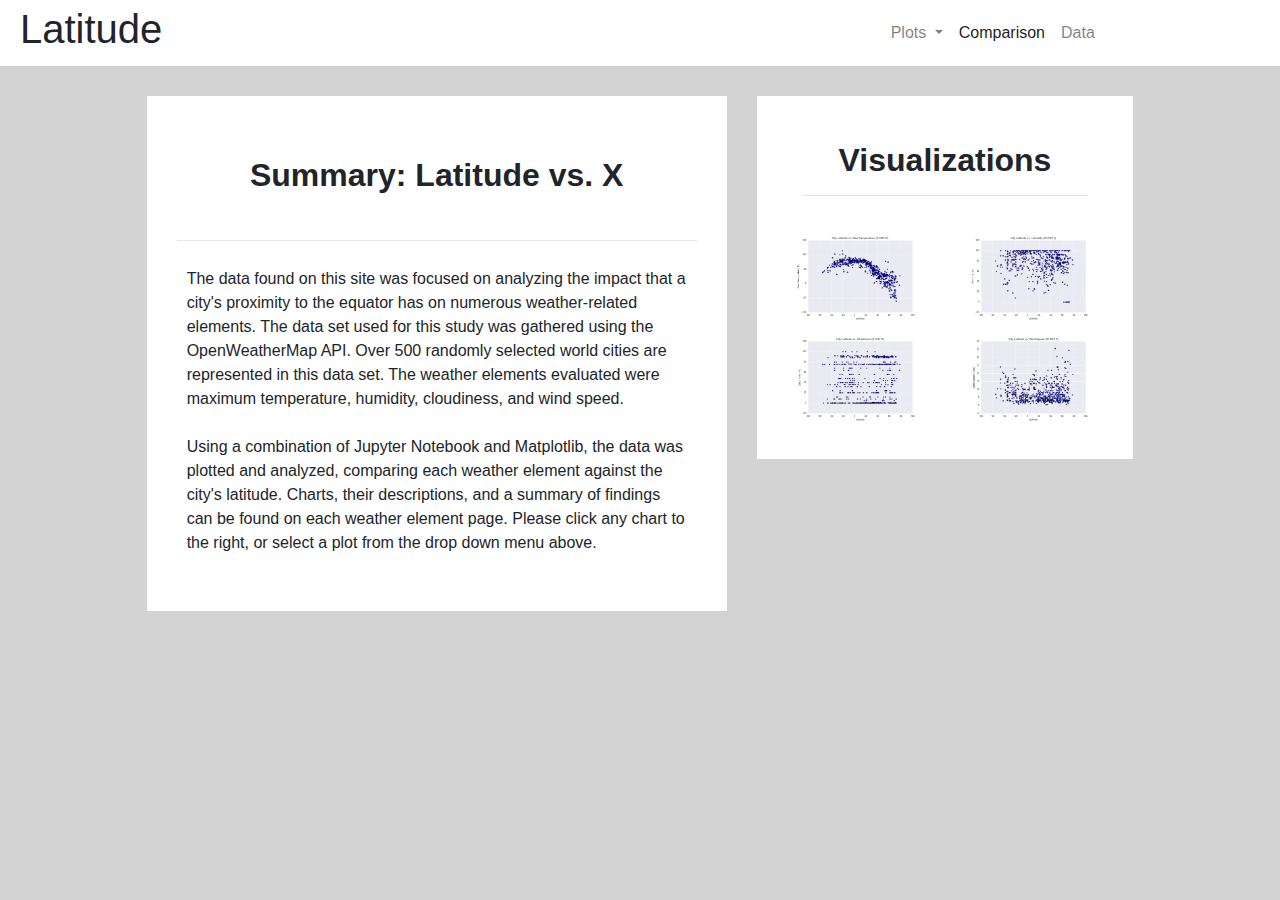
<file: index.html>
<!DOCTYPE html>
<html lang="en">
<head>
    <meta charset="UTF-8">
    <meta name="viewport" content="width=device-width, initial-scale=1.0">
    <title>Weather Data</title>
    <link rel="stylesheet" href="https://stackpath.bootstrapcdn.com/bootstrap/4.5.2/css/bootstrap.min.css" integrity="sha384-JcKb8q3iqJ61gNV9KGb8thSsNjpSL0n8PARn9HuZOnIxN0hoP+VmmDGMN5t9UJ0Z" crossorigin="anonymous">
    <script src="https://code.jquery.com/jquery-3.5.1.slim.min.js" integrity="sha384-DfXdz2htPH0lsSSs5nCTpuj/zy4C+OGpamoFVy38MVBnE+IbbVYUew+OrCXaRkfj" crossorigin="anonymous"></script>
    <script src="https://cdn.jsdelivr.net/npm/popper.js@1.16.1/dist/umd/popper.min.js" integrity="sha384-9/reFTGAW83EW2RDu2S0VKaIzap3H66lZH81PoYlFhbGU+6BZp6G7niu735Sk7lN" crossorigin="anonymous"></script>
    <script src="https://stackpath.bootstrapcdn.com/bootstrap/4.5.2/js/bootstrap.min.js" integrity="sha384-B4gt1jrGC7Jh4AgTPSdUtOBvfO8shuf57BaghqFfPlYxofvL8/KUEfYiJOMMV+rV" crossorigin="anonymous"></script>
    <link rel="stylesheet" href="styles.css">
</head>
<body>
    <div class="container-fluid">
        <div class="row homepage-header">
            <div class="col-md-1 page-header">
                <h1>
                    Latitude
                </h1>
            </div>
            <div class="col-md-7">
            </div>
            <div class="col-md-4">
                <nav class="navbar navbar-expand-lg navbar-light">
                    <button class="navbar-toggler" type="button" data-toggle="collapse" data-target="#navbarSupportedContent" aria-controls="navbarSupportedContent" aria-expanded="false" aria-label="Toggle navigation">
                    <span class="navbar-toggler-icon"></span>
                    </button>
                    <div class="collapse navbar-collapse" id="navbarSupportedContent">
                    <ul class="navbar-nav mr-auto">
                        <li class="nav-item dropdown">
                            <a class="nav-link dropdown-toggle" href="#" id="navbarDropdown" role="button" data-toggle="dropdown" aria-haspopup="true" aria-expanded="false">
                            Plots
                            </a>
                            <div class="dropdown-menu" aria-labelledby="navbarDropdown">
                                <a class="dropdown-item" href="latvtemp.html">Latitude vs. Max Temp</a>
                                <a class="dropdown-item" href="latvhumidity.html">Latitude vs. Humidity</a>
                                <a class="dropdown-item" href="latvcloudiness.html">Latitude vs. Cloudiness</a>
                                <a class="dropdown-item" href="latvwindspeed.html">Latitude vs. Wind Speed</a>
                            </div>
                        </li>
                        <li class="nav-item active">
                        <a class="nav-link" href="comparison.html">Comparison</a>
                        </li>
                        <li class="nav-item">
                        <a class="nav-link" href="data.html">Data</a>
                        </li>
                    </ul>
                    </div>
                </nav>
            </div>
        </div>
        <div class="body-section">
            <div class="row justify-content-center">
                <div class="col-md-6">
                    <div class= "home-subject">
                        <h2 class="home-page-content-header">
                            Summary: Latitude vs. X
                        </h2>
                        <hr>
                        <p>
                            The data found on this site was focused on analyzing the impact that a city's proximity to the equator has on numerous
                             weather-related elements. The data set used for this study was gathered using the OpenWeatherMap API. Over 500 randomly selected
                             world cities are represented in this data set. The weather elements evaluated were maximum temperature, humidity, cloudiness,
                             and wind speed.
                            <br>
                            <br>
                            Using a combination of Jupyter Notebook and Matplotlib, the data was plotted and analyzed, comparing each weather
                            element against the city's latitude. Charts, their descriptions, and a summary of findings can be found on each
                            weather element page. Please click any chart to the right, or select a plot from the drop down menu above.
                        </p>
                    </div>
                </div>
                <div class="col-md-4">
                    <div class="home-subject">
                        <div class="row">
                            <div class="col-md-12">
                                <h2>
                                    Visualizations
                                </h2>
                                <hr>
                            </div>
                        </div>
                        <div class="row nav-images">
                            <div class="col-md-6 col-sm-3 justify-content-around">
                                <div class="thumbnail">
                                    <a href="latvtemp.html">
                                        <img alt="Chart showing Latitude versus max temperature" src="WebVisualizations/assets/images/Fig1.png" class="img-thumbnail">
                                    </a>
                                </div>
                            </div>
                            <div class="col-md-6 col-sm-3 justify-content-around">
                                <div class="thumbnail">
                                    <a href="latvhumidity.html">
                                        <img alt="Chart showing Latitude versus humidity" src="WebVisualizations/assets/images/Fig2.png" class="img-thumbnail">
                                    </a>
                                </div>
                            </div>
                            <div class="col-md-6 col-sm-3 justify-content-around">
                                <div class="thumbnail">
                                    <a href="latvcloudiness.html">
                                        <img alt="Chart showing Latitude versus cloudiness" src="WebVisualizations/assets/images/Fig3.png" class="img-thumbnail">
                                    </a>
                                </div>
                            </div>
                            <div class="col-md-6 col-sm-3 justify-content-around">
                                <div class="thumbnail">
                                    <a href="latvwindspeed.html">
                                        <img alt="Chart showing Latitude wind speed" src="WebVisualizations/assets/images/Fig4.png" class="img-thumbnail">
                                    </a>
                                </div>
                            </div>
                        </div>
                    </div>
                </div>
            </div>
        </div>
    </div>
</body>
</html>
</file>
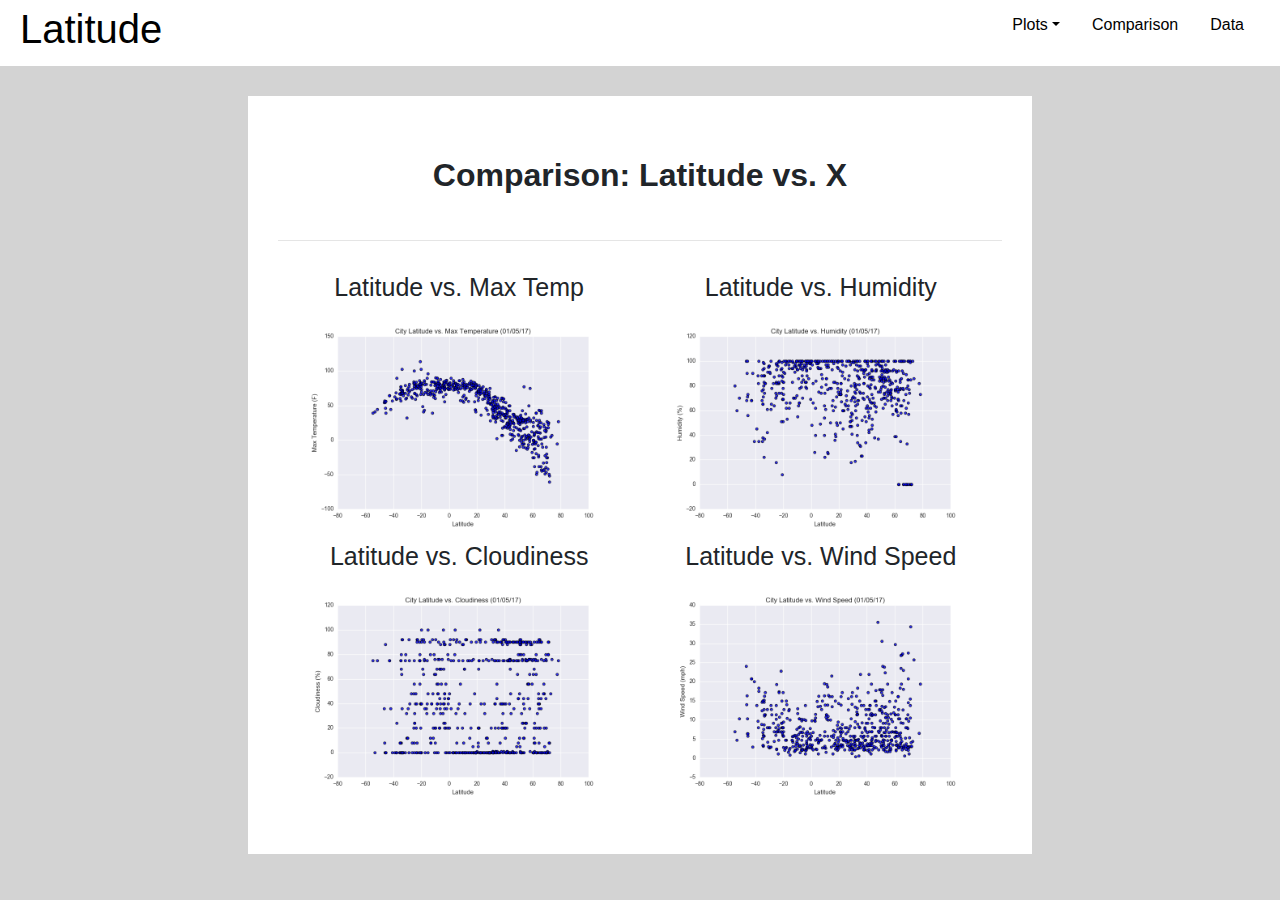
<file: comparison.html>
<!DOCTYPE html>
<html lang="en">
<head>
    <meta charset="UTF-8">
    <meta name="viewport" content="width=device-width, initial-scale=1.0">
    <title>Weather Data</title>
    <link rel="stylesheet" href="https://stackpath.bootstrapcdn.com/bootstrap/4.5.2/css/bootstrap.min.css" integrity="sha384-JcKb8q3iqJ61gNV9KGb8thSsNjpSL0n8PARn9HuZOnIxN0hoP+VmmDGMN5t9UJ0Z" crossorigin="anonymous">
    <script src="https://code.jquery.com/jquery-3.5.1.slim.min.js" integrity="sha384-DfXdz2htPH0lsSSs5nCTpuj/zy4C+OGpamoFVy38MVBnE+IbbVYUew+OrCXaRkfj" crossorigin="anonymous"></script>
    <script src="https://cdn.jsdelivr.net/npm/popper.js@1.16.1/dist/umd/popper.min.js" integrity="sha384-9/reFTGAW83EW2RDu2S0VKaIzap3H66lZH81PoYlFhbGU+6BZp6G7niu735Sk7lN" crossorigin="anonymous"></script>
    <script src="https://stackpath.bootstrapcdn.com/bootstrap/4.5.2/js/bootstrap.min.js" integrity="sha384-B4gt1jrGC7Jh4AgTPSdUtOBvfO8shuf57BaghqFfPlYxofvL8/KUEfYiJOMMV+rV" crossorigin="anonymous"></script>
    <link rel="stylesheet" href="styles.css">
</head>
<body>
    <div class="container-fluid">
        <div class="row homepage-header">
            <div class="col-md-1 page-header">
                <h1>
                    <a href="index.html">Latitude</a>
                </h1>
            </div>
            <div class="col-md-7">
            </div>
            <div class="col-md-4">
                <ul class="nav">
                    <li class="nav-item dropdown ml-md-auto">
                        <a class="nav-link dropdown-toggle" href="index.html" id="navbarDropdownMenuLink" data-toggle="dropdown">Plots</a>
                    <div class="dropdown-menu dropdown-menu-right" aria-labelledby="navbarDropdownMenuLink">
                            <a class="dropdown-item" href="latvtemp.html">Latitude vs. Max Temp</a>
                            <a class="dropdown-item" href="latvhumidity.html">Latitude vs. Humidity</a>
                            <a class="dropdown-item" href="latvcloudiness.html">Latitude vs. Cloudiness</a>
                            <a class="dropdown-item" href="latvwindspeed.html">Latitude vs. Wind Speed</a>
                        <!-- <div class="dropdown-divider">
                        </div> <a class="dropdown-item" href="#">Separated link</a> -->
                    </div>
                    </li>
                    <li class="nav-item">
                        <a class="nav-link active" href="comparison.html">Comparison</a>
                    </li>
                    <li class="nav-item">
                        <a class="nav-link" href="data.html">Data</a>
                    </li>
                </ul>
            </div>
        </div>
        <div class="body-section">
            <div class="row justify-content-center">
                <div class="col-md-8">
                    <div class= "home-subject">
                        <h2 class="home-page-content-header">
                            Comparison: Latitude vs. X
                        </h2>
                        <hr>
                        <div class="row nav -images">
                            <div class="col-md-6 col-sm-3 justify-content-around">
                                <div class="thumbnail">
                                    <h3>Latitude vs. Max Temp</h3>
                                    <a href="latvtemp.html">
                                        <img alt="Chart showing Latitude versus max temperature" src="WebVisualizations/assets/images/Fig1.png" class="img-thumbnail">
                                    </a>
                                </div>
                            </div>
                            <div class="col-md-6 col-sm-3 justify-content-around">
                                <div class="thumbnail">
                                    <h3>Latitude vs. Humidity</h3>
                                    <a href="latvhumidity.html">
                                        <img alt="Chart showing Latitude versus humidity" src="WebVisualizations/assets/images/Fig2.png" class="img-thumbnail">
                                    </a>
                                </div>
                            </div>
                            <div class="col-md-6 col-sm-3 justify-content-around">
                                <div class="thumbnail">
                                    <h3>Latitude vs. Cloudiness</h3>
                                    <a href="latvcloudiness.html">
                                        <img alt="Chart showing Latitude versus cloudiness" src="WebVisualizations/assets/images/Fig3.png" class="img-thumbnail">
                                    </a>
                                </div>
                            </div>
                            <div class="col-md-6 col-sm-3 justify-content-around">
                                <div class="thumbnail">
                                    <h3>Latitude vs. Wind Speed</h3>
                                    <a href="latvwindspeed.html">
                                        <img alt="Chart showing Latitude wind speed" src="WebVisualizations/assets/images/Fig4.png" class="img-thumbnail">
                                    </a>
                                </div>
                            </div>
                        </div>
                    </div>
                </div>
            </div>
        </div>
    </div>
</body>
</html>
</file>
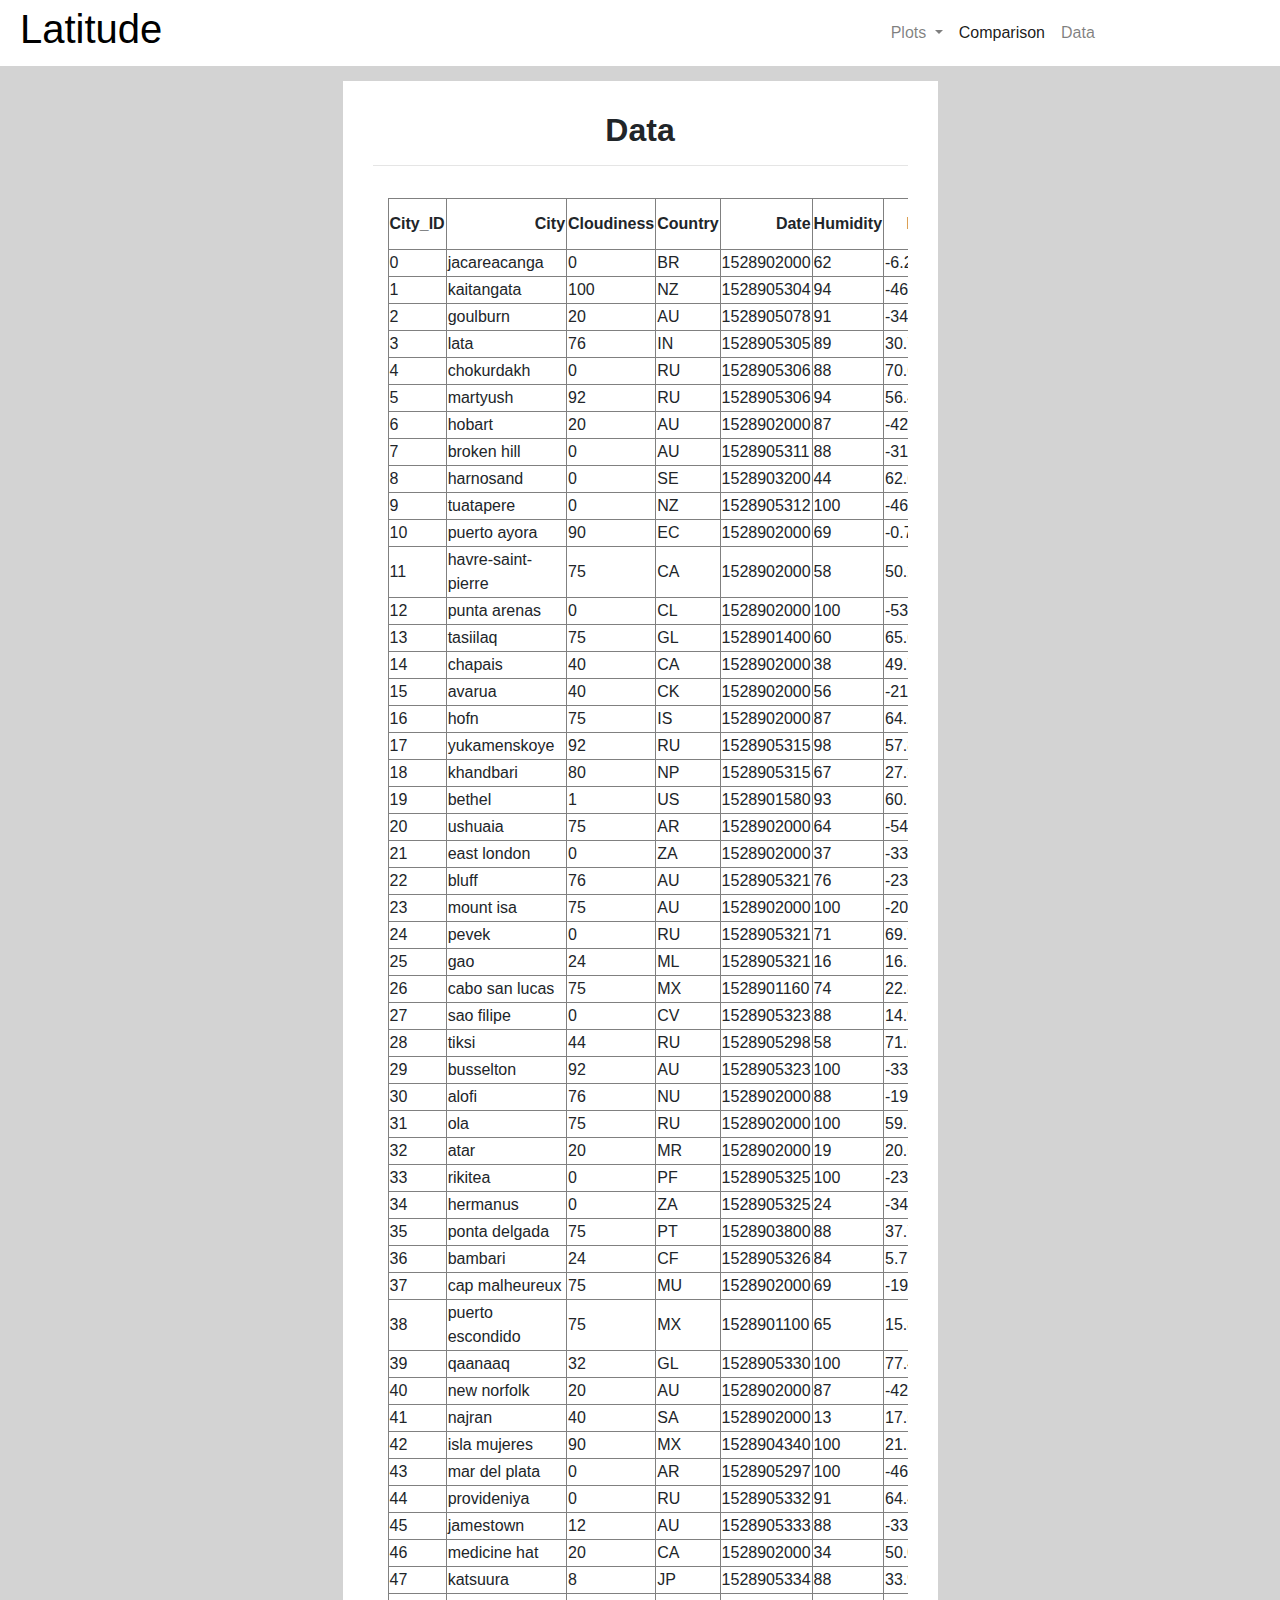
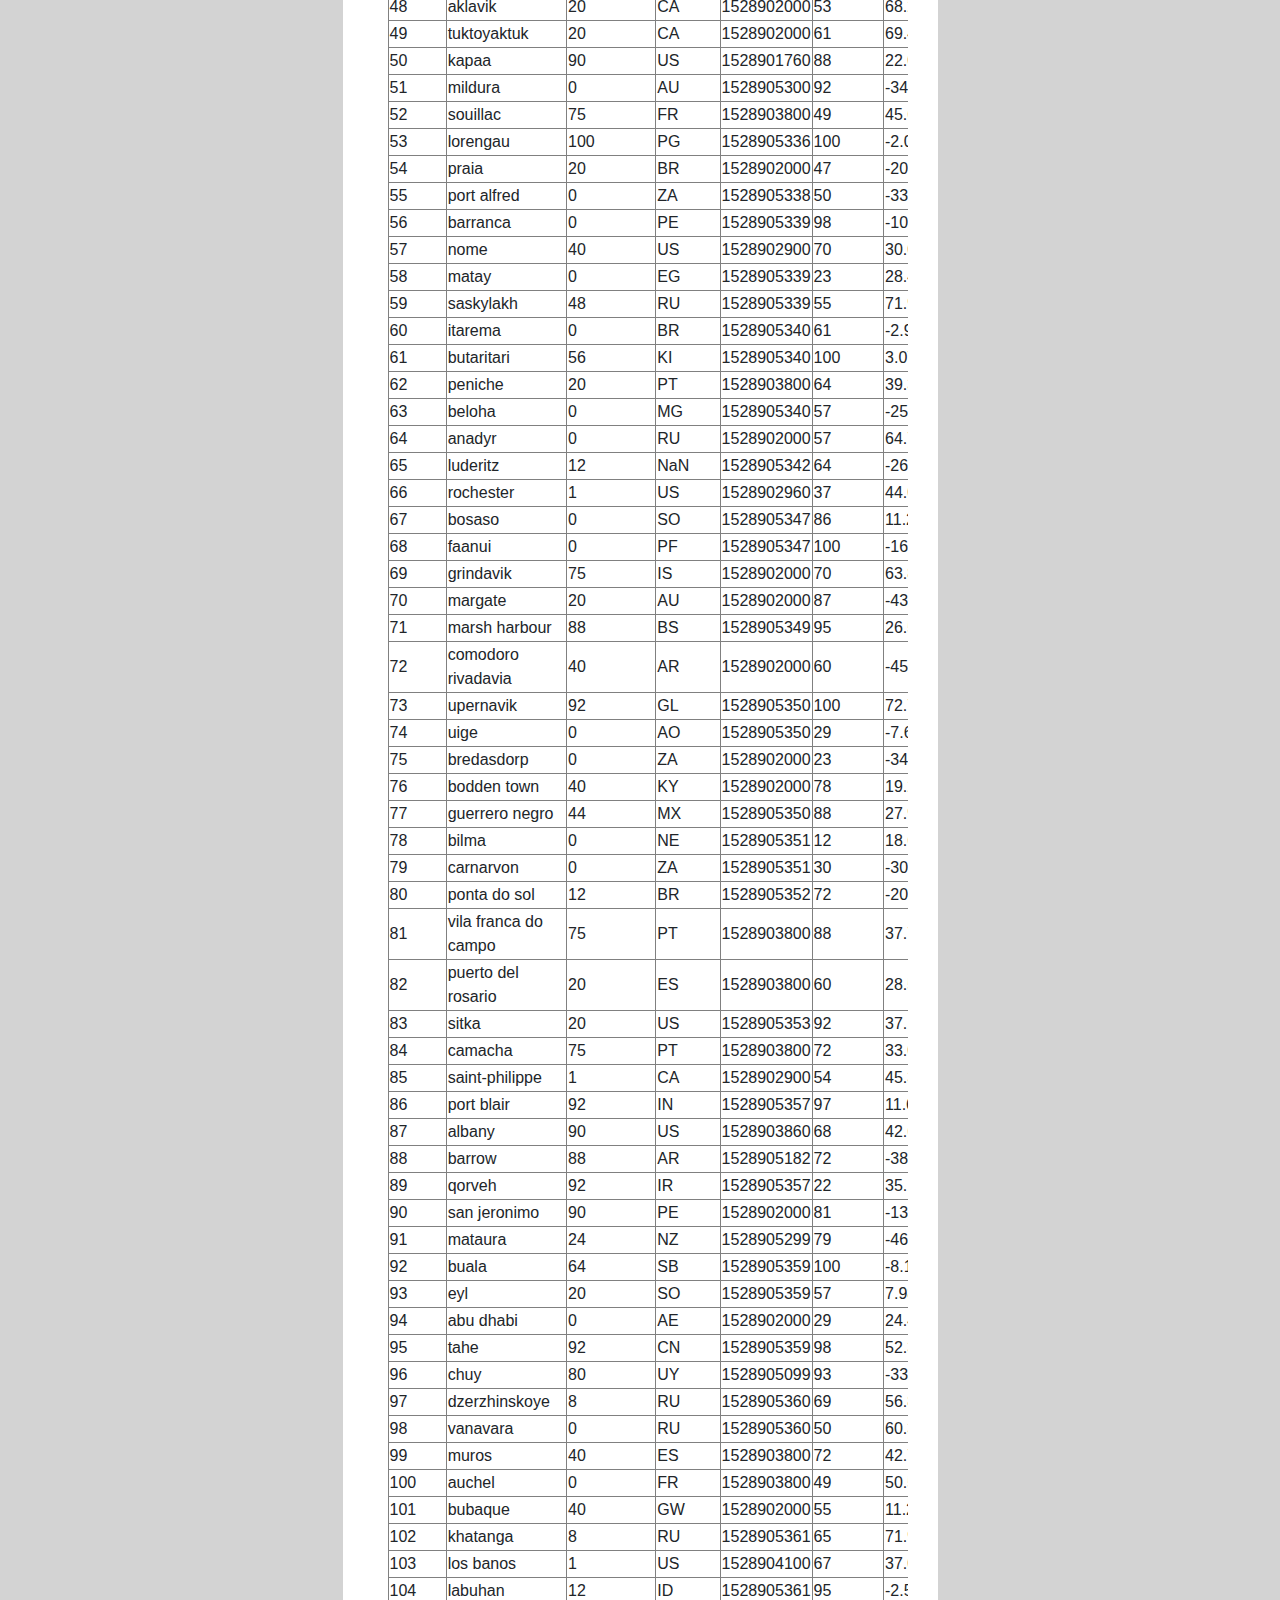
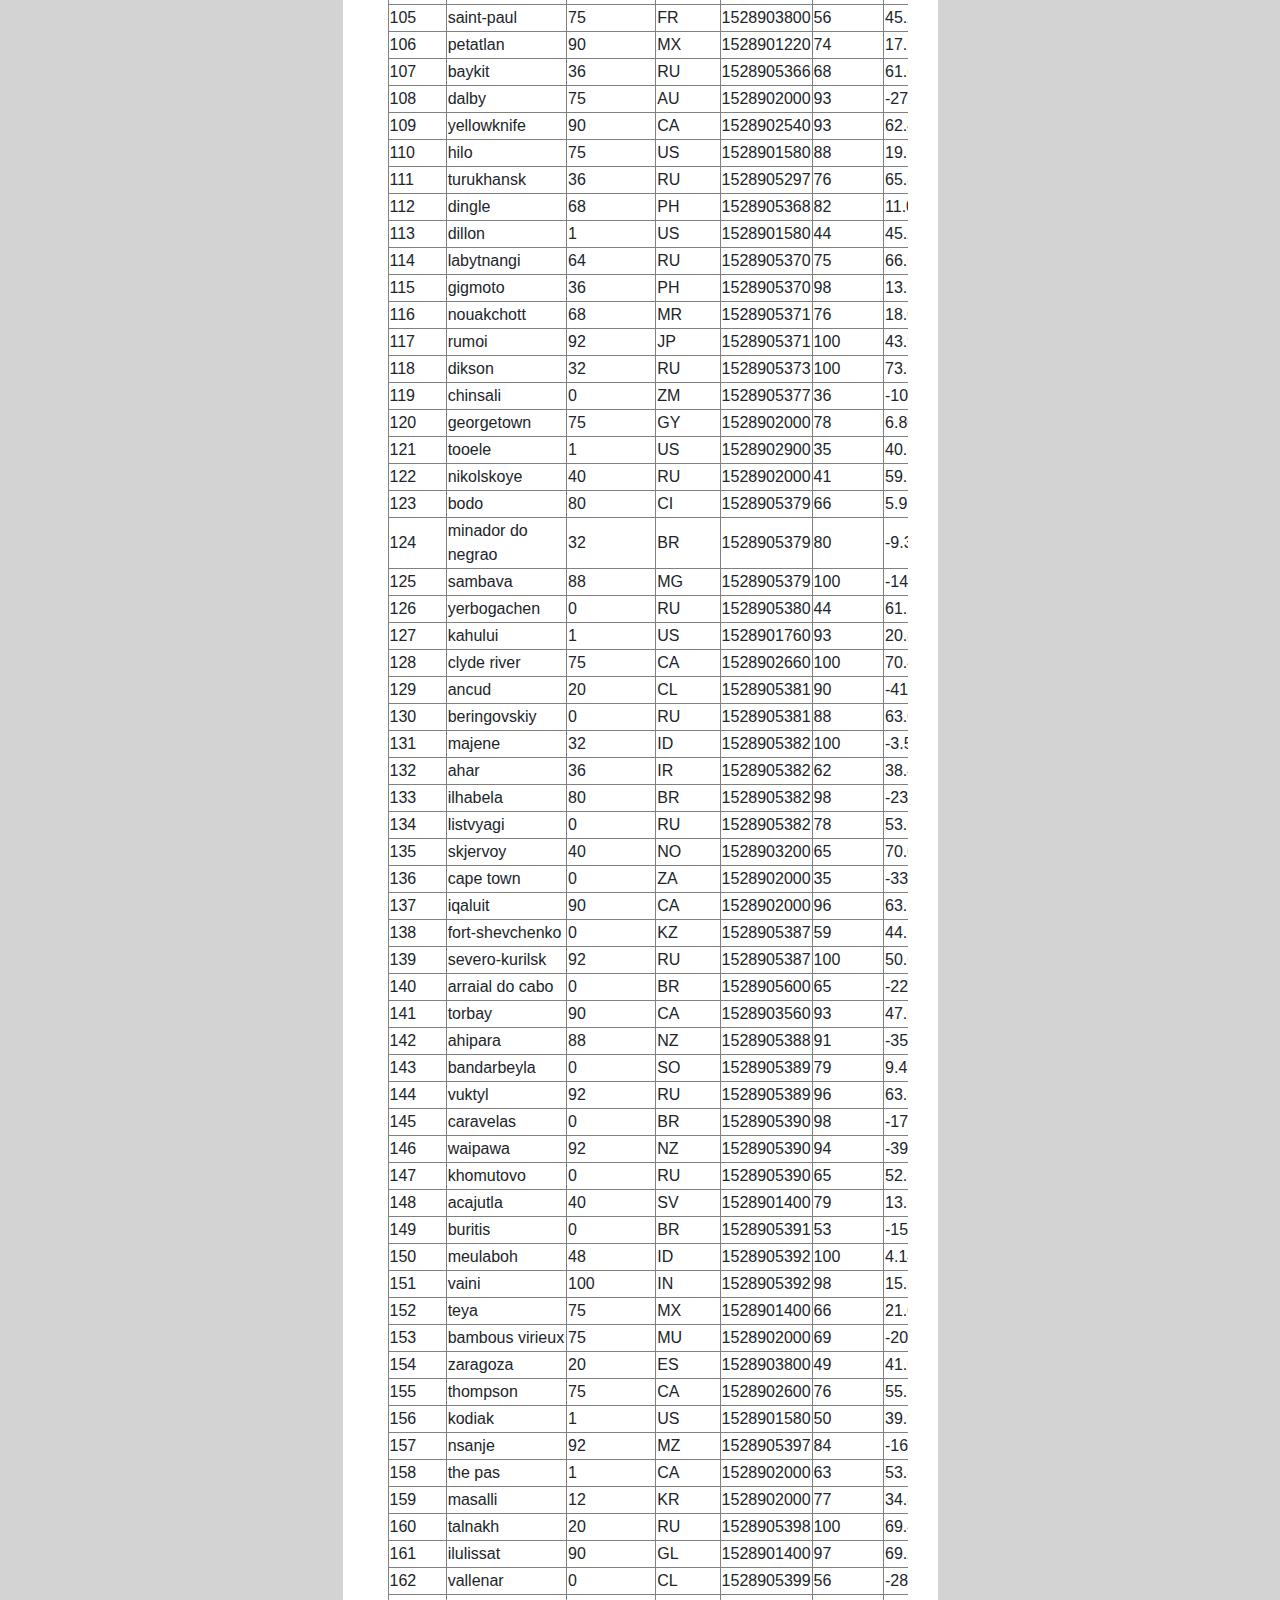
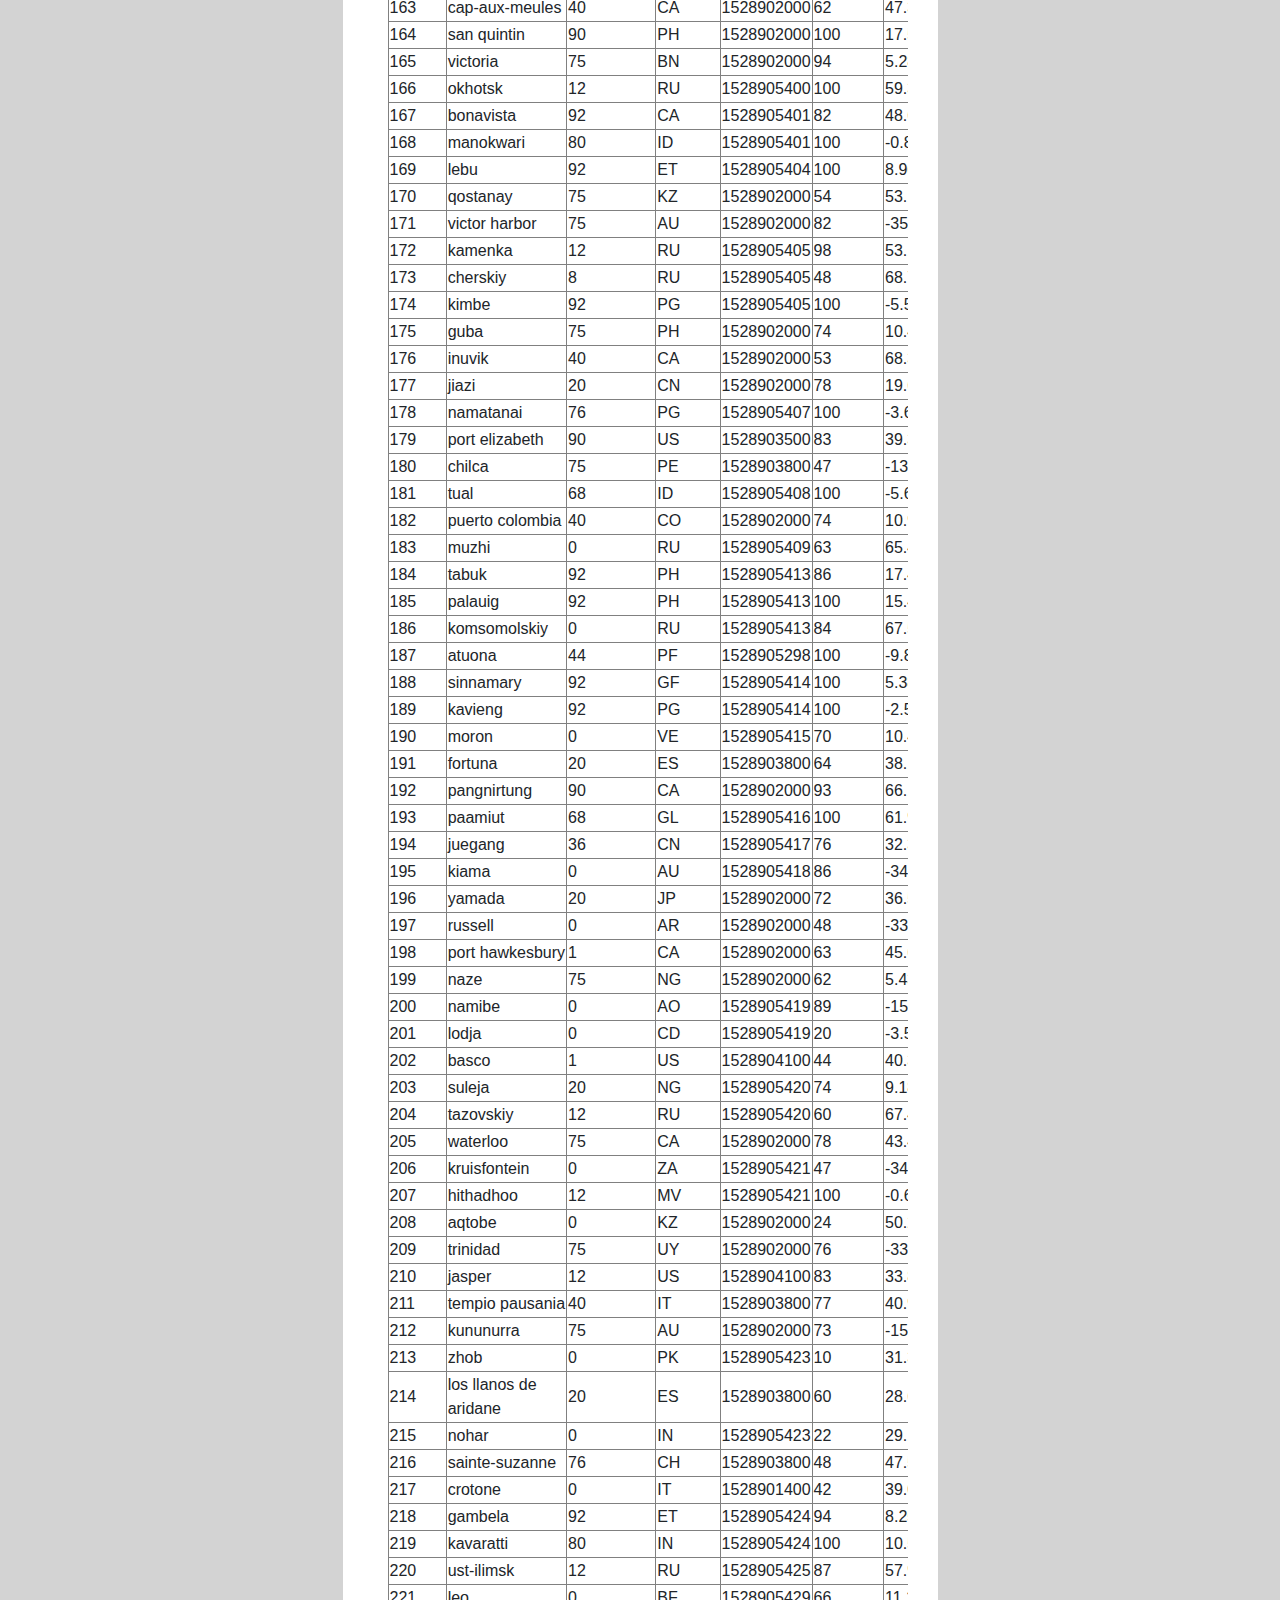
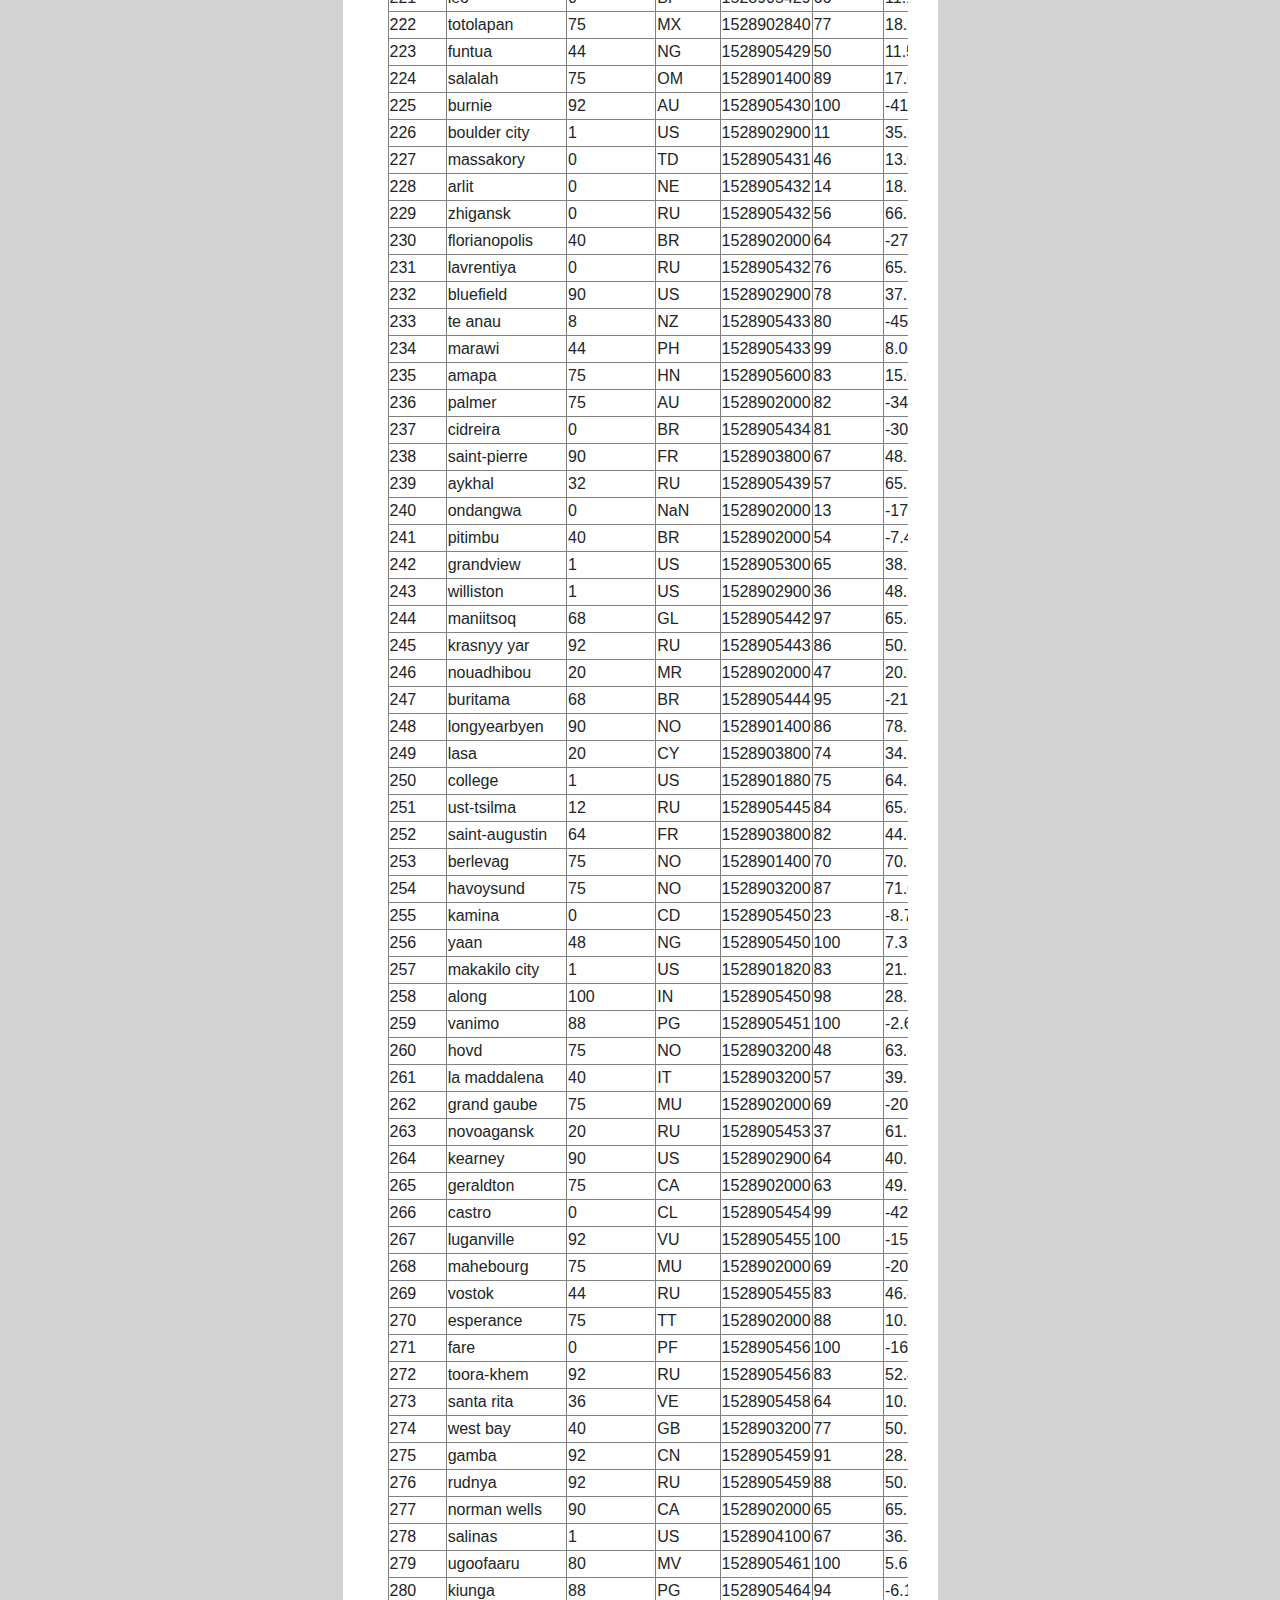
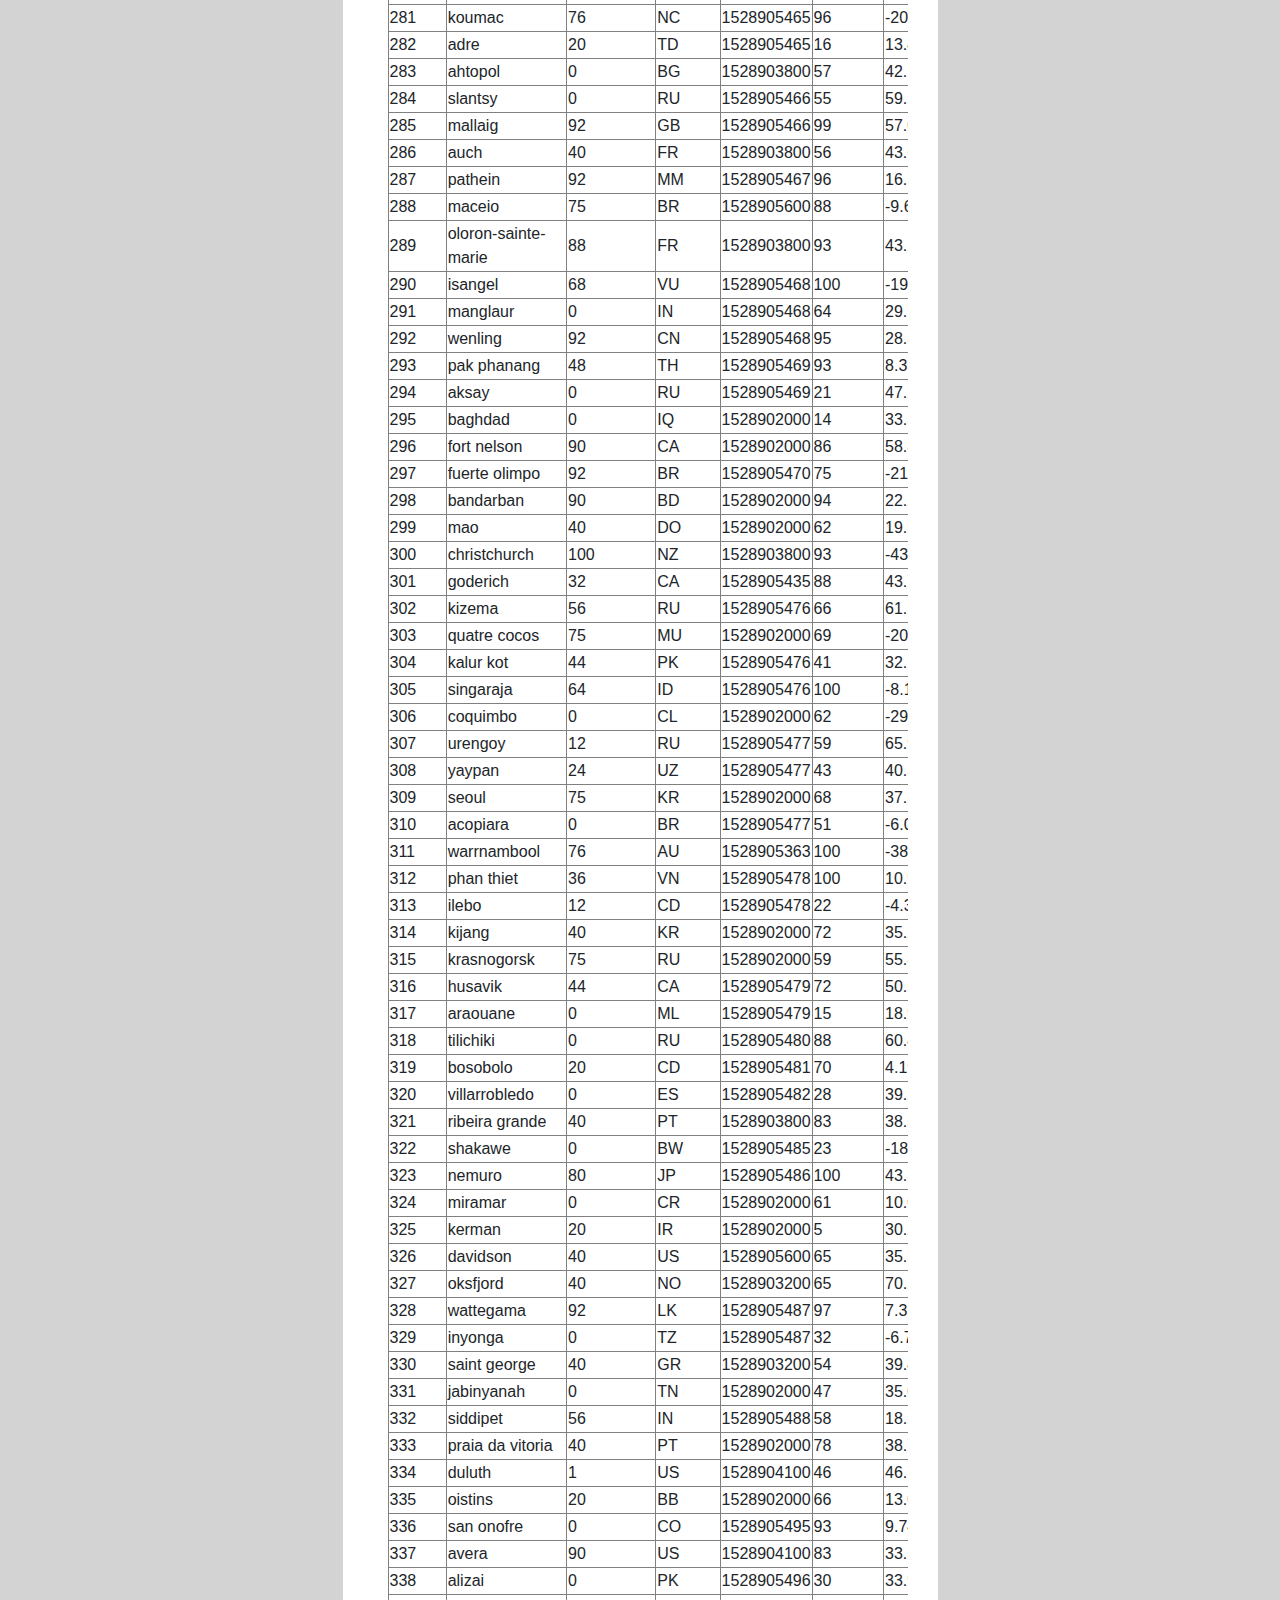
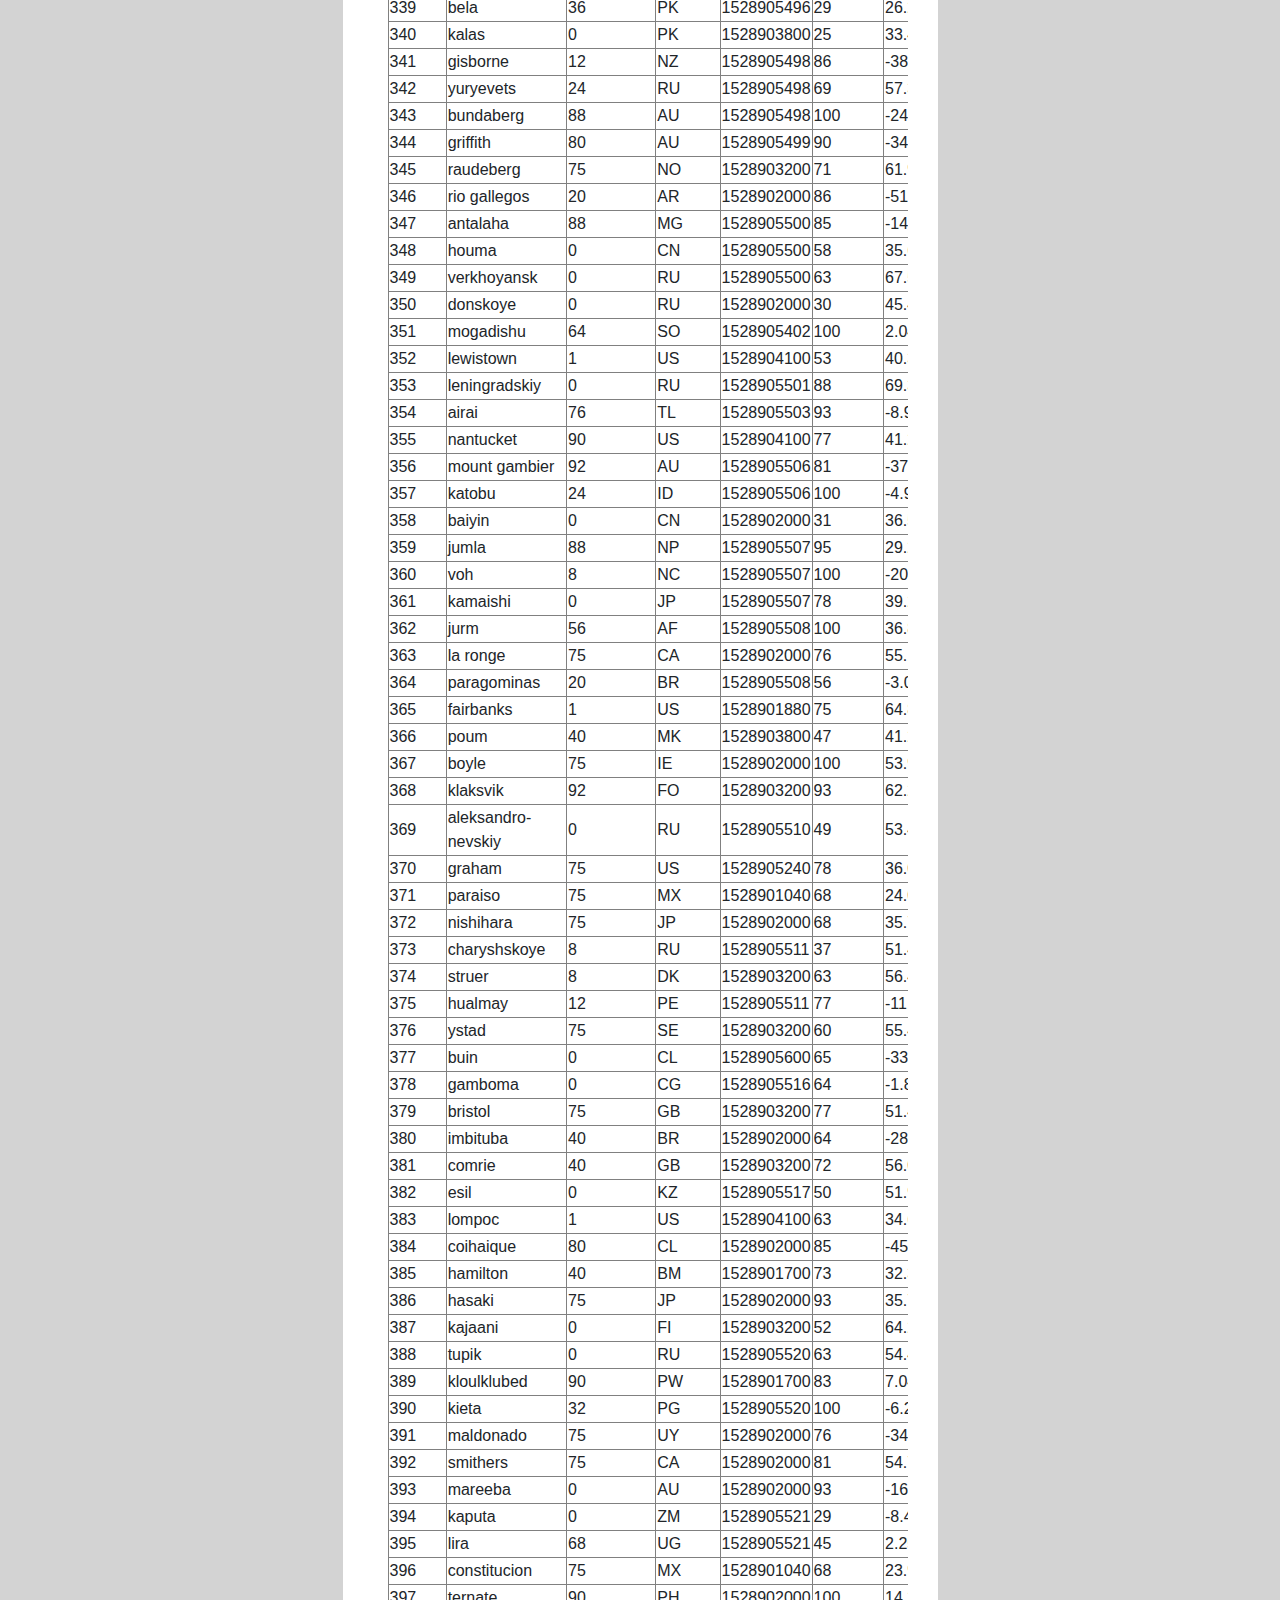
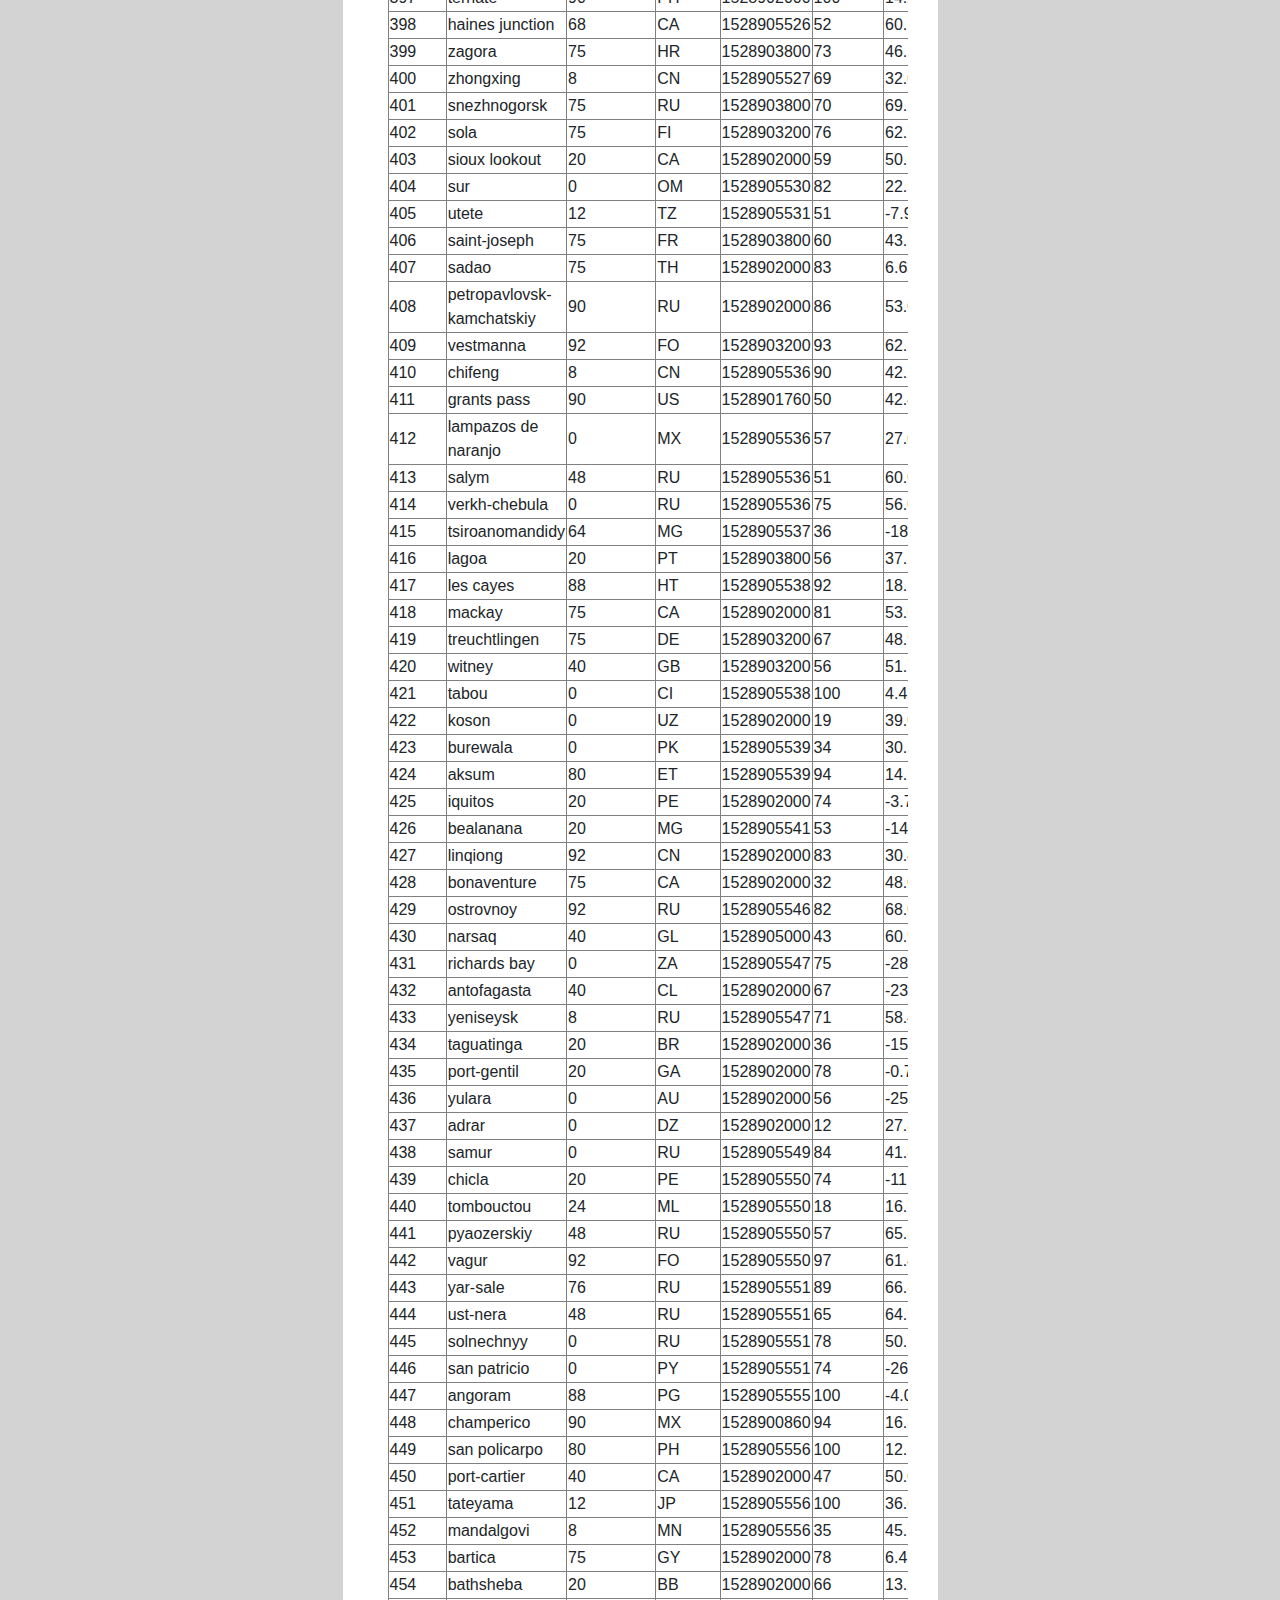
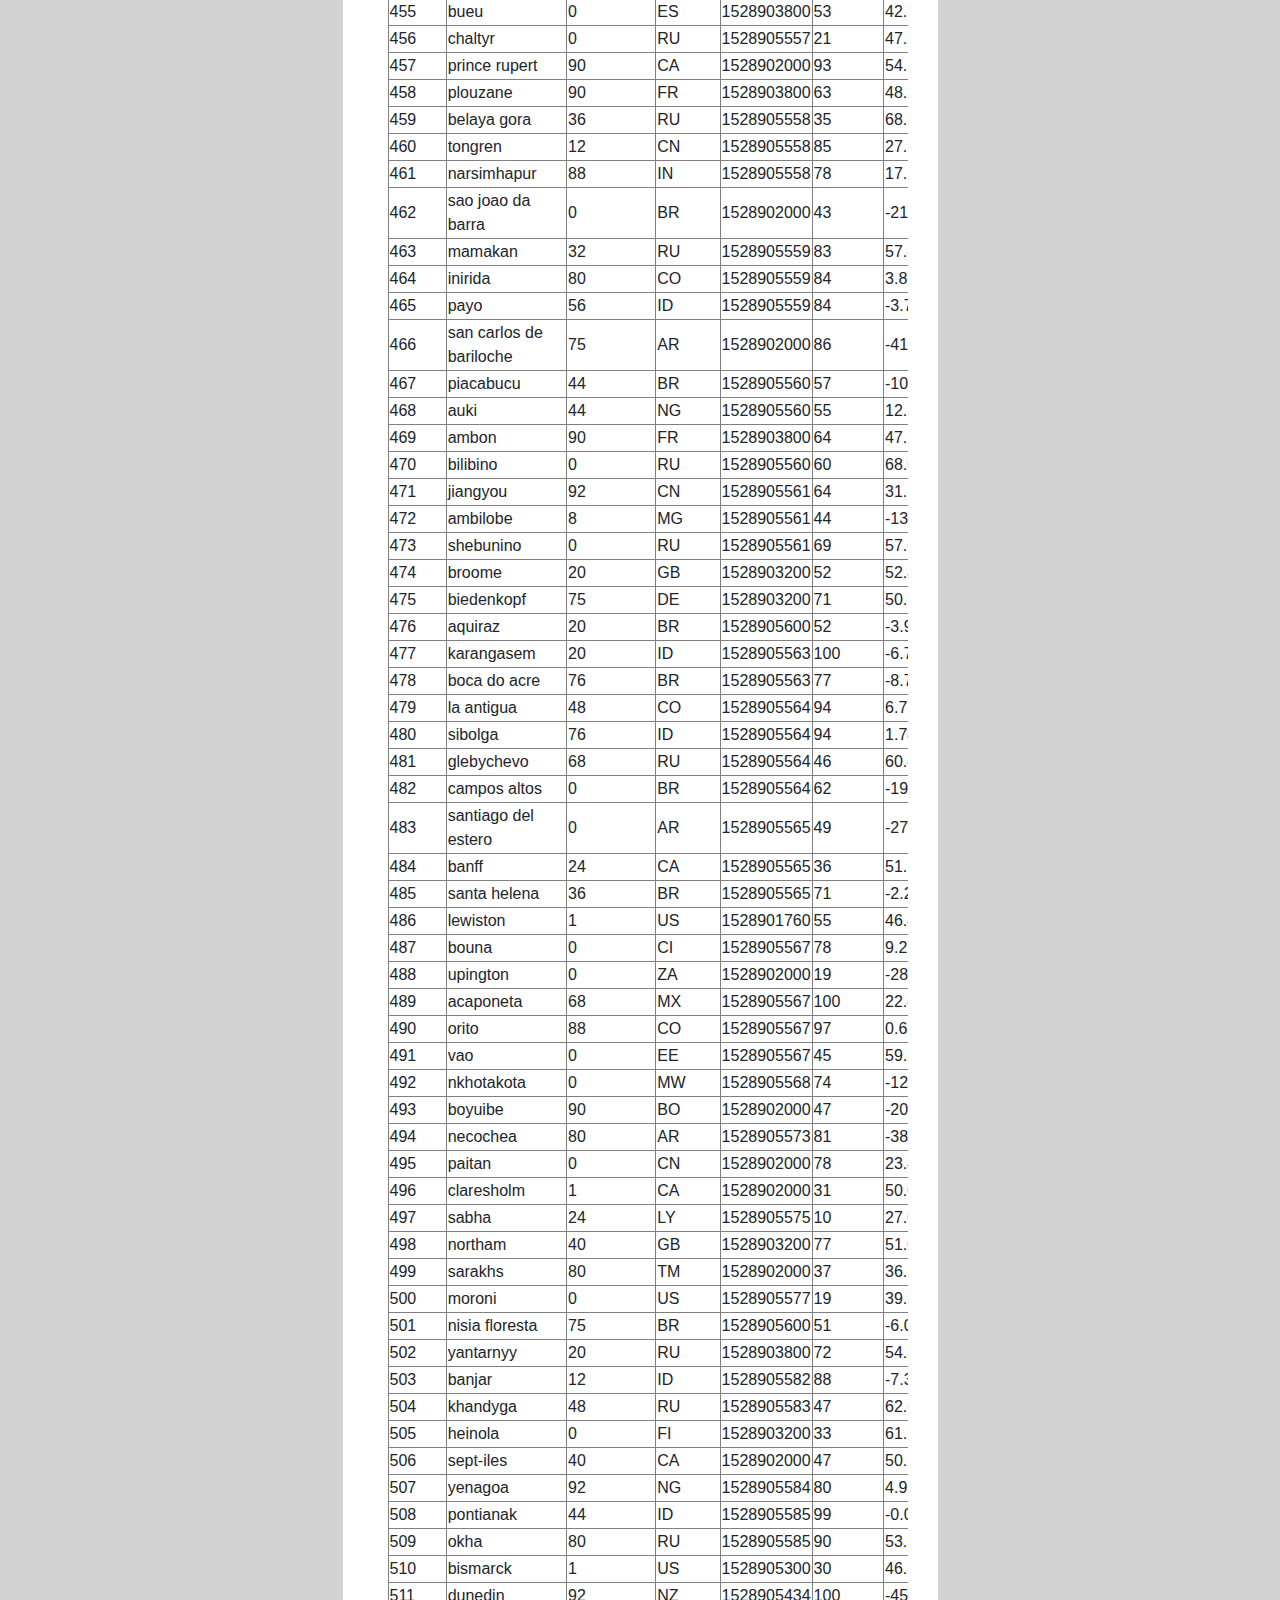
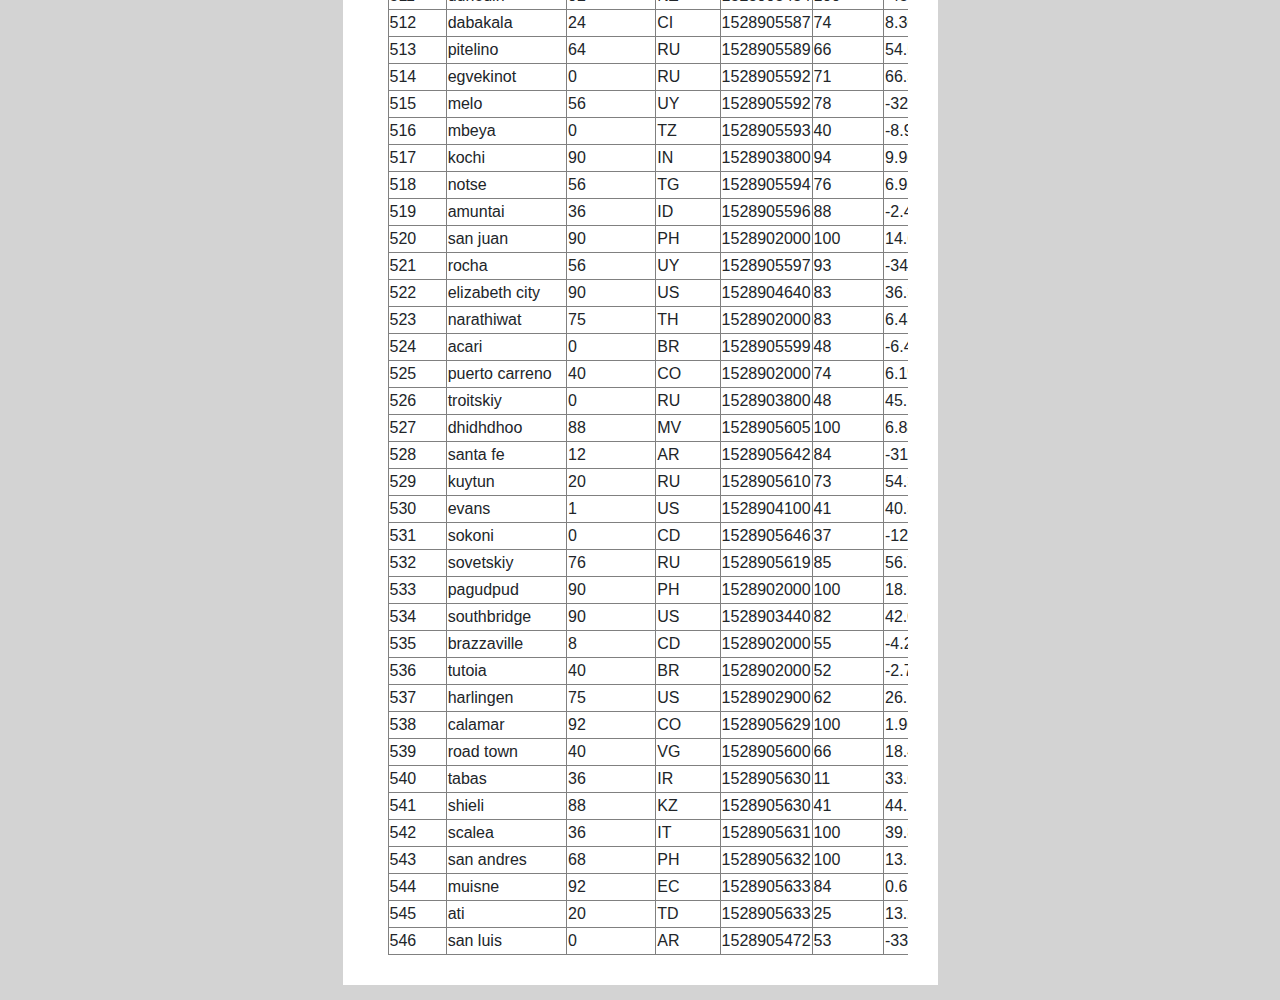
<file: data.html>
<!DOCTYPE html>
<html lang="en">
<head>
    <meta charset="UTF-8">
    <meta name="viewport" content="width=device-width, initial-scale=1.0">
    <title>Latitude vs. Cloudiness</title>
    <link rel="stylesheet" href="https://stackpath.bootstrapcdn.com/bootstrap/4.5.2/css/bootstrap.min.css" integrity="sha384-JcKb8q3iqJ61gNV9KGb8thSsNjpSL0n8PARn9HuZOnIxN0hoP+VmmDGMN5t9UJ0Z" crossorigin="anonymous">
    <script src="https://code.jquery.com/jquery-3.5.1.slim.min.js" integrity="sha384-DfXdz2htPH0lsSSs5nCTpuj/zy4C+OGpamoFVy38MVBnE+IbbVYUew+OrCXaRkfj" crossorigin="anonymous"></script>
    <script src="https://cdn.jsdelivr.net/npm/popper.js@1.16.1/dist/umd/popper.min.js" integrity="sha384-9/reFTGAW83EW2RDu2S0VKaIzap3H66lZH81PoYlFhbGU+6BZp6G7niu735Sk7lN" crossorigin="anonymous"></script>
    <script src="https://stackpath.bootstrapcdn.com/bootstrap/4.5.2/js/bootstrap.min.js" integrity="sha384-B4gt1jrGC7Jh4AgTPSdUtOBvfO8shuf57BaghqFfPlYxofvL8/KUEfYiJOMMV+rV" crossorigin="anonymous"></script>
    <link rel="stylesheet" href="styles.css">
</head>
<body>
    <div class="container-fluid">
        <div class="row homepage-header">
            <div class="col-md-1 page-header">
                <h1>
                    <a href="index.html">Latitude</a>
                </h1>
            </div>
            <div class="col-md-7">
            </div>
            <div class="col-md-4">
                <nav class="navbar navbar-expand-lg navbar-light">
                    <button class="navbar-toggler" type="button" data-toggle="collapse" data-target="#navbarSupportedContent" aria-controls="navbarSupportedContent" aria-expanded="false" aria-label="Toggle navigation">
                    <span class="navbar-toggler-icon"></span>
                    </button>
                    <div class="collapse navbar-collapse" id="navbarSupportedContent">
                    <ul class="navbar-nav mr-auto">
                        <li class="nav-item dropdown">
                            <a class="nav-link dropdown-toggle" href="#" id="navbarDropdown" role="button" data-toggle="dropdown" aria-haspopup="true" aria-expanded="false">
                            Plots
                            </a>
                            <div class="dropdown-menu" aria-labelledby="navbarDropdown">
                                <a class="dropdown-item" href="latvtemp.html">Latitude vs. Max Temp</a>
                                <a class="dropdown-item" href="latvhumidity.html">Latitude vs. Humidity</a>
                                <a class="dropdown-item" href="latvcloudiness.html">Latitude vs. Cloudiness</a>
                                <a class="dropdown-item" href="latvwindspeed.html">Latitude vs. Wind Speed</a>
                            </div>
                        </li>
                        <li class="nav-item active">
                        <a class="nav-link" href="comparison.html">Comparison</a>
                        </li>
                        <li class="nav-item">
                        <a class="nav-link" href="data.html">Data</a>
                        </li>
                    </ul>
                    </div>
                </nav>
            </div>
        </div>
        <div class="row justify-content-center body-section">
            <div class="col-md-6">
                <div class= "home-subject">
                    <h2 class="summary">
                        Data
                    </h2>
                    <hr>
                    <div class="col-md-12" style="overflow-x:auto;">
                        <table class="table">
                            <table border="1" class="dataframe City_ID City Country Date Lat Lng Max Temp Cloudiness Humidity Wind Speed">  <thead>    <tr style="text-align: right;">      <th>City_ID</th>      <th>City</th>      <th>Cloudiness</th>      <th>Country</th>      <th>Date</th>      <th>Humidity</th>      <th>Lat</th>      <th>Lng</th>      <th>Max Temp</th>      <th>Wind Speed</th>    </tr>  </thead>  <tbody>    <tr>      <td>0</td>      <td>jacareacanga</td>      <td>0</td>      <td>BR</td>      <td>1528902000</td>      <td>62</td>      <td>-6.22</td>      <td>-57.76</td>      <td>89.60</td>      <td>6.93</td>    </tr>    <tr>      <td>1</td>      <td>kaitangata</td>      <td>100</td>      <td>NZ</td>      <td>1528905304</td>      <td>94</td>      <td>-46.28</td>      <td>169.85</td>      <td>42.61</td>      <td>5.64</td>    </tr>    <tr>      <td>2</td>      <td>goulburn</td>      <td>20</td>      <td>AU</td>      <td>1528905078</td>      <td>91</td>      <td>-34.75</td>      <td>149.72</td>      <td>44.32</td>      <td>10.11</td>    </tr>    <tr>      <td>3</td>      <td>lata</td>      <td>76</td>      <td>IN</td>      <td>1528905305</td>      <td>89</td>      <td>30.78</td>      <td>78.62</td>      <td>59.89</td>      <td>0.94</td>    </tr>    <tr>      <td>4</td>      <td>chokurdakh</td>      <td>0</td>      <td>RU</td>      <td>1528905306</td>      <td>88</td>      <td>70.62</td>      <td>147.90</td>      <td>32.17</td>      <td>2.95</td>    </tr>    <tr>      <td>5</td>      <td>martyush</td>      <td>92</td>      <td>RU</td>      <td>1528905306</td>      <td>94</td>      <td>56.40</td>      <td>61.89</td>      <td>55.03</td>      <td>9.33</td>    </tr>    <tr>      <td>6</td>      <td>hobart</td>      <td>20</td>      <td>AU</td>      <td>1528902000</td>      <td>87</td>      <td>-42.88</td>      <td>147.33</td>      <td>44.60</td>      <td>8.05</td>    </tr>    <tr>      <td>7</td>      <td>broken hill</td>      <td>0</td>      <td>AU</td>      <td>1528905311</td>      <td>88</td>      <td>-31.97</td>      <td>141.45</td>      <td>44.50</td>      <td>7.31</td>    </tr>    <tr>      <td>8</td>      <td>harnosand</td>      <td>0</td>      <td>SE</td>      <td>1528903200</td>      <td>44</td>      <td>62.63</td>      <td>17.94</td>      <td>60.80</td>      <td>13.87</td>    </tr>    <tr>      <td>9</td>      <td>tuatapere</td>      <td>0</td>      <td>NZ</td>      <td>1528905312</td>      <td>100</td>      <td>-46.13</td>      <td>167.69</td>      <td>38.92</td>      <td>3.40</td>    </tr>    <tr>      <td>10</td>      <td>puerto ayora</td>      <td>90</td>      <td>EC</td>      <td>1528902000</td>      <td>69</td>      <td>-0.74</td>      <td>-90.35</td>      <td>77.00</td>      <td>13.87</td>    </tr>    <tr>      <td>11</td>      <td>havre-saint-pierre</td>      <td>75</td>      <td>CA</td>      <td>1528902000</td>      <td>58</td>      <td>50.23</td>      <td>-63.60</td>      <td>53.60</td>      <td>19.46</td>    </tr>    <tr>      <td>12</td>      <td>punta arenas</td>      <td>0</td>      <td>CL</td>      <td>1528902000</td>      <td>100</td>      <td>-53.16</td>      <td>-70.91</td>      <td>35.60</td>      <td>9.17</td>    </tr>    <tr>      <td>13</td>      <td>tasiilaq</td>      <td>75</td>      <td>GL</td>      <td>1528901400</td>      <td>60</td>      <td>65.61</td>      <td>-37.64</td>      <td>39.20</td>      <td>2.24</td>    </tr>    <tr>      <td>14</td>      <td>chapais</td>      <td>40</td>      <td>CA</td>      <td>1528902000</td>      <td>38</td>      <td>49.78</td>      <td>-74.86</td>      <td>59.00</td>      <td>10.29</td>    </tr>    <tr>      <td>15</td>      <td>avarua</td>      <td>40</td>      <td>CK</td>      <td>1528902000</td>      <td>56</td>      <td>-21.21</td>      <td>-159.78</td>      <td>73.40</td>      <td>10.29</td>    </tr>    <tr>      <td>16</td>      <td>hofn</td>      <td>75</td>      <td>IS</td>      <td>1528902000</td>      <td>87</td>      <td>64.25</td>      <td>-15.21</td>      <td>51.80</td>      <td>8.05</td>    </tr>    <tr>      <td>17</td>      <td>yukamenskoye</td>      <td>92</td>      <td>RU</td>      <td>1528905315</td>      <td>98</td>      <td>57.89</td>      <td>52.24</td>      <td>56.65</td>      <td>10.22</td>    </tr>    <tr>      <td>18</td>      <td>khandbari</td>      <td>80</td>      <td>NP</td>      <td>1528905315</td>      <td>67</td>      <td>27.38</td>      <td>87.21</td>      <td>44.59</td>      <td>1.39</td>    </tr>    <tr>      <td>19</td>      <td>bethel</td>      <td>1</td>      <td>US</td>      <td>1528901580</td>      <td>93</td>      <td>60.79</td>      <td>-161.76</td>      <td>44.60</td>      <td>8.05</td>    </tr>    <tr>      <td>20</td>      <td>ushuaia</td>      <td>75</td>      <td>AR</td>      <td>1528902000</td>      <td>64</td>      <td>-54.81</td>      <td>-68.31</td>      <td>41.00</td>      <td>3.36</td>    </tr>    <tr>      <td>21</td>      <td>east london</td>      <td>0</td>      <td>ZA</td>      <td>1528902000</td>      <td>37</td>      <td>-33.02</td>      <td>27.91</td>      <td>69.80</td>      <td>5.82</td>    </tr>    <tr>      <td>22</td>      <td>bluff</td>      <td>76</td>      <td>AU</td>      <td>1528905321</td>      <td>76</td>      <td>-23.58</td>      <td>149.07</td>      <td>61.96</td>      <td>4.74</td>    </tr>    <tr>      <td>23</td>      <td>mount isa</td>      <td>75</td>      <td>AU</td>      <td>1528902000</td>      <td>100</td>      <td>-20.73</td>      <td>139.49</td>      <td>64.40</td>      <td>3.29</td>    </tr>    <tr>      <td>24</td>      <td>pevek</td>      <td>0</td>      <td>RU</td>      <td>1528905321</td>      <td>71</td>      <td>69.70</td>      <td>170.27</td>      <td>36.94</td>      <td>6.98</td>    </tr>    <tr>      <td>25</td>      <td>gao</td>      <td>24</td>      <td>ML</td>      <td>1528905321</td>      <td>16</td>      <td>16.28</td>      <td>-0.04</td>      <td>110.02</td>      <td>4.97</td>    </tr>    <tr>      <td>26</td>      <td>cabo san lucas</td>      <td>75</td>      <td>MX</td>      <td>1528901160</td>      <td>74</td>      <td>22.89</td>      <td>-109.91</td>      <td>84.20</td>      <td>10.29</td>    </tr>    <tr>      <td>27</td>      <td>sao filipe</td>      <td>0</td>      <td>CV</td>      <td>1528905323</td>      <td>88</td>      <td>14.90</td>      <td>-24.50</td>      <td>75.73</td>      <td>13.02</td>    </tr>    <tr>      <td>28</td>      <td>tiksi</td>      <td>44</td>      <td>RU</td>      <td>1528905298</td>      <td>58</td>      <td>71.64</td>      <td>128.87</td>      <td>57.73</td>      <td>10.11</td>    </tr>    <tr>      <td>29</td>      <td>busselton</td>      <td>92</td>      <td>AU</td>      <td>1528905323</td>      <td>100</td>      <td>-33.64</td>      <td>115.35</td>      <td>60.43</td>      <td>10.56</td>    </tr>    <tr>      <td>30</td>      <td>alofi</td>      <td>76</td>      <td>NU</td>      <td>1528902000</td>      <td>88</td>      <td>-19.06</td>      <td>-169.92</td>      <td>71.60</td>      <td>3.36</td>    </tr>    <tr>      <td>31</td>      <td>ola</td>      <td>75</td>      <td>RU</td>      <td>1528902000</td>      <td>100</td>      <td>59.58</td>      <td>151.30</td>      <td>42.80</td>      <td>7.76</td>    </tr>    <tr>      <td>32</td>      <td>atar</td>      <td>20</td>      <td>MR</td>      <td>1528902000</td>      <td>19</td>      <td>20.52</td>      <td>-13.05</td>      <td>91.40</td>      <td>9.17</td>    </tr>    <tr>      <td>33</td>      <td>rikitea</td>      <td>0</td>      <td>PF</td>      <td>1528905325</td>      <td>100</td>      <td>-23.12</td>      <td>-134.97</td>      <td>73.57</td>      <td>8.66</td>    </tr>    <tr>      <td>34</td>      <td>hermanus</td>      <td>0</td>      <td>ZA</td>      <td>1528905325</td>      <td>24</td>      <td>-34.42</td>      <td>19.24</td>      <td>77.17</td>      <td>8.66</td>    </tr>    <tr>      <td>35</td>      <td>ponta delgada</td>      <td>75</td>      <td>PT</td>      <td>1528903800</td>      <td>88</td>      <td>37.73</td>      <td>-25.67</td>      <td>71.60</td>      <td>12.75</td>    </tr>    <tr>      <td>36</td>      <td>bambari</td>      <td>24</td>      <td>CF</td>      <td>1528905326</td>      <td>84</td>      <td>5.77</td>      <td>20.68</td>      <td>81.85</td>      <td>7.65</td>    </tr>    <tr>      <td>37</td>      <td>cap malheureux</td>      <td>75</td>      <td>MU</td>      <td>1528902000</td>      <td>69</td>      <td>-19.98</td>      <td>57.61</td>      <td>75.20</td>      <td>14.99</td>    </tr>    <tr>      <td>38</td>      <td>puerto escondido</td>      <td>75</td>      <td>MX</td>      <td>1528901100</td>      <td>65</td>      <td>15.86</td>      <td>-97.07</td>      <td>80.60</td>      <td>3.36</td>    </tr>    <tr>      <td>39</td>      <td>qaanaaq</td>      <td>32</td>      <td>GL</td>      <td>1528905330</td>      <td>100</td>      <td>77.48</td>      <td>-69.36</td>      <td>31.45</td>      <td>6.31</td>    </tr>    <tr>      <td>40</td>      <td>new norfolk</td>      <td>20</td>      <td>AU</td>      <td>1528902000</td>      <td>87</td>      <td>-42.78</td>      <td>147.06</td>      <td>44.60</td>      <td>8.05</td>    </tr>    <tr>      <td>41</td>      <td>najran</td>      <td>40</td>      <td>SA</td>      <td>1528902000</td>      <td>13</td>      <td>17.54</td>      <td>44.22</td>      <td>98.60</td>      <td>11.41</td>    </tr>    <tr>      <td>42</td>      <td>isla mujeres</td>      <td>90</td>      <td>MX</td>      <td>1528904340</td>      <td>100</td>      <td>21.23</td>      <td>-86.73</td>      <td>75.20</td>      <td>16.11</td>    </tr>    <tr>      <td>43</td>      <td>mar del plata</td>      <td>0</td>      <td>AR</td>      <td>1528905297</td>      <td>100</td>      <td>-46.43</td>      <td>-67.52</td>      <td>32.53</td>      <td>7.31</td>    </tr>    <tr>      <td>44</td>      <td>provideniya</td>      <td>0</td>      <td>RU</td>      <td>1528905332</td>      <td>91</td>      <td>64.42</td>      <td>-173.23</td>      <td>40.63</td>      <td>10.78</td>    </tr>    <tr>      <td>45</td>      <td>jamestown</td>      <td>12</td>      <td>AU</td>      <td>1528905333</td>      <td>88</td>      <td>-33.21</td>      <td>138.60</td>      <td>43.15</td>      <td>10.89</td>    </tr>    <tr>      <td>46</td>      <td>medicine hat</td>      <td>20</td>      <td>CA</td>      <td>1528902000</td>      <td>34</td>      <td>50.04</td>      <td>-110.68</td>      <td>66.20</td>      <td>14.99</td>    </tr>    <tr>      <td>47</td>      <td>katsuura</td>      <td>8</td>      <td>JP</td>      <td>1528905334</td>      <td>88</td>      <td>33.93</td>      <td>134.50</td>      <td>62.05</td>      <td>7.54</td>    </tr>    <tr>      <td>48</td>      <td>aklavik</td>      <td>20</td>      <td>CA</td>      <td>1528902000</td>      <td>53</td>      <td>68.22</td>      <td>-135.01</td>      <td>51.80</td>      <td>11.41</td>    </tr>    <tr>      <td>49</td>      <td>tuktoyaktuk</td>      <td>20</td>      <td>CA</td>      <td>1528902000</td>      <td>61</td>      <td>69.44</td>      <td>-133.03</td>      <td>46.40</td>      <td>6.93</td>    </tr>    <tr>      <td>50</td>      <td>kapaa</td>      <td>90</td>      <td>US</td>      <td>1528901760</td>      <td>88</td>      <td>22.08</td>      <td>-159.32</td>      <td>75.20</td>      <td>14.99</td>    </tr>    <tr>      <td>51</td>      <td>mildura</td>      <td>0</td>      <td>AU</td>      <td>1528905300</td>      <td>92</td>      <td>-34.18</td>      <td>142.16</td>      <td>45.67</td>      <td>9.66</td>    </tr>    <tr>      <td>52</td>      <td>souillac</td>      <td>75</td>      <td>FR</td>      <td>1528903800</td>      <td>49</td>      <td>45.60</td>      <td>-0.60</td>      <td>73.40</td>      <td>10.29</td>    </tr>    <tr>      <td>53</td>      <td>lorengau</td>      <td>100</td>      <td>PG</td>      <td>1528905336</td>      <td>100</td>      <td>-2.02</td>      <td>147.27</td>      <td>80.59</td>      <td>3.85</td>    </tr>    <tr>      <td>54</td>      <td>praia</td>      <td>20</td>      <td>BR</td>      <td>1528902000</td>      <td>47</td>      <td>-20.25</td>      <td>-43.81</td>      <td>82.40</td>      <td>3.36</td>    </tr>    <tr>      <td>55</td>      <td>port alfred</td>      <td>0</td>      <td>ZA</td>      <td>1528905338</td>      <td>50</td>      <td>-33.59</td>      <td>26.89</td>      <td>76.54</td>      <td>7.20</td>    </tr>    <tr>      <td>56</td>      <td>barranca</td>      <td>0</td>      <td>PE</td>      <td>1528905339</td>      <td>98</td>      <td>-10.75</td>      <td>-77.76</td>      <td>61.87</td>      <td>9.89</td>    </tr>    <tr>      <td>57</td>      <td>nome</td>      <td>40</td>      <td>US</td>      <td>1528902900</td>      <td>70</td>      <td>30.04</td>      <td>-94.42</td>      <td>87.80</td>      <td>3.36</td>    </tr>    <tr>      <td>58</td>      <td>matay</td>      <td>0</td>      <td>EG</td>      <td>1528905339</td>      <td>23</td>      <td>28.42</td>      <td>30.79</td>      <td>97.69</td>      <td>6.98</td>    </tr>    <tr>      <td>59</td>      <td>saskylakh</td>      <td>48</td>      <td>RU</td>      <td>1528905339</td>      <td>55</td>      <td>71.97</td>      <td>114.09</td>      <td>59.53</td>      <td>5.86</td>    </tr>    <tr>      <td>60</td>      <td>itarema</td>      <td>0</td>      <td>BR</td>      <td>1528905340</td>      <td>61</td>      <td>-2.92</td>      <td>-39.92</td>      <td>88.33</td>      <td>12.57</td>    </tr>    <tr>      <td>61</td>      <td>butaritari</td>      <td>56</td>      <td>KI</td>      <td>1528905340</td>      <td>100</td>      <td>3.07</td>      <td>172.79</td>      <td>81.13</td>      <td>7.31</td>    </tr>    <tr>      <td>62</td>      <td>peniche</td>      <td>20</td>      <td>PT</td>      <td>1528903800</td>      <td>64</td>      <td>39.36</td>      <td>-9.38</td>      <td>75.20</td>      <td>12.75</td>    </tr>    <tr>      <td>63</td>      <td>beloha</td>      <td>0</td>      <td>MG</td>      <td>1528905340</td>      <td>57</td>      <td>-25.17</td>      <td>45.06</td>      <td>71.95</td>      <td>16.37</td>    </tr>    <tr>      <td>64</td>      <td>anadyr</td>      <td>0</td>      <td>RU</td>      <td>1528902000</td>      <td>57</td>      <td>64.73</td>      <td>177.51</td>      <td>48.20</td>      <td>4.47</td>    </tr>    <tr>      <td>65</td>      <td>luderitz</td>      <td>12</td>      <td>NaN</td>      <td>1528905342</td>      <td>64</td>      <td>-26.65</td>      <td>15.16</td>      <td>64.03</td>      <td>17.38</td>    </tr>    <tr>      <td>66</td>      <td>rochester</td>      <td>1</td>      <td>US</td>      <td>1528902960</td>      <td>37</td>      <td>44.02</td>      <td>-92.46</td>      <td>73.40</td>      <td>6.93</td>    </tr>    <tr>      <td>67</td>      <td>bosaso</td>      <td>0</td>      <td>SO</td>      <td>1528905347</td>      <td>86</td>      <td>11.28</td>      <td>49.18</td>      <td>89.77</td>      <td>3.96</td>    </tr>    <tr>      <td>68</td>      <td>faanui</td>      <td>0</td>      <td>PF</td>      <td>1528905347</td>      <td>100</td>      <td>-16.48</td>      <td>-151.75</td>      <td>79.96</td>      <td>11.79</td>    </tr>    <tr>      <td>69</td>      <td>grindavik</td>      <td>75</td>      <td>IS</td>      <td>1528902000</td>      <td>70</td>      <td>63.84</td>      <td>-22.43</td>      <td>48.20</td>      <td>5.82</td>    </tr>    <tr>      <td>70</td>      <td>margate</td>      <td>20</td>      <td>AU</td>      <td>1528902000</td>      <td>87</td>      <td>-43.03</td>      <td>147.26</td>      <td>44.60</td>      <td>8.05</td>    </tr>    <tr>      <td>71</td>      <td>marsh harbour</td>      <td>88</td>      <td>BS</td>      <td>1528905349</td>      <td>95</td>      <td>26.54</td>      <td>-77.06</td>      <td>82.39</td>      <td>10.00</td>    </tr>    <tr>      <td>72</td>      <td>comodoro rivadavia</td>      <td>40</td>      <td>AR</td>      <td>1528902000</td>      <td>60</td>      <td>-45.87</td>      <td>-67.48</td>      <td>42.80</td>      <td>9.17</td>    </tr>    <tr>      <td>73</td>      <td>upernavik</td>      <td>92</td>      <td>GL</td>      <td>1528905350</td>      <td>100</td>      <td>72.79</td>      <td>-56.15</td>      <td>29.29</td>      <td>3.74</td>    </tr>    <tr>      <td>74</td>      <td>uige</td>      <td>0</td>      <td>AO</td>      <td>1528905350</td>      <td>29</td>      <td>-7.61</td>      <td>15.06</td>      <td>86.80</td>      <td>3.18</td>    </tr>    <tr>      <td>75</td>      <td>bredasdorp</td>      <td>0</td>      <td>ZA</td>      <td>1528902000</td>      <td>23</td>      <td>-34.53</td>      <td>20.04</td>      <td>82.40</td>      <td>5.82</td>    </tr>    <tr>      <td>76</td>      <td>bodden town</td>      <td>40</td>      <td>KY</td>      <td>1528902000</td>      <td>78</td>      <td>19.28</td>      <td>-81.25</td>      <td>80.60</td>      <td>16.11</td>    </tr>    <tr>      <td>77</td>      <td>guerrero negro</td>      <td>44</td>      <td>MX</td>      <td>1528905350</td>      <td>88</td>      <td>27.97</td>      <td>-114.04</td>      <td>63.85</td>      <td>3.74</td>    </tr>    <tr>      <td>78</td>      <td>bilma</td>      <td>0</td>      <td>NE</td>      <td>1528905351</td>      <td>12</td>      <td>18.69</td>      <td>12.92</td>      <td>110.47</td>      <td>4.63</td>    </tr>    <tr>      <td>79</td>      <td>carnarvon</td>      <td>0</td>      <td>ZA</td>      <td>1528905351</td>      <td>30</td>      <td>-30.97</td>      <td>22.13</td>      <td>60.43</td>      <td>14.25</td>    </tr>    <tr>      <td>80</td>      <td>ponta do sol</td>      <td>12</td>      <td>BR</td>      <td>1528905352</td>      <td>72</td>      <td>-20.63</td>      <td>-46.00</td>      <td>78.25</td>      <td>3.96</td>    </tr>    <tr>      <td>81</td>      <td>vila franca do campo</td>      <td>75</td>      <td>PT</td>      <td>1528903800</td>      <td>88</td>      <td>37.72</td>      <td>-25.43</td>      <td>71.60</td>      <td>12.75</td>    </tr>    <tr>      <td>82</td>      <td>puerto del rosario</td>      <td>20</td>      <td>ES</td>      <td>1528903800</td>      <td>60</td>      <td>28.50</td>      <td>-13.86</td>      <td>73.40</td>      <td>17.22</td>    </tr>    <tr>      <td>83</td>      <td>sitka</td>      <td>20</td>      <td>US</td>      <td>1528905353</td>      <td>92</td>      <td>37.17</td>      <td>-99.65</td>      <td>74.02</td>      <td>5.97</td>    </tr>    <tr>      <td>84</td>      <td>camacha</td>      <td>75</td>      <td>PT</td>      <td>1528903800</td>      <td>72</td>      <td>33.08</td>      <td>-16.33</td>      <td>68.00</td>      <td>16.11</td>    </tr>    <tr>      <td>85</td>      <td>saint-philippe</td>      <td>1</td>      <td>CA</td>      <td>1528902900</td>      <td>54</td>      <td>45.36</td>      <td>-73.48</td>      <td>78.80</td>      <td>11.41</td>    </tr>    <tr>      <td>86</td>      <td>port blair</td>      <td>92</td>      <td>IN</td>      <td>1528905357</td>      <td>97</td>      <td>11.67</td>      <td>92.75</td>      <td>84.37</td>      <td>25.10</td>    </tr>    <tr>      <td>87</td>      <td>albany</td>      <td>90</td>      <td>US</td>      <td>1528903860</td>      <td>68</td>      <td>42.65</td>      <td>-73.75</td>      <td>69.80</td>      <td>3.36</td>    </tr>    <tr>      <td>88</td>      <td>barrow</td>      <td>88</td>      <td>AR</td>      <td>1528905182</td>      <td>72</td>      <td>-38.31</td>      <td>-60.23</td>      <td>50.26</td>      <td>8.21</td>    </tr>    <tr>      <td>89</td>      <td>qorveh</td>      <td>92</td>      <td>IR</td>      <td>1528905357</td>      <td>22</td>      <td>35.17</td>      <td>47.80</td>      <td>76.72</td>      <td>3.18</td>    </tr>    <tr>      <td>90</td>      <td>san jeronimo</td>      <td>90</td>      <td>PE</td>      <td>1528902000</td>      <td>81</td>      <td>-13.65</td>      <td>-73.37</td>      <td>46.40</td>      <td>2.39</td>    </tr>    <tr>      <td>91</td>      <td>mataura</td>      <td>24</td>      <td>NZ</td>      <td>1528905299</td>      <td>79</td>      <td>-46.19</td>      <td>168.86</td>      <td>25.69</td>      <td>3.18</td>    </tr>    <tr>      <td>92</td>      <td>buala</td>      <td>64</td>      <td>SB</td>      <td>1528905359</td>      <td>100</td>      <td>-8.15</td>      <td>159.59</td>      <td>78.70</td>      <td>4.18</td>    </tr>    <tr>      <td>93</td>      <td>eyl</td>      <td>20</td>      <td>SO</td>      <td>1528905359</td>      <td>57</td>      <td>7.98</td>      <td>49.82</td>      <td>86.62</td>      <td>22.41</td>    </tr>    <tr>      <td>94</td>      <td>abu dhabi</td>      <td>0</td>      <td>AE</td>      <td>1528902000</td>      <td>29</td>      <td>24.47</td>      <td>54.37</td>      <td>98.60</td>      <td>16.11</td>    </tr>    <tr>      <td>95</td>      <td>tahe</td>      <td>92</td>      <td>CN</td>      <td>1528905359</td>      <td>98</td>      <td>52.34</td>      <td>124.71</td>      <td>51.43</td>      <td>2.17</td>    </tr>    <tr>      <td>96</td>      <td>chuy</td>      <td>80</td>      <td>UY</td>      <td>1528905099</td>      <td>93</td>      <td>-33.69</td>      <td>-53.46</td>      <td>52.87</td>      <td>28.90</td>    </tr>    <tr>      <td>97</td>      <td>dzerzhinskoye</td>      <td>8</td>      <td>RU</td>      <td>1528905360</td>      <td>69</td>      <td>56.84</td>      <td>95.22</td>      <td>65.11</td>      <td>3.85</td>    </tr>    <tr>      <td>98</td>      <td>vanavara</td>      <td>0</td>      <td>RU</td>      <td>1528905360</td>      <td>50</td>      <td>60.35</td>      <td>102.28</td>      <td>64.21</td>      <td>5.64</td>    </tr>    <tr>      <td>99</td>      <td>muros</td>      <td>40</td>      <td>ES</td>      <td>1528903800</td>      <td>72</td>      <td>42.77</td>      <td>-9.06</td>      <td>66.20</td>      <td>10.29</td>    </tr>    <tr>      <td>100</td>      <td>auchel</td>      <td>0</td>      <td>FR</td>      <td>1528903800</td>      <td>49</td>      <td>50.51</td>      <td>2.47</td>      <td>68.00</td>      <td>3.36</td>    </tr>    <tr>      <td>101</td>      <td>bubaque</td>      <td>40</td>      <td>GW</td>      <td>1528902000</td>      <td>55</td>      <td>11.28</td>      <td>-15.83</td>      <td>91.40</td>      <td>11.41</td>    </tr>    <tr>      <td>102</td>      <td>khatanga</td>      <td>8</td>      <td>RU</td>      <td>1528905361</td>      <td>65</td>      <td>71.98</td>      <td>102.47</td>      <td>60.97</td>      <td>4.63</td>    </tr>    <tr>      <td>103</td>      <td>los banos</td>      <td>1</td>      <td>US</td>      <td>1528904100</td>      <td>67</td>      <td>37.06</td>      <td>-120.85</td>      <td>75.20</td>      <td>4.74</td>    </tr>    <tr>      <td>104</td>      <td>labuhan</td>      <td>12</td>      <td>ID</td>      <td>1528905361</td>      <td>95</td>      <td>-2.54</td>      <td>115.51</td>      <td>72.94</td>      <td>1.83</td>    </tr>    <tr>      <td>105</td>      <td>saint-paul</td>      <td>75</td>      <td>FR</td>      <td>1528903800</td>      <td>56</td>      <td>45.22</td>      <td>1.90</td>      <td>68.00</td>      <td>14.99</td>    </tr>    <tr>      <td>106</td>      <td>petatlan</td>      <td>90</td>      <td>MX</td>      <td>1528901220</td>      <td>74</td>      <td>17.52</td>      <td>-101.27</td>      <td>84.20</td>      <td>1.83</td>    </tr>    <tr>      <td>107</td>      <td>baykit</td>      <td>36</td>      <td>RU</td>      <td>1528905366</td>      <td>68</td>      <td>61.68</td>      <td>96.39</td>      <td>63.94</td>      <td>4.29</td>    </tr>    <tr>      <td>108</td>      <td>dalby</td>      <td>75</td>      <td>AU</td>      <td>1528902000</td>      <td>93</td>      <td>-27.18</td>      <td>151.26</td>      <td>53.60</td>      <td>2.24</td>    </tr>    <tr>      <td>109</td>      <td>yellowknife</td>      <td>90</td>      <td>CA</td>      <td>1528902540</td>      <td>93</td>      <td>62.45</td>      <td>-114.38</td>      <td>46.40</td>      <td>8.05</td>    </tr>    <tr>      <td>110</td>      <td>hilo</td>      <td>75</td>      <td>US</td>      <td>1528901580</td>      <td>88</td>      <td>19.71</td>      <td>-155.08</td>      <td>66.20</td>      <td>5.82</td>    </tr>    <tr>      <td>111</td>      <td>turukhansk</td>      <td>36</td>      <td>RU</td>      <td>1528905297</td>      <td>76</td>      <td>65.80</td>      <td>87.96</td>      <td>66.37</td>      <td>6.42</td>    </tr>    <tr>      <td>112</td>      <td>dingle</td>      <td>68</td>      <td>PH</td>      <td>1528905368</td>      <td>82</td>      <td>11.00</td>      <td>122.67</td>      <td>79.96</td>      <td>8.21</td>    </tr>    <tr>      <td>113</td>      <td>dillon</td>      <td>1</td>      <td>US</td>      <td>1528901580</td>      <td>44</td>      <td>45.22</td>      <td>-112.64</td>      <td>57.20</td>      <td>5.82</td>    </tr>    <tr>      <td>114</td>      <td>labytnangi</td>      <td>64</td>      <td>RU</td>      <td>1528905370</td>      <td>75</td>      <td>66.66</td>      <td>66.39</td>      <td>47.11</td>      <td>17.49</td>    </tr>    <tr>      <td>115</td>      <td>gigmoto</td>      <td>36</td>      <td>PH</td>      <td>1528905370</td>      <td>98</td>      <td>13.78</td>      <td>124.39</td>      <td>83.56</td>      <td>17.60</td>    </tr>    <tr>      <td>116</td>      <td>nouakchott</td>      <td>68</td>      <td>MR</td>      <td>1528905371</td>      <td>76</td>      <td>18.08</td>      <td>-15.98</td>      <td>76.72</td>      <td>1.39</td>    </tr>    <tr>      <td>117</td>      <td>rumoi</td>      <td>92</td>      <td>JP</td>      <td>1528905371</td>      <td>100</td>      <td>43.93</td>      <td>141.67</td>      <td>44.41</td>      <td>8.10</td>    </tr>    <tr>      <td>118</td>      <td>dikson</td>      <td>32</td>      <td>RU</td>      <td>1528905373</td>      <td>100</td>      <td>73.51</td>      <td>80.55</td>      <td>31.09</td>      <td>13.13</td>    </tr>    <tr>      <td>119</td>      <td>chinsali</td>      <td>0</td>      <td>ZM</td>      <td>1528905377</td>      <td>36</td>      <td>-10.55</td>      <td>32.07</td>      <td>73.39</td>      <td>9.22</td>    </tr>    <tr>      <td>120</td>      <td>georgetown</td>      <td>75</td>      <td>GY</td>      <td>1528902000</td>      <td>78</td>      <td>6.80</td>      <td>-58.16</td>      <td>82.40</td>      <td>9.17</td>    </tr>    <tr>      <td>121</td>      <td>tooele</td>      <td>1</td>      <td>US</td>      <td>1528902900</td>      <td>35</td>      <td>40.53</td>      <td>-112.30</td>      <td>73.40</td>      <td>9.17</td>    </tr>    <tr>      <td>122</td>      <td>nikolskoye</td>      <td>40</td>      <td>RU</td>      <td>1528902000</td>      <td>41</td>      <td>59.70</td>      <td>30.79</td>      <td>60.80</td>      <td>4.47</td>    </tr>    <tr>      <td>123</td>      <td>bodo</td>      <td>80</td>      <td>CI</td>      <td>1528905379</td>      <td>66</td>      <td>5.91</td>      <td>-4.68</td>      <td>87.70</td>      <td>8.21</td>    </tr>    <tr>      <td>124</td>      <td>minador do negrao</td>      <td>32</td>      <td>BR</td>      <td>1528905379</td>      <td>80</td>      <td>-9.31</td>      <td>-36.86</td>      <td>76.81</td>      <td>13.24</td>    </tr>    <tr>      <td>125</td>      <td>sambava</td>      <td>88</td>      <td>MG</td>      <td>1528905379</td>      <td>100</td>      <td>-14.27</td>      <td>50.17</td>      <td>77.35</td>      <td>19.73</td>    </tr>    <tr>      <td>126</td>      <td>yerbogachen</td>      <td>0</td>      <td>RU</td>      <td>1528905380</td>      <td>44</td>      <td>61.28</td>      <td>108.01</td>      <td>64.93</td>      <td>7.43</td>    </tr>    <tr>      <td>127</td>      <td>kahului</td>      <td>1</td>      <td>US</td>      <td>1528901760</td>      <td>93</td>      <td>20.89</td>      <td>-156.47</td>      <td>66.20</td>      <td>3.36</td>    </tr>    <tr>      <td>128</td>      <td>clyde river</td>      <td>75</td>      <td>CA</td>      <td>1528902660</td>      <td>100</td>      <td>70.47</td>      <td>-68.59</td>      <td>35.60</td>      <td>21.92</td>    </tr>    <tr>      <td>129</td>      <td>ancud</td>      <td>20</td>      <td>CL</td>      <td>1528905381</td>      <td>90</td>      <td>-41.87</td>      <td>-73.83</td>      <td>39.10</td>      <td>2.73</td>    </tr>    <tr>      <td>130</td>      <td>beringovskiy</td>      <td>0</td>      <td>RU</td>      <td>1528905381</td>      <td>88</td>      <td>63.05</td>      <td>179.32</td>      <td>39.37</td>      <td>3.40</td>    </tr>    <tr>      <td>131</td>      <td>majene</td>      <td>32</td>      <td>ID</td>      <td>1528905382</td>      <td>100</td>      <td>-3.54</td>      <td>118.97</td>      <td>81.85</td>      <td>11.01</td>    </tr>    <tr>      <td>132</td>      <td>ahar</td>      <td>36</td>      <td>IR</td>      <td>1528905382</td>      <td>62</td>      <td>38.48</td>      <td>47.07</td>      <td>62.77</td>      <td>3.74</td>    </tr>    <tr>      <td>133</td>      <td>ilhabela</td>      <td>80</td>      <td>BR</td>      <td>1528905382</td>      <td>98</td>      <td>-23.78</td>      <td>-45.36</td>      <td>72.85</td>      <td>2.28</td>    </tr>    <tr>      <td>134</td>      <td>listvyagi</td>      <td>0</td>      <td>RU</td>      <td>1528905382</td>      <td>78</td>      <td>53.68</td>      <td>86.95</td>      <td>65.11</td>      <td>2.06</td>    </tr>    <tr>      <td>135</td>      <td>skjervoy</td>      <td>40</td>      <td>NO</td>      <td>1528903200</td>      <td>65</td>      <td>70.03</td>      <td>20.97</td>      <td>44.60</td>      <td>10.29</td>    </tr>    <tr>      <td>136</td>      <td>cape town</td>      <td>0</td>      <td>ZA</td>      <td>1528902000</td>      <td>35</td>      <td>-33.93</td>      <td>18.42</td>      <td>73.40</td>      <td>9.17</td>    </tr>    <tr>      <td>137</td>      <td>iqaluit</td>      <td>90</td>      <td>CA</td>      <td>1528902000</td>      <td>96</td>      <td>63.75</td>      <td>-68.52</td>      <td>35.60</td>      <td>20.80</td>    </tr>    <tr>      <td>138</td>      <td>fort-shevchenko</td>      <td>0</td>      <td>KZ</td>      <td>1528905387</td>      <td>59</td>      <td>44.51</td>      <td>50.26</td>      <td>74.20</td>      <td>3.62</td>    </tr>    <tr>      <td>139</td>      <td>severo-kurilsk</td>      <td>92</td>      <td>RU</td>      <td>1528905387</td>      <td>100</td>      <td>50.68</td>      <td>156.12</td>      <td>38.02</td>      <td>16.26</td>    </tr>    <tr>      <td>140</td>      <td>arraial do cabo</td>      <td>0</td>      <td>BR</td>      <td>1528905600</td>      <td>65</td>      <td>-22.97</td>      <td>-42.02</td>      <td>80.60</td>      <td>4.70</td>    </tr>    <tr>      <td>141</td>      <td>torbay</td>      <td>90</td>      <td>CA</td>      <td>1528903560</td>      <td>93</td>      <td>47.66</td>      <td>-52.73</td>      <td>50.00</td>      <td>19.46</td>    </tr>    <tr>      <td>142</td>      <td>ahipara</td>      <td>88</td>      <td>NZ</td>      <td>1528905388</td>      <td>91</td>      <td>-35.17</td>      <td>173.16</td>      <td>56.65</td>      <td>9.66</td>    </tr>    <tr>      <td>143</td>      <td>bandarbeyla</td>      <td>0</td>      <td>SO</td>      <td>1528905389</td>      <td>79</td>      <td>9.49</td>      <td>50.81</td>      <td>79.15</td>      <td>32.93</td>    </tr>    <tr>      <td>144</td>      <td>vuktyl</td>      <td>92</td>      <td>RU</td>      <td>1528905389</td>      <td>96</td>      <td>63.86</td>      <td>57.31</td>      <td>52.60</td>      <td>7.43</td>    </tr>    <tr>      <td>145</td>      <td>caravelas</td>      <td>0</td>      <td>BR</td>      <td>1528905390</td>      <td>98</td>      <td>-17.73</td>      <td>-39.27</td>      <td>77.62</td>      <td>10.45</td>    </tr>    <tr>      <td>146</td>      <td>waipawa</td>      <td>92</td>      <td>NZ</td>      <td>1528905390</td>      <td>94</td>      <td>-39.94</td>      <td>176.59</td>      <td>50.89</td>      <td>9.44</td>    </tr>    <tr>      <td>147</td>      <td>khomutovo</td>      <td>0</td>      <td>RU</td>      <td>1528905390</td>      <td>65</td>      <td>52.85</td>      <td>37.45</td>      <td>72.31</td>      <td>5.97</td>    </tr>    <tr>      <td>148</td>      <td>acajutla</td>      <td>40</td>      <td>SV</td>      <td>1528901400</td>      <td>79</td>      <td>13.59</td>      <td>-89.83</td>      <td>84.20</td>      <td>1.12</td>    </tr>    <tr>      <td>149</td>      <td>buritis</td>      <td>0</td>      <td>BR</td>      <td>1528905391</td>      <td>53</td>      <td>-15.62</td>      <td>-46.42</td>      <td>83.74</td>      <td>6.87</td>    </tr>    <tr>      <td>150</td>      <td>meulaboh</td>      <td>48</td>      <td>ID</td>      <td>1528905392</td>      <td>100</td>      <td>4.14</td>      <td>96.13</td>      <td>82.03</td>      <td>3.40</td>    </tr>    <tr>      <td>151</td>      <td>vaini</td>      <td>100</td>      <td>IN</td>      <td>1528905392</td>      <td>98</td>      <td>15.34</td>      <td>74.49</td>      <td>70.42</td>      <td>4.29</td>    </tr>    <tr>      <td>152</td>      <td>teya</td>      <td>75</td>      <td>MX</td>      <td>1528901400</td>      <td>66</td>      <td>21.05</td>      <td>-89.07</td>      <td>86.00</td>      <td>13.87</td>    </tr>    <tr>      <td>153</td>      <td>bambous virieux</td>      <td>75</td>      <td>MU</td>      <td>1528902000</td>      <td>69</td>      <td>-20.34</td>      <td>57.76</td>      <td>75.20</td>      <td>14.99</td>    </tr>    <tr>      <td>154</td>      <td>zaragoza</td>      <td>20</td>      <td>ES</td>      <td>1528903800</td>      <td>49</td>      <td>41.65</td>      <td>-0.88</td>      <td>77.00</td>      <td>28.86</td>    </tr>    <tr>      <td>155</td>      <td>thompson</td>      <td>75</td>      <td>CA</td>      <td>1528902600</td>      <td>76</td>      <td>55.74</td>      <td>-97.86</td>      <td>57.20</td>      <td>3.36</td>    </tr>    <tr>      <td>156</td>      <td>kodiak</td>      <td>1</td>      <td>US</td>      <td>1528901580</td>      <td>50</td>      <td>39.95</td>      <td>-94.76</td>      <td>75.20</td>      <td>13.87</td>    </tr>    <tr>      <td>157</td>      <td>nsanje</td>      <td>92</td>      <td>MZ</td>      <td>1528905397</td>      <td>84</td>      <td>-16.92</td>      <td>35.26</td>      <td>70.33</td>      <td>4.18</td>    </tr>    <tr>      <td>158</td>      <td>the pas</td>      <td>1</td>      <td>CA</td>      <td>1528902000</td>      <td>63</td>      <td>53.82</td>      <td>-101.24</td>      <td>60.80</td>      <td>10.29</td>    </tr>    <tr>      <td>159</td>      <td>masalli</td>      <td>12</td>      <td>KR</td>      <td>1528902000</td>      <td>77</td>      <td>34.80</td>      <td>126.66</td>      <td>68.00</td>      <td>9.17</td>    </tr>    <tr>      <td>160</td>      <td>talnakh</td>      <td>20</td>      <td>RU</td>      <td>1528905398</td>      <td>100</td>      <td>69.49</td>      <td>88.39</td>      <td>42.79</td>      <td>3.18</td>    </tr>    <tr>      <td>161</td>      <td>ilulissat</td>      <td>90</td>      <td>GL</td>      <td>1528901400</td>      <td>97</td>      <td>69.22</td>      <td>-51.10</td>      <td>32.00</td>      <td>4.70</td>    </tr>    <tr>      <td>162</td>      <td>vallenar</td>      <td>0</td>      <td>CL</td>      <td>1528905399</td>      <td>56</td>      <td>-28.58</td>      <td>-70.76</td>      <td>54.40</td>      <td>1.28</td>    </tr>    <tr>      <td>163</td>      <td>cap-aux-meules</td>      <td>40</td>      <td>CA</td>      <td>1528902000</td>      <td>62</td>      <td>47.38</td>      <td>-61.86</td>      <td>51.80</td>      <td>20.80</td>    </tr>    <tr>      <td>164</td>      <td>san quintin</td>      <td>90</td>      <td>PH</td>      <td>1528902000</td>      <td>100</td>      <td>17.54</td>      <td>120.52</td>      <td>77.00</td>      <td>13.87</td>    </tr>    <tr>      <td>165</td>      <td>victoria</td>      <td>75</td>      <td>BN</td>      <td>1528902000</td>      <td>94</td>      <td>5.28</td>      <td>115.24</td>      <td>80.60</td>      <td>1.12</td>    </tr>    <tr>      <td>166</td>      <td>okhotsk</td>      <td>12</td>      <td>RU</td>      <td>1528905400</td>      <td>100</td>      <td>59.36</td>      <td>143.24</td>      <td>38.02</td>      <td>2.17</td>    </tr>    <tr>      <td>167</td>      <td>bonavista</td>      <td>92</td>      <td>CA</td>      <td>1528905401</td>      <td>82</td>      <td>48.65</td>      <td>-53.11</td>      <td>46.57</td>      <td>22.97</td>    </tr>    <tr>      <td>168</td>      <td>manokwari</td>      <td>80</td>      <td>ID</td>      <td>1528905401</td>      <td>100</td>      <td>-0.87</td>      <td>134.08</td>      <td>78.07</td>      <td>8.10</td>    </tr>    <tr>      <td>169</td>      <td>lebu</td>      <td>92</td>      <td>ET</td>      <td>1528905404</td>      <td>100</td>      <td>8.96</td>      <td>38.73</td>      <td>55.30</td>      <td>0.72</td>    </tr>    <tr>      <td>170</td>      <td>qostanay</td>      <td>75</td>      <td>KZ</td>      <td>1528902000</td>      <td>54</td>      <td>53.17</td>      <td>63.58</td>      <td>59.00</td>      <td>6.71</td>    </tr>    <tr>      <td>171</td>      <td>victor harbor</td>      <td>75</td>      <td>AU</td>      <td>1528902000</td>      <td>82</td>      <td>-35.55</td>      <td>138.62</td>      <td>55.40</td>      <td>17.22</td>    </tr>    <tr>      <td>172</td>      <td>kamenka</td>      <td>12</td>      <td>RU</td>      <td>1528905405</td>      <td>98</td>      <td>53.19</td>      <td>44.05</td>      <td>61.60</td>      <td>9.44</td>    </tr>    <tr>      <td>173</td>      <td>cherskiy</td>      <td>8</td>      <td>RU</td>      <td>1528905405</td>      <td>48</td>      <td>68.75</td>      <td>161.30</td>      <td>55.21</td>      <td>3.18</td>    </tr>    <tr>      <td>174</td>      <td>kimbe</td>      <td>92</td>      <td>PG</td>      <td>1528905405</td>      <td>100</td>      <td>-5.56</td>      <td>150.15</td>      <td>78.43</td>      <td>6.64</td>    </tr>    <tr>      <td>175</td>      <td>guba</td>      <td>75</td>      <td>PH</td>      <td>1528902000</td>      <td>74</td>      <td>10.43</td>      <td>123.89</td>      <td>84.20</td>      <td>8.05</td>    </tr>    <tr>      <td>176</td>      <td>inuvik</td>      <td>40</td>      <td>CA</td>      <td>1528902000</td>      <td>53</td>      <td>68.36</td>      <td>-133.71</td>      <td>51.80</td>      <td>3.36</td>    </tr>    <tr>      <td>177</td>      <td>jiazi</td>      <td>20</td>      <td>CN</td>      <td>1528902000</td>      <td>78</td>      <td>19.61</td>      <td>110.49</td>      <td>82.40</td>      <td>4.47</td>    </tr>    <tr>      <td>178</td>      <td>namatanai</td>      <td>76</td>      <td>PG</td>      <td>1528905407</td>      <td>100</td>      <td>-3.66</td>      <td>152.44</td>      <td>78.07</td>      <td>11.68</td>    </tr>    <tr>      <td>179</td>      <td>port elizabeth</td>      <td>90</td>      <td>US</td>      <td>1528903500</td>      <td>83</td>      <td>39.31</td>      <td>-74.98</td>      <td>75.20</td>      <td>9.17</td>    </tr>    <tr>      <td>180</td>      <td>chilca</td>      <td>75</td>      <td>PE</td>      <td>1528903800</td>      <td>47</td>      <td>-13.22</td>      <td>-72.34</td>      <td>55.40</td>      <td>3.36</td>    </tr>    <tr>      <td>181</td>      <td>tual</td>      <td>68</td>      <td>ID</td>      <td>1528905408</td>      <td>100</td>      <td>-5.67</td>      <td>132.75</td>      <td>79.78</td>      <td>12.12</td>    </tr>    <tr>      <td>182</td>      <td>puerto colombia</td>      <td>40</td>      <td>CO</td>      <td>1528902000</td>      <td>74</td>      <td>10.99</td>      <td>-74.96</td>      <td>87.80</td>      <td>6.93</td>    </tr>    <tr>      <td>183</td>      <td>muzhi</td>      <td>0</td>      <td>RU</td>      <td>1528905409</td>      <td>63</td>      <td>65.40</td>      <td>64.70</td>      <td>55.57</td>      <td>10.67</td>    </tr>    <tr>      <td>184</td>      <td>tabuk</td>      <td>92</td>      <td>PH</td>      <td>1528905413</td>      <td>86</td>      <td>17.41</td>      <td>121.44</td>      <td>72.40</td>      <td>1.83</td>    </tr>    <tr>      <td>185</td>      <td>palauig</td>      <td>92</td>      <td>PH</td>      <td>1528905413</td>      <td>100</td>      <td>15.44</td>      <td>119.90</td>      <td>74.11</td>      <td>10.67</td>    </tr>    <tr>      <td>186</td>      <td>komsomolskiy</td>      <td>0</td>      <td>RU</td>      <td>1528905413</td>      <td>84</td>      <td>67.55</td>      <td>63.78</td>      <td>37.39</td>      <td>9.22</td>    </tr>    <tr>      <td>187</td>      <td>atuona</td>      <td>44</td>      <td>PF</td>      <td>1528905298</td>      <td>100</td>      <td>-9.80</td>      <td>-139.03</td>      <td>79.60</td>      <td>12.91</td>    </tr>    <tr>      <td>188</td>      <td>sinnamary</td>      <td>92</td>      <td>GF</td>      <td>1528905414</td>      <td>100</td>      <td>5.38</td>      <td>-52.96</td>      <td>75.19</td>      <td>3.40</td>    </tr>    <tr>      <td>189</td>      <td>kavieng</td>      <td>92</td>      <td>PG</td>      <td>1528905414</td>      <td>100</td>      <td>-2.57</td>      <td>150.80</td>      <td>78.97</td>      <td>5.41</td>    </tr>    <tr>      <td>190</td>      <td>moron</td>      <td>0</td>      <td>VE</td>      <td>1528905415</td>      <td>70</td>      <td>10.49</td>      <td>-68.20</td>      <td>81.67</td>      <td>3.06</td>    </tr>    <tr>      <td>191</td>      <td>fortuna</td>      <td>20</td>      <td>ES</td>      <td>1528903800</td>      <td>64</td>      <td>38.18</td>      <td>-1.13</td>      <td>86.00</td>      <td>12.75</td>    </tr>    <tr>      <td>192</td>      <td>pangnirtung</td>      <td>90</td>      <td>CA</td>      <td>1528902000</td>      <td>93</td>      <td>66.15</td>      <td>-65.72</td>      <td>35.60</td>      <td>4.70</td>    </tr>    <tr>      <td>193</td>      <td>paamiut</td>      <td>68</td>      <td>GL</td>      <td>1528905416</td>      <td>100</td>      <td>61.99</td>      <td>-49.67</td>      <td>35.32</td>      <td>12.46</td>    </tr>    <tr>      <td>194</td>      <td>juegang</td>      <td>36</td>      <td>CN</td>      <td>1528905417</td>      <td>76</td>      <td>32.31</td>      <td>121.18</td>      <td>75.28</td>      <td>16.60</td>    </tr>    <tr>      <td>195</td>      <td>kiama</td>      <td>0</td>      <td>AU</td>      <td>1528905418</td>      <td>86</td>      <td>-34.67</td>      <td>150.86</td>      <td>50.44</td>      <td>6.87</td>    </tr>    <tr>      <td>196</td>      <td>yamada</td>      <td>20</td>      <td>JP</td>      <td>1528902000</td>      <td>72</td>      <td>36.58</td>      <td>137.08</td>      <td>60.80</td>      <td>14.99</td>    </tr>    <tr>      <td>197</td>      <td>russell</td>      <td>0</td>      <td>AR</td>      <td>1528902000</td>      <td>48</td>      <td>-33.01</td>      <td>-68.80</td>      <td>42.80</td>      <td>3.36</td>    </tr>    <tr>      <td>198</td>      <td>port hawkesbury</td>      <td>1</td>      <td>CA</td>      <td>1528902000</td>      <td>63</td>      <td>45.62</td>      <td>-61.36</td>      <td>64.40</td>      <td>16.11</td>    </tr>    <tr>      <td>199</td>      <td>naze</td>      <td>75</td>      <td>NG</td>      <td>1528902000</td>      <td>62</td>      <td>5.43</td>      <td>7.07</td>      <td>89.60</td>      <td>9.17</td>    </tr>    <tr>      <td>200</td>      <td>namibe</td>      <td>0</td>      <td>AO</td>      <td>1528905419</td>      <td>89</td>      <td>-15.19</td>      <td>12.15</td>      <td>74.02</td>      <td>17.49</td>    </tr>    <tr>      <td>201</td>      <td>lodja</td>      <td>0</td>      <td>CD</td>      <td>1528905419</td>      <td>20</td>      <td>-3.52</td>      <td>23.60</td>      <td>94.36</td>      <td>4.97</td>    </tr>    <tr>      <td>202</td>      <td>basco</td>      <td>1</td>      <td>US</td>      <td>1528904100</td>      <td>44</td>      <td>40.33</td>      <td>-91.20</td>      <td>77.00</td>      <td>13.87</td>    </tr>    <tr>      <td>203</td>      <td>suleja</td>      <td>20</td>      <td>NG</td>      <td>1528905420</td>      <td>74</td>      <td>9.18</td>      <td>7.18</td>      <td>87.34</td>      <td>2.95</td>    </tr>    <tr>      <td>204</td>      <td>tazovskiy</td>      <td>12</td>      <td>RU</td>      <td>1528905420</td>      <td>60</td>      <td>67.47</td>      <td>78.70</td>      <td>67.72</td>      <td>14.81</td>    </tr>    <tr>      <td>205</td>      <td>waterloo</td>      <td>75</td>      <td>CA</td>      <td>1528902000</td>      <td>78</td>      <td>43.47</td>      <td>-80.52</td>      <td>75.20</td>      <td>12.75</td>    </tr>    <tr>      <td>206</td>      <td>kruisfontein</td>      <td>0</td>      <td>ZA</td>      <td>1528905421</td>      <td>47</td>      <td>-34.00</td>      <td>24.73</td>      <td>75.82</td>      <td>8.43</td>    </tr>    <tr>      <td>207</td>      <td>hithadhoo</td>      <td>12</td>      <td>MV</td>      <td>1528905421</td>      <td>100</td>      <td>-0.60</td>      <td>73.08</td>      <td>83.65</td>      <td>6.42</td>    </tr>    <tr>      <td>208</td>      <td>aqtobe</td>      <td>0</td>      <td>KZ</td>      <td>1528902000</td>      <td>24</td>      <td>50.28</td>      <td>57.21</td>      <td>71.60</td>      <td>6.71</td>    </tr>    <tr>      <td>209</td>      <td>trinidad</td>      <td>75</td>      <td>UY</td>      <td>1528902000</td>      <td>76</td>      <td>-33.52</td>      <td>-56.90</td>      <td>50.00</td>      <td>17.22</td>    </tr>    <tr>      <td>210</td>      <td>jasper</td>      <td>12</td>      <td>US</td>      <td>1528904100</td>      <td>83</td>      <td>33.83</td>      <td>-87.28</td>      <td>78.80</td>      <td>5.19</td>    </tr>    <tr>      <td>211</td>      <td>tempio pausania</td>      <td>40</td>      <td>IT</td>      <td>1528903800</td>      <td>77</td>      <td>40.90</td>      <td>9.10</td>      <td>69.80</td>      <td>11.41</td>    </tr>    <tr>      <td>212</td>      <td>kununurra</td>      <td>75</td>      <td>AU</td>      <td>1528902000</td>      <td>73</td>      <td>-15.77</td>      <td>128.74</td>      <td>73.40</td>      <td>5.82</td>    </tr>    <tr>      <td>213</td>      <td>zhob</td>      <td>0</td>      <td>PK</td>      <td>1528905423</td>      <td>10</td>      <td>31.34</td>      <td>69.45</td>      <td>80.95</td>      <td>5.64</td>    </tr>    <tr>      <td>214</td>      <td>los llanos de aridane</td>      <td>20</td>      <td>ES</td>      <td>1528903800</td>      <td>60</td>      <td>28.66</td>      <td>-17.92</td>      <td>73.40</td>      <td>12.75</td>    </tr>    <tr>      <td>215</td>      <td>nohar</td>      <td>0</td>      <td>IN</td>      <td>1528905423</td>      <td>22</td>      <td>29.18</td>      <td>74.77</td>      <td>98.50</td>      <td>9.55</td>    </tr>    <tr>      <td>216</td>      <td>sainte-suzanne</td>      <td>76</td>      <td>CH</td>      <td>1528903800</td>      <td>48</td>      <td>47.51</td>      <td>6.77</td>      <td>66.20</td>      <td>10.29</td>    </tr>    <tr>      <td>217</td>      <td>crotone</td>      <td>0</td>      <td>IT</td>      <td>1528901400</td>      <td>42</td>      <td>39.09</td>      <td>17.12</td>      <td>82.40</td>      <td>23.04</td>    </tr>    <tr>      <td>218</td>      <td>gambela</td>      <td>92</td>      <td>ET</td>      <td>1528905424</td>      <td>94</td>      <td>8.25</td>      <td>34.59</td>      <td>68.62</td>      <td>2.95</td>    </tr>    <tr>      <td>219</td>      <td>kavaratti</td>      <td>80</td>      <td>IN</td>      <td>1528905424</td>      <td>100</td>      <td>10.57</td>      <td>72.64</td>      <td>81.67</td>      <td>22.64</td>    </tr>    <tr>      <td>220</td>      <td>ust-ilimsk</td>      <td>12</td>      <td>RU</td>      <td>1528905425</td>      <td>87</td>      <td>57.96</td>      <td>102.73</td>      <td>60.61</td>      <td>1.95</td>    </tr>    <tr>      <td>221</td>      <td>leo</td>      <td>0</td>      <td>BF</td>      <td>1528905429</td>      <td>66</td>      <td>11.10</td>      <td>-2.10</td>      <td>94.72</td>      <td>4.63</td>    </tr>    <tr>      <td>222</td>      <td>totolapan</td>      <td>75</td>      <td>MX</td>      <td>1528902840</td>      <td>77</td>      <td>18.99</td>      <td>-98.92</td>      <td>59.00</td>      <td>5.82</td>    </tr>    <tr>      <td>223</td>      <td>funtua</td>      <td>44</td>      <td>NG</td>      <td>1528905429</td>      <td>50</td>      <td>11.52</td>      <td>7.31</td>      <td>90.67</td>      <td>2.17</td>    </tr>    <tr>      <td>224</td>      <td>salalah</td>      <td>75</td>      <td>OM</td>      <td>1528901400</td>      <td>89</td>      <td>17.01</td>      <td>54.10</td>      <td>84.20</td>      <td>10.29</td>    </tr>    <tr>      <td>225</td>      <td>burnie</td>      <td>92</td>      <td>AU</td>      <td>1528905430</td>      <td>100</td>      <td>-41.05</td>      <td>145.91</td>      <td>51.88</td>      <td>21.07</td>    </tr>    <tr>      <td>226</td>      <td>boulder city</td>      <td>1</td>      <td>US</td>      <td>1528902900</td>      <td>11</td>      <td>35.98</td>      <td>-114.83</td>      <td>89.60</td>      <td>3.51</td>    </tr>    <tr>      <td>227</td>      <td>massakory</td>      <td>0</td>      <td>TD</td>      <td>1528905431</td>      <td>46</td>      <td>13.00</td>      <td>15.73</td>      <td>100.21</td>      <td>6.98</td>    </tr>    <tr>      <td>228</td>      <td>arlit</td>      <td>0</td>      <td>NE</td>      <td>1528905432</td>      <td>14</td>      <td>18.74</td>      <td>7.39</td>      <td>110.92</td>      <td>4.74</td>    </tr>    <tr>      <td>229</td>      <td>zhigansk</td>      <td>0</td>      <td>RU</td>      <td>1528905432</td>      <td>56</td>      <td>66.77</td>      <td>123.37</td>      <td>56.83</td>      <td>4.97</td>    </tr>    <tr>      <td>230</td>      <td>florianopolis</td>      <td>40</td>      <td>BR</td>      <td>1528902000</td>      <td>64</td>      <td>-27.60</td>      <td>-48.55</td>      <td>69.80</td>      <td>3.36</td>    </tr>    <tr>      <td>231</td>      <td>lavrentiya</td>      <td>0</td>      <td>RU</td>      <td>1528905432</td>      <td>76</td>      <td>65.58</td>      <td>-170.99</td>      <td>35.95</td>      <td>8.43</td>    </tr>    <tr>      <td>232</td>      <td>bluefield</td>      <td>90</td>      <td>US</td>      <td>1528902900</td>      <td>78</td>      <td>37.27</td>      <td>-81.22</td>      <td>78.80</td>      <td>11.41</td>    </tr>    <tr>      <td>233</td>      <td>te anau</td>      <td>8</td>      <td>NZ</td>      <td>1528905433</td>      <td>80</td>      <td>-45.41</td>      <td>167.72</td>      <td>27.22</td>      <td>2.84</td>    </tr>    <tr>      <td>234</td>      <td>marawi</td>      <td>44</td>      <td>PH</td>      <td>1528905433</td>      <td>99</td>      <td>8.00</td>      <td>124.29</td>      <td>66.73</td>      <td>2.28</td>    </tr>    <tr>      <td>235</td>      <td>amapa</td>      <td>75</td>      <td>HN</td>      <td>1528905600</td>      <td>83</td>      <td>15.09</td>      <td>-87.97</td>      <td>84.20</td>      <td>4.70</td>    </tr>    <tr>      <td>236</td>      <td>palmer</td>      <td>75</td>      <td>AU</td>      <td>1528902000</td>      <td>82</td>      <td>-34.85</td>      <td>139.16</td>      <td>55.40</td>      <td>17.22</td>    </tr>    <tr>      <td>237</td>      <td>cidreira</td>      <td>0</td>      <td>BR</td>      <td>1528905434</td>      <td>81</td>      <td>-30.17</td>      <td>-50.22</td>      <td>51.97</td>      <td>26.33</td>    </tr>    <tr>      <td>238</td>      <td>saint-pierre</td>      <td>90</td>      <td>FR</td>      <td>1528903800</td>      <td>67</td>      <td>48.95</td>      <td>4.24</td>      <td>66.20</td>      <td>12.75</td>    </tr>    <tr>      <td>239</td>      <td>aykhal</td>      <td>32</td>      <td>RU</td>      <td>1528905439</td>      <td>57</td>      <td>65.95</td>      <td>111.51</td>      <td>62.23</td>      <td>4.74</td>    </tr>    <tr>      <td>240</td>      <td>ondangwa</td>      <td>0</td>      <td>NaN</td>      <td>1528902000</td>      <td>13</td>      <td>-17.91</td>      <td>15.98</td>      <td>84.20</td>      <td>2.24</td>    </tr>    <tr>      <td>241</td>      <td>pitimbu</td>      <td>40</td>      <td>BR</td>      <td>1528902000</td>      <td>54</td>      <td>-7.47</td>      <td>-34.81</td>      <td>84.20</td>      <td>17.22</td>    </tr>    <tr>      <td>242</td>      <td>grandview</td>      <td>1</td>      <td>US</td>      <td>1528905300</td>      <td>65</td>      <td>38.89</td>      <td>-94.53</td>      <td>80.60</td>      <td>10.29</td>    </tr>    <tr>      <td>243</td>      <td>williston</td>      <td>1</td>      <td>US</td>      <td>1528902900</td>      <td>36</td>      <td>48.15</td>      <td>-103.62</td>      <td>71.60</td>      <td>8.05</td>    </tr>    <tr>      <td>244</td>      <td>maniitsoq</td>      <td>68</td>      <td>GL</td>      <td>1528905442</td>      <td>97</td>      <td>65.42</td>      <td>-52.90</td>      <td>36.31</td>      <td>5.53</td>    </tr>    <tr>      <td>245</td>      <td>krasnyy yar</td>      <td>92</td>      <td>RU</td>      <td>1528905443</td>      <td>86</td>      <td>50.70</td>      <td>44.73</td>      <td>64.03</td>      <td>8.21</td>    </tr>    <tr>      <td>246</td>      <td>nouadhibou</td>      <td>20</td>      <td>MR</td>      <td>1528902000</td>      <td>47</td>      <td>20.93</td>      <td>-17.03</td>      <td>80.60</td>      <td>14.99</td>    </tr>    <tr>      <td>247</td>      <td>buritama</td>      <td>68</td>      <td>BR</td>      <td>1528905444</td>      <td>95</td>      <td>-21.07</td>      <td>-50.14</td>      <td>75.10</td>      <td>6.31</td>    </tr>    <tr>      <td>248</td>      <td>longyearbyen</td>      <td>90</td>      <td>NO</td>      <td>1528901400</td>      <td>86</td>      <td>78.22</td>      <td>15.63</td>      <td>33.80</td>      <td>18.34</td>    </tr>    <tr>      <td>249</td>      <td>lasa</td>      <td>20</td>      <td>CY</td>      <td>1528903800</td>      <td>74</td>      <td>34.92</td>      <td>32.53</td>      <td>80.60</td>      <td>6.93</td>    </tr>    <tr>      <td>250</td>      <td>college</td>      <td>1</td>      <td>US</td>      <td>1528901880</td>      <td>75</td>      <td>64.86</td>      <td>-147.80</td>      <td>42.80</td>      <td>3.36</td>    </tr>    <tr>      <td>251</td>      <td>ust-tsilma</td>      <td>12</td>      <td>RU</td>      <td>1528905445</td>      <td>84</td>      <td>65.44</td>      <td>52.15</td>      <td>54.40</td>      <td>3.62</td>    </tr>    <tr>      <td>252</td>      <td>saint-augustin</td>      <td>64</td>      <td>FR</td>      <td>1528903800</td>      <td>82</td>      <td>44.83</td>      <td>-0.61</td>      <td>69.80</td>      <td>12.75</td>    </tr>    <tr>      <td>253</td>      <td>berlevag</td>      <td>75</td>      <td>NO</td>      <td>1528901400</td>      <td>70</td>      <td>70.86</td>      <td>29.09</td>      <td>42.80</td>      <td>13.87</td>    </tr>    <tr>      <td>254</td>      <td>havoysund</td>      <td>75</td>      <td>NO</td>      <td>1528903200</td>      <td>87</td>      <td>71.00</td>      <td>24.66</td>      <td>42.80</td>      <td>13.87</td>    </tr>    <tr>      <td>255</td>      <td>kamina</td>      <td>0</td>      <td>CD</td>      <td>1528905450</td>      <td>23</td>      <td>-8.74</td>      <td>25.00</td>      <td>85.00</td>      <td>7.99</td>    </tr>    <tr>      <td>256</td>      <td>yaan</td>      <td>48</td>      <td>NG</td>      <td>1528905450</td>      <td>100</td>      <td>7.38</td>      <td>8.57</td>      <td>85.90</td>      <td>7.09</td>    </tr>    <tr>      <td>257</td>      <td>makakilo city</td>      <td>1</td>      <td>US</td>      <td>1528901820</td>      <td>83</td>      <td>21.35</td>      <td>-158.09</td>      <td>77.00</td>      <td>4.70</td>    </tr>    <tr>      <td>258</td>      <td>along</td>      <td>100</td>      <td>IN</td>      <td>1528905450</td>      <td>98</td>      <td>28.17</td>      <td>94.80</td>      <td>68.89</td>      <td>1.50</td>    </tr>    <tr>      <td>259</td>      <td>vanimo</td>      <td>88</td>      <td>PG</td>      <td>1528905451</td>      <td>100</td>      <td>-2.67</td>      <td>141.30</td>      <td>83.65</td>      <td>4.29</td>    </tr>    <tr>      <td>260</td>      <td>hovd</td>      <td>75</td>      <td>NO</td>      <td>1528903200</td>      <td>48</td>      <td>63.83</td>      <td>10.70</td>      <td>62.60</td>      <td>4.70</td>    </tr>    <tr>      <td>261</td>      <td>la maddalena</td>      <td>40</td>      <td>IT</td>      <td>1528903200</td>      <td>57</td>      <td>39.15</td>      <td>9.02</td>      <td>75.20</td>      <td>17.22</td>    </tr>    <tr>      <td>262</td>      <td>grand gaube</td>      <td>75</td>      <td>MU</td>      <td>1528902000</td>      <td>69</td>      <td>-20.01</td>      <td>57.66</td>      <td>75.20</td>      <td>14.99</td>    </tr>    <tr>      <td>263</td>      <td>novoagansk</td>      <td>20</td>      <td>RU</td>      <td>1528905453</td>      <td>37</td>      <td>61.94</td>      <td>76.66</td>      <td>67.81</td>      <td>8.43</td>    </tr>    <tr>      <td>264</td>      <td>kearney</td>      <td>90</td>      <td>US</td>      <td>1528902900</td>      <td>64</td>      <td>40.70</td>      <td>-99.08</td>      <td>71.60</td>      <td>14.99</td>    </tr>    <tr>      <td>265</td>      <td>geraldton</td>      <td>75</td>      <td>CA</td>      <td>1528902000</td>      <td>63</td>      <td>49.72</td>      <td>-86.95</td>      <td>62.60</td>      <td>8.05</td>    </tr>    <tr>      <td>266</td>      <td>castro</td>      <td>0</td>      <td>CL</td>      <td>1528905454</td>      <td>99</td>      <td>-42.48</td>      <td>-73.76</td>      <td>39.73</td>      <td>2.73</td>    </tr>    <tr>      <td>267</td>      <td>luganville</td>      <td>92</td>      <td>VU</td>      <td>1528905455</td>      <td>100</td>      <td>-15.51</td>      <td>167.18</td>      <td>75.19</td>      <td>4.85</td>    </tr>    <tr>      <td>268</td>      <td>mahebourg</td>      <td>75</td>      <td>MU</td>      <td>1528902000</td>      <td>69</td>      <td>-20.41</td>      <td>57.70</td>      <td>75.20</td>      <td>14.99</td>    </tr>    <tr>      <td>269</td>      <td>vostok</td>      <td>44</td>      <td>RU</td>      <td>1528905455</td>      <td>83</td>      <td>46.45</td>      <td>135.83</td>      <td>45.04</td>      <td>1.95</td>    </tr>    <tr>      <td>270</td>      <td>esperance</td>      <td>75</td>      <td>TT</td>      <td>1528902000</td>      <td>88</td>      <td>10.24</td>      <td>-61.45</td>      <td>80.60</td>      <td>12.75</td>    </tr>    <tr>      <td>271</td>      <td>fare</td>      <td>0</td>      <td>PF</td>      <td>1528905456</td>      <td>100</td>      <td>-16.70</td>      <td>-151.02</td>      <td>79.42</td>      <td>13.91</td>    </tr>    <tr>      <td>272</td>      <td>toora-khem</td>      <td>92</td>      <td>RU</td>      <td>1528905456</td>      <td>83</td>      <td>52.47</td>      <td>96.11</td>      <td>57.82</td>      <td>2.84</td>    </tr>    <tr>      <td>273</td>      <td>santa rita</td>      <td>36</td>      <td>VE</td>      <td>1528905458</td>      <td>64</td>      <td>10.21</td>      <td>-67.56</td>      <td>83.65</td>      <td>2.73</td>    </tr>    <tr>      <td>274</td>      <td>west bay</td>      <td>40</td>      <td>GB</td>      <td>1528903200</td>      <td>77</td>      <td>50.71</td>      <td>-2.76</td>      <td>68.00</td>      <td>12.75</td>    </tr>    <tr>      <td>275</td>      <td>gamba</td>      <td>92</td>      <td>CN</td>      <td>1528905459</td>      <td>91</td>      <td>28.28</td>      <td>88.52</td>      <td>32.35</td>      <td>2.28</td>    </tr>    <tr>      <td>276</td>      <td>rudnya</td>      <td>92</td>      <td>RU</td>      <td>1528905459</td>      <td>88</td>      <td>50.80</td>      <td>44.56</td>      <td>63.31</td>      <td>7.65</td>    </tr>    <tr>      <td>277</td>      <td>norman wells</td>      <td>90</td>      <td>CA</td>      <td>1528902000</td>      <td>65</td>      <td>65.28</td>      <td>-126.83</td>      <td>44.60</td>      <td>5.82</td>    </tr>    <tr>      <td>278</td>      <td>salinas</td>      <td>1</td>      <td>US</td>      <td>1528904100</td>      <td>67</td>      <td>36.67</td>      <td>-121.66</td>      <td>60.80</td>      <td>3.62</td>    </tr>    <tr>      <td>279</td>      <td>ugoofaaru</td>      <td>80</td>      <td>MV</td>      <td>1528905461</td>      <td>100</td>      <td>5.67</td>      <td>73.00</td>      <td>82.93</td>      <td>8.77</td>    </tr>    <tr>      <td>280</td>      <td>kiunga</td>      <td>88</td>      <td>PG</td>      <td>1528905464</td>      <td>94</td>      <td>-6.12</td>      <td>141.30</td>      <td>74.29</td>      <td>2.06</td>    </tr>    <tr>      <td>281</td>      <td>koumac</td>      <td>76</td>      <td>NC</td>      <td>1528905465</td>      <td>96</td>      <td>-20.56</td>      <td>164.28</td>      <td>67.90</td>      <td>4.07</td>    </tr>    <tr>      <td>282</td>      <td>adre</td>      <td>20</td>      <td>TD</td>      <td>1528905465</td>      <td>16</td>      <td>13.47</td>      <td>22.20</td>      <td>103.27</td>      <td>8.66</td>    </tr>    <tr>      <td>283</td>      <td>ahtopol</td>      <td>0</td>      <td>BG</td>      <td>1528903800</td>      <td>57</td>      <td>42.10</td>      <td>27.94</td>      <td>77.00</td>      <td>13.87</td>    </tr>    <tr>      <td>284</td>      <td>slantsy</td>      <td>0</td>      <td>RU</td>      <td>1528905466</td>      <td>55</td>      <td>59.12</td>      <td>28.09</td>      <td>62.50</td>      <td>4.18</td>    </tr>    <tr>      <td>285</td>      <td>mallaig</td>      <td>92</td>      <td>GB</td>      <td>1528905466</td>      <td>99</td>      <td>57.01</td>      <td>-5.83</td>      <td>53.95</td>      <td>24.09</td>    </tr>    <tr>      <td>286</td>      <td>auch</td>      <td>40</td>      <td>FR</td>      <td>1528903800</td>      <td>56</td>      <td>43.65</td>      <td>0.59</td>      <td>73.40</td>      <td>10.29</td>    </tr>    <tr>      <td>287</td>      <td>pathein</td>      <td>92</td>      <td>MM</td>      <td>1528905467</td>      <td>96</td>      <td>16.78</td>      <td>94.73</td>      <td>76.90</td>      <td>14.81</td>    </tr>    <tr>      <td>288</td>      <td>maceio</td>      <td>75</td>      <td>BR</td>      <td>1528905600</td>      <td>88</td>      <td>-9.67</td>      <td>-35.74</td>      <td>75.20</td>      <td>6.93</td>    </tr>    <tr>      <td>289</td>      <td>oloron-sainte-marie</td>      <td>88</td>      <td>FR</td>      <td>1528903800</td>      <td>93</td>      <td>43.19</td>      <td>-0.61</td>      <td>68.00</td>      <td>11.41</td>    </tr>    <tr>      <td>290</td>      <td>isangel</td>      <td>68</td>      <td>VU</td>      <td>1528905468</td>      <td>100</td>      <td>-19.55</td>      <td>169.27</td>      <td>74.20</td>      <td>14.36</td>    </tr>    <tr>      <td>291</td>      <td>manglaur</td>      <td>0</td>      <td>IN</td>      <td>1528905468</td>      <td>64</td>      <td>29.79</td>      <td>77.88</td>      <td>82.57</td>      <td>2.39</td>    </tr>    <tr>      <td>292</td>      <td>wenling</td>      <td>92</td>      <td>CN</td>      <td>1528905468</td>      <td>95</td>      <td>28.38</td>      <td>121.38</td>      <td>74.56</td>      <td>3.96</td>    </tr>    <tr>      <td>293</td>      <td>pak phanang</td>      <td>48</td>      <td>TH</td>      <td>1528905469</td>      <td>93</td>      <td>8.35</td>      <td>100.20</td>      <td>85.99</td>      <td>10.22</td>    </tr>    <tr>      <td>294</td>      <td>aksay</td>      <td>0</td>      <td>RU</td>      <td>1528905469</td>      <td>21</td>      <td>47.27</td>      <td>39.86</td>      <td>87.43</td>      <td>3.74</td>    </tr>    <tr>      <td>295</td>      <td>baghdad</td>      <td>0</td>      <td>IQ</td>      <td>1528902000</td>      <td>14</td>      <td>33.30</td>      <td>44.38</td>      <td>104.00</td>      <td>4.70</td>    </tr>    <tr>      <td>296</td>      <td>fort nelson</td>      <td>90</td>      <td>CA</td>      <td>1528902000</td>      <td>86</td>      <td>58.81</td>      <td>-122.69</td>      <td>41.00</td>      <td>9.17</td>    </tr>    <tr>      <td>297</td>      <td>fuerte olimpo</td>      <td>92</td>      <td>BR</td>      <td>1528905470</td>      <td>75</td>      <td>-21.04</td>      <td>-57.87</td>      <td>60.97</td>      <td>12.80</td>    </tr>    <tr>      <td>298</td>      <td>bandarban</td>      <td>90</td>      <td>BD</td>      <td>1528902000</td>      <td>94</td>      <td>22.20</td>      <td>92.22</td>      <td>80.60</td>      <td>13.87</td>    </tr>    <tr>      <td>299</td>      <td>mao</td>      <td>40</td>      <td>DO</td>      <td>1528902000</td>      <td>62</td>      <td>19.55</td>      <td>-71.08</td>      <td>89.60</td>      <td>12.75</td>    </tr>    <tr>      <td>300</td>      <td>christchurch</td>      <td>100</td>      <td>NZ</td>      <td>1528903800</td>      <td>93</td>      <td>-43.53</td>      <td>172.64</td>      <td>48.20</td>      <td>8.05</td>    </tr>    <tr>      <td>301</td>      <td>goderich</td>      <td>32</td>      <td>CA</td>      <td>1528905435</td>      <td>88</td>      <td>43.74</td>      <td>-81.71</td>      <td>68.17</td>      <td>11.45</td>    </tr>    <tr>      <td>302</td>      <td>kizema</td>      <td>56</td>      <td>RU</td>      <td>1528905476</td>      <td>66</td>      <td>61.11</td>      <td>44.83</td>      <td>53.86</td>      <td>18.39</td>    </tr>    <tr>      <td>303</td>      <td>quatre cocos</td>      <td>75</td>      <td>MU</td>      <td>1528902000</td>      <td>69</td>      <td>-20.21</td>      <td>57.76</td>      <td>75.20</td>      <td>14.99</td>    </tr>    <tr>      <td>304</td>      <td>kalur kot</td>      <td>44</td>      <td>PK</td>      <td>1528905476</td>      <td>41</td>      <td>32.16</td>      <td>71.27</td>      <td>91.03</td>      <td>1.95</td>    </tr>    <tr>      <td>305</td>      <td>singaraja</td>      <td>64</td>      <td>ID</td>      <td>1528905476</td>      <td>100</td>      <td>-8.11</td>      <td>115.08</td>      <td>66.73</td>      <td>1.95</td>    </tr>    <tr>      <td>306</td>      <td>coquimbo</td>      <td>0</td>      <td>CL</td>      <td>1528902000</td>      <td>62</td>      <td>-29.95</td>      <td>-71.34</td>      <td>53.60</td>      <td>8.05</td>    </tr>    <tr>      <td>307</td>      <td>urengoy</td>      <td>12</td>      <td>RU</td>      <td>1528905477</td>      <td>59</td>      <td>65.96</td>      <td>78.37</td>      <td>69.25</td>      <td>12.24</td>    </tr>    <tr>      <td>308</td>      <td>yaypan</td>      <td>24</td>      <td>UZ</td>      <td>1528905477</td>      <td>43</td>      <td>40.38</td>      <td>70.82</td>      <td>76.54</td>      <td>3.62</td>    </tr>    <tr>      <td>309</td>      <td>seoul</td>      <td>75</td>      <td>KR</td>      <td>1528902000</td>      <td>68</td>      <td>37.57</td>      <td>126.98</td>      <td>71.60</td>      <td>3.36</td>    </tr>    <tr>      <td>310</td>      <td>acopiara</td>      <td>0</td>      <td>BR</td>      <td>1528905477</td>      <td>51</td>      <td>-6.09</td>      <td>-39.45</td>      <td>83.20</td>      <td>11.23</td>    </tr>    <tr>      <td>311</td>      <td>warrnambool</td>      <td>76</td>      <td>AU</td>      <td>1528905363</td>      <td>100</td>      <td>-38.38</td>      <td>142.48</td>      <td>51.43</td>      <td>17.72</td>    </tr>    <tr>      <td>312</td>      <td>phan thiet</td>      <td>36</td>      <td>VN</td>      <td>1528905478</td>      <td>100</td>      <td>10.93</td>      <td>108.10</td>      <td>78.61</td>      <td>10.00</td>    </tr>    <tr>      <td>313</td>      <td>ilebo</td>      <td>12</td>      <td>CD</td>      <td>1528905478</td>      <td>22</td>      <td>-4.33</td>      <td>20.59</td>      <td>94.72</td>      <td>5.19</td>    </tr>    <tr>      <td>314</td>      <td>kijang</td>      <td>40</td>      <td>KR</td>      <td>1528902000</td>      <td>72</td>      <td>35.24</td>      <td>129.21</td>      <td>68.00</td>      <td>13.87</td>    </tr>    <tr>      <td>315</td>      <td>krasnogorsk</td>      <td>75</td>      <td>RU</td>      <td>1528902000</td>      <td>59</td>      <td>55.82</td>      <td>37.34</td>      <td>69.80</td>      <td>13.42</td>    </tr>    <tr>      <td>316</td>      <td>husavik</td>      <td>44</td>      <td>CA</td>      <td>1528905479</td>      <td>72</td>      <td>50.56</td>      <td>-96.99</td>      <td>67.27</td>      <td>7.31</td>    </tr>    <tr>      <td>317</td>      <td>araouane</td>      <td>0</td>      <td>ML</td>      <td>1528905479</td>      <td>15</td>      <td>18.90</td>      <td>-3.53</td>      <td>111.46</td>      <td>5.75</td>    </tr>    <tr>      <td>318</td>      <td>tilichiki</td>      <td>0</td>      <td>RU</td>      <td>1528905480</td>      <td>88</td>      <td>60.47</td>      <td>166.10</td>      <td>37.93</td>      <td>2.62</td>    </tr>    <tr>      <td>319</td>      <td>bosobolo</td>      <td>20</td>      <td>CD</td>      <td>1528905481</td>      <td>70</td>      <td>4.19</td>      <td>19.88</td>      <td>84.19</td>      <td>6.42</td>    </tr>    <tr>      <td>320</td>      <td>villarrobledo</td>      <td>0</td>      <td>ES</td>      <td>1528905482</td>      <td>28</td>      <td>39.27</td>      <td>-2.60</td>      <td>76.99</td>      <td>12.01</td>    </tr>    <tr>      <td>321</td>      <td>ribeira grande</td>      <td>40</td>      <td>PT</td>      <td>1528903800</td>      <td>83</td>      <td>38.52</td>      <td>-28.70</td>      <td>75.20</td>      <td>11.41</td>    </tr>    <tr>      <td>322</td>      <td>shakawe</td>      <td>0</td>      <td>BW</td>      <td>1528905485</td>      <td>23</td>      <td>-18.36</td>      <td>21.84</td>      <td>73.93</td>      <td>5.19</td>    </tr>    <tr>      <td>323</td>      <td>nemuro</td>      <td>80</td>      <td>JP</td>      <td>1528905486</td>      <td>100</td>      <td>43.32</td>      <td>145.57</td>      <td>48.64</td>      <td>17.83</td>    </tr>    <tr>      <td>324</td>      <td>miramar</td>      <td>0</td>      <td>CR</td>      <td>1528902000</td>      <td>61</td>      <td>10.09</td>      <td>-84.73</td>      <td>80.60</td>      <td>3.36</td>    </tr>    <tr>      <td>325</td>      <td>kerman</td>      <td>20</td>      <td>IR</td>      <td>1528902000</td>      <td>5</td>      <td>30.29</td>      <td>57.06</td>      <td>91.40</td>      <td>13.87</td>    </tr>    <tr>      <td>326</td>      <td>davidson</td>      <td>40</td>      <td>US</td>      <td>1528905600</td>      <td>65</td>      <td>35.50</td>      <td>-80.85</td>      <td>78.80</td>      <td>4.70</td>    </tr>    <tr>      <td>327</td>      <td>oksfjord</td>      <td>40</td>      <td>NO</td>      <td>1528903200</td>      <td>65</td>      <td>70.24</td>      <td>22.35</td>      <td>46.40</td>      <td>10.29</td>    </tr>    <tr>      <td>328</td>      <td>wattegama</td>      <td>92</td>      <td>LK</td>      <td>1528905487</td>      <td>97</td>      <td>7.35</td>      <td>80.68</td>      <td>71.41</td>      <td>5.75</td>    </tr>    <tr>      <td>329</td>      <td>inyonga</td>      <td>0</td>      <td>TZ</td>      <td>1528905487</td>      <td>32</td>      <td>-6.72</td>      <td>32.06</td>      <td>79.42</td>      <td>3.18</td>    </tr>    <tr>      <td>330</td>      <td>saint george</td>      <td>40</td>      <td>GR</td>      <td>1528903200</td>      <td>54</td>      <td>39.45</td>      <td>22.34</td>      <td>80.60</td>      <td>8.05</td>    </tr>    <tr>      <td>331</td>      <td>jabinyanah</td>      <td>0</td>      <td>TN</td>      <td>1528902000</td>      <td>47</td>      <td>35.03</td>      <td>10.91</td>      <td>80.60</td>      <td>13.87</td>    </tr>    <tr>      <td>332</td>      <td>siddipet</td>      <td>56</td>      <td>IN</td>      <td>1528905488</td>      <td>58</td>      <td>18.10</td>      <td>78.85</td>      <td>84.10</td>      <td>11.68</td>    </tr>    <tr>      <td>333</td>      <td>praia da vitoria</td>      <td>40</td>      <td>PT</td>      <td>1528902000</td>      <td>78</td>      <td>38.73</td>      <td>-27.07</td>      <td>75.20</td>      <td>10.22</td>    </tr>    <tr>      <td>334</td>      <td>duluth</td>      <td>1</td>      <td>US</td>      <td>1528904100</td>      <td>46</td>      <td>46.77</td>      <td>-92.13</td>      <td>73.40</td>      <td>8.05</td>    </tr>    <tr>      <td>335</td>      <td>oistins</td>      <td>20</td>      <td>BB</td>      <td>1528902000</td>      <td>66</td>      <td>13.07</td>      <td>-59.53</td>      <td>86.00</td>      <td>25.28</td>    </tr>    <tr>      <td>336</td>      <td>san onofre</td>      <td>0</td>      <td>CO</td>      <td>1528905495</td>      <td>93</td>      <td>9.74</td>      <td>-75.52</td>      <td>86.44</td>      <td>5.30</td>    </tr>    <tr>      <td>337</td>      <td>avera</td>      <td>90</td>      <td>US</td>      <td>1528904100</td>      <td>83</td>      <td>33.19</td>      <td>-82.53</td>      <td>78.80</td>      <td>3.74</td>    </tr>    <tr>      <td>338</td>      <td>alizai</td>      <td>0</td>      <td>PK</td>      <td>1528905496</td>      <td>30</td>      <td>33.94</td>      <td>71.55</td>      <td>89.77</td>      <td>3.29</td>    </tr>    <tr>      <td>339</td>      <td>bela</td>      <td>36</td>      <td>PK</td>      <td>1528905496</td>      <td>29</td>      <td>26.23</td>      <td>66.31</td>      <td>93.37</td>      <td>10.33</td>    </tr>    <tr>      <td>340</td>      <td>kalas</td>      <td>0</td>      <td>PK</td>      <td>1528903800</td>      <td>25</td>      <td>33.49</td>      <td>72.96</td>      <td>98.60</td>      <td>4.97</td>    </tr>    <tr>      <td>341</td>      <td>gisborne</td>      <td>12</td>      <td>NZ</td>      <td>1528905498</td>      <td>86</td>      <td>-38.66</td>      <td>178.02</td>      <td>52.60</td>      <td>10.67</td>    </tr>    <tr>      <td>342</td>      <td>yuryevets</td>      <td>24</td>      <td>RU</td>      <td>1528905498</td>      <td>69</td>      <td>57.32</td>      <td>43.11</td>      <td>60.70</td>      <td>15.03</td>    </tr>    <tr>      <td>343</td>      <td>bundaberg</td>      <td>88</td>      <td>AU</td>      <td>1528905498</td>      <td>100</td>      <td>-24.87</td>      <td>152.35</td>      <td>64.66</td>      <td>12.01</td>    </tr>    <tr>      <td>344</td>      <td>griffith</td>      <td>80</td>      <td>AU</td>      <td>1528905499</td>      <td>90</td>      <td>-34.29</td>      <td>146.06</td>      <td>50.62</td>      <td>8.88</td>    </tr>    <tr>      <td>345</td>      <td>raudeberg</td>      <td>75</td>      <td>NO</td>      <td>1528903200</td>      <td>71</td>      <td>61.99</td>      <td>5.14</td>      <td>60.80</td>      <td>11.41</td>    </tr>    <tr>      <td>346</td>      <td>rio gallegos</td>      <td>20</td>      <td>AR</td>      <td>1528902000</td>      <td>86</td>      <td>-51.62</td>      <td>-69.22</td>      <td>33.80</td>      <td>5.82</td>    </tr>    <tr>      <td>347</td>      <td>antalaha</td>      <td>88</td>      <td>MG</td>      <td>1528905500</td>      <td>85</td>      <td>-14.90</td>      <td>50.28</td>      <td>75.01</td>      <td>14.14</td>    </tr>    <tr>      <td>348</td>      <td>houma</td>      <td>0</td>      <td>CN</td>      <td>1528905500</td>      <td>58</td>      <td>35.63</td>      <td>111.36</td>      <td>62.32</td>      <td>2.51</td>    </tr>    <tr>      <td>349</td>      <td>verkhoyansk</td>      <td>0</td>      <td>RU</td>      <td>1528905500</td>      <td>63</td>      <td>67.55</td>      <td>133.39</td>      <td>56.29</td>      <td>2.62</td>    </tr>    <tr>      <td>350</td>      <td>donskoye</td>      <td>0</td>      <td>RU</td>      <td>1528902000</td>      <td>30</td>      <td>45.45</td>      <td>41.98</td>      <td>80.60</td>      <td>6.71</td>    </tr>    <tr>      <td>351</td>      <td>mogadishu</td>      <td>64</td>      <td>SO</td>      <td>1528905402</td>      <td>100</td>      <td>2.04</td>      <td>45.34</td>      <td>78.25</td>      <td>22.08</td>    </tr>    <tr>      <td>352</td>      <td>lewistown</td>      <td>1</td>      <td>US</td>      <td>1528904100</td>      <td>53</td>      <td>40.39</td>      <td>-90.15</td>      <td>78.80</td>      <td>12.75</td>    </tr>    <tr>      <td>353</td>      <td>leningradskiy</td>      <td>0</td>      <td>RU</td>      <td>1528905501</td>      <td>88</td>      <td>69.38</td>      <td>178.42</td>      <td>33.79</td>      <td>21.74</td>    </tr>    <tr>      <td>354</td>      <td>airai</td>      <td>76</td>      <td>TL</td>      <td>1528905503</td>      <td>93</td>      <td>-8.93</td>      <td>125.41</td>      <td>68.98</td>      <td>1.72</td>    </tr>    <tr>      <td>355</td>      <td>nantucket</td>      <td>90</td>      <td>US</td>      <td>1528904100</td>      <td>77</td>      <td>41.28</td>      <td>-70.10</td>      <td>69.80</td>      <td>17.22</td>    </tr>    <tr>      <td>356</td>      <td>mount gambier</td>      <td>92</td>      <td>AU</td>      <td>1528905506</td>      <td>81</td>      <td>-37.83</td>      <td>140.78</td>      <td>49.72</td>      <td>6.87</td>    </tr>    <tr>      <td>357</td>      <td>katobu</td>      <td>24</td>      <td>ID</td>      <td>1528905506</td>      <td>100</td>      <td>-4.94</td>      <td>122.53</td>      <td>77.98</td>      <td>2.62</td>    </tr>    <tr>      <td>358</td>      <td>baiyin</td>      <td>0</td>      <td>CN</td>      <td>1528902000</td>      <td>31</td>      <td>36.55</td>      <td>104.13</td>      <td>60.80</td>      <td>4.47</td>    </tr>    <tr>      <td>359</td>      <td>jumla</td>      <td>88</td>      <td>NP</td>      <td>1528905507</td>      <td>95</td>      <td>29.28</td>      <td>82.18</td>      <td>37.75</td>      <td>2.51</td>    </tr>    <tr>      <td>360</td>      <td>voh</td>      <td>8</td>      <td>NC</td>      <td>1528905507</td>      <td>100</td>      <td>-20.95</td>      <td>164.69</td>      <td>71.59</td>      <td>14.81</td>    </tr>    <tr>      <td>361</td>      <td>kamaishi</td>      <td>0</td>      <td>JP</td>      <td>1528905507</td>      <td>78</td>      <td>39.28</td>      <td>141.86</td>      <td>53.95</td>      <td>12.80</td>    </tr>    <tr>      <td>362</td>      <td>jurm</td>      <td>56</td>      <td>AF</td>      <td>1528905508</td>      <td>100</td>      <td>36.86</td>      <td>70.83</td>      <td>40.09</td>      <td>1.61</td>    </tr>    <tr>      <td>363</td>      <td>la ronge</td>      <td>75</td>      <td>CA</td>      <td>1528902000</td>      <td>76</td>      <td>55.10</td>      <td>-105.30</td>      <td>53.60</td>      <td>8.05</td>    </tr>    <tr>      <td>364</td>      <td>paragominas</td>      <td>20</td>      <td>BR</td>      <td>1528905508</td>      <td>56</td>      <td>-3.00</td>      <td>-47.35</td>      <td>91.93</td>      <td>5.41</td>    </tr>    <tr>      <td>365</td>      <td>fairbanks</td>      <td>1</td>      <td>US</td>      <td>1528901880</td>      <td>75</td>      <td>64.84</td>      <td>-147.72</td>      <td>42.80</td>      <td>3.36</td>    </tr>    <tr>      <td>366</td>      <td>poum</td>      <td>40</td>      <td>MK</td>      <td>1528903800</td>      <td>47</td>      <td>41.28</td>      <td>20.71</td>      <td>78.80</td>      <td>8.05</td>    </tr>    <tr>      <td>367</td>      <td>boyle</td>      <td>75</td>      <td>IE</td>      <td>1528902000</td>      <td>100</td>      <td>53.97</td>      <td>-8.30</td>      <td>55.40</td>      <td>18.34</td>    </tr>    <tr>      <td>368</td>      <td>klaksvik</td>      <td>92</td>      <td>FO</td>      <td>1528903200</td>      <td>93</td>      <td>62.23</td>      <td>-6.59</td>      <td>48.20</td>      <td>19.46</td>    </tr>    <tr>      <td>369</td>      <td>aleksandro-nevskiy</td>      <td>0</td>      <td>RU</td>      <td>1528905510</td>      <td>49</td>      <td>53.48</td>      <td>40.21</td>      <td>74.20</td>      <td>9.78</td>    </tr>    <tr>      <td>370</td>      <td>graham</td>      <td>75</td>      <td>US</td>      <td>1528905240</td>      <td>78</td>      <td>36.07</td>      <td>-79.40</td>      <td>75.20</td>      <td>9.17</td>    </tr>    <tr>      <td>371</td>      <td>paraiso</td>      <td>75</td>      <td>MX</td>      <td>1528901040</td>      <td>68</td>      <td>24.01</td>      <td>-104.61</td>      <td>66.20</td>      <td>3.36</td>    </tr>    <tr>      <td>372</td>      <td>nishihara</td>      <td>75</td>      <td>JP</td>      <td>1528902000</td>      <td>68</td>      <td>35.74</td>      <td>139.53</td>      <td>69.80</td>      <td>3.36</td>    </tr>    <tr>      <td>373</td>      <td>charyshskoye</td>      <td>8</td>      <td>RU</td>      <td>1528905511</td>      <td>37</td>      <td>51.40</td>      <td>83.56</td>      <td>69.70</td>      <td>3.40</td>    </tr>    <tr>      <td>374</td>      <td>struer</td>      <td>8</td>      <td>DK</td>      <td>1528903200</td>      <td>63</td>      <td>56.48</td>      <td>8.60</td>      <td>60.80</td>      <td>17.22</td>    </tr>    <tr>      <td>375</td>      <td>hualmay</td>      <td>12</td>      <td>PE</td>      <td>1528905511</td>      <td>77</td>      <td>-11.10</td>      <td>-77.61</td>      <td>65.02</td>      <td>3.62</td>    </tr>    <tr>      <td>376</td>      <td>ystad</td>      <td>75</td>      <td>SE</td>      <td>1528903200</td>      <td>60</td>      <td>55.43</td>      <td>13.82</td>      <td>68.00</td>      <td>13.87</td>    </tr>    <tr>      <td>377</td>      <td>buin</td>      <td>0</td>      <td>CL</td>      <td>1528905600</td>      <td>65</td>      <td>-33.73</td>      <td>-70.74</td>      <td>46.40</td>      <td>3.36</td>    </tr>    <tr>      <td>378</td>      <td>gamboma</td>      <td>0</td>      <td>CG</td>      <td>1528905516</td>      <td>64</td>      <td>-1.87</td>      <td>15.88</td>      <td>87.34</td>      <td>6.53</td>    </tr>    <tr>      <td>379</td>      <td>bristol</td>      <td>75</td>      <td>GB</td>      <td>1528903200</td>      <td>77</td>      <td>51.45</td>      <td>-2.60</td>      <td>68.00</td>      <td>10.29</td>    </tr>    <tr>      <td>380</td>      <td>imbituba</td>      <td>40</td>      <td>BR</td>      <td>1528902000</td>      <td>64</td>      <td>-28.24</td>      <td>-48.67</td>      <td>69.80</td>      <td>3.36</td>    </tr>    <tr>      <td>381</td>      <td>comrie</td>      <td>40</td>      <td>GB</td>      <td>1528903200</td>      <td>72</td>      <td>56.09</td>      <td>-3.58</td>      <td>60.80</td>      <td>14.99</td>    </tr>    <tr>      <td>382</td>      <td>esil</td>      <td>0</td>      <td>KZ</td>      <td>1528905517</td>      <td>50</td>      <td>51.96</td>      <td>66.41</td>      <td>60.25</td>      <td>7.65</td>    </tr>    <tr>      <td>383</td>      <td>lompoc</td>      <td>1</td>      <td>US</td>      <td>1528904100</td>      <td>63</td>      <td>34.64</td>      <td>-120.46</td>      <td>62.60</td>      <td>2.51</td>    </tr>    <tr>      <td>384</td>      <td>coihaique</td>      <td>80</td>      <td>CL</td>      <td>1528902000</td>      <td>85</td>      <td>-45.58</td>      <td>-72.07</td>      <td>33.80</td>      <td>2.24</td>    </tr>    <tr>      <td>385</td>      <td>hamilton</td>      <td>40</td>      <td>BM</td>      <td>1528901700</td>      <td>73</td>      <td>32.30</td>      <td>-64.78</td>      <td>77.00</td>      <td>10.29</td>    </tr>    <tr>      <td>386</td>      <td>hasaki</td>      <td>75</td>      <td>JP</td>      <td>1528902000</td>      <td>93</td>      <td>35.73</td>      <td>140.83</td>      <td>64.40</td>      <td>3.36</td>    </tr>    <tr>      <td>387</td>      <td>kajaani</td>      <td>0</td>      <td>FI</td>      <td>1528903200</td>      <td>52</td>      <td>64.22</td>      <td>27.73</td>      <td>53.60</td>      <td>4.70</td>    </tr>    <tr>      <td>388</td>      <td>tupik</td>      <td>0</td>      <td>RU</td>      <td>1528905520</td>      <td>63</td>      <td>54.43</td>      <td>119.94</td>      <td>51.25</td>      <td>4.63</td>    </tr>    <tr>      <td>389</td>      <td>kloulklubed</td>      <td>90</td>      <td>PW</td>      <td>1528901700</td>      <td>83</td>      <td>7.04</td>      <td>134.26</td>      <td>82.40</td>      <td>9.17</td>    </tr>    <tr>      <td>390</td>      <td>kieta</td>      <td>32</td>      <td>PG</td>      <td>1528905520</td>      <td>100</td>      <td>-6.22</td>      <td>155.63</td>      <td>76.81</td>      <td>2.73</td>    </tr>    <tr>      <td>391</td>      <td>maldonado</td>      <td>75</td>      <td>UY</td>      <td>1528902000</td>      <td>76</td>      <td>-34.91</td>      <td>-54.96</td>      <td>51.80</td>      <td>19.46</td>    </tr>    <tr>      <td>392</td>      <td>smithers</td>      <td>75</td>      <td>CA</td>      <td>1528902000</td>      <td>81</td>      <td>54.78</td>      <td>-127.17</td>      <td>48.20</td>      <td>2.62</td>    </tr>    <tr>      <td>393</td>      <td>mareeba</td>      <td>0</td>      <td>AU</td>      <td>1528902000</td>      <td>93</td>      <td>-16.99</td>      <td>145.42</td>      <td>60.80</td>      <td>3.40</td>    </tr>    <tr>      <td>394</td>      <td>kaputa</td>      <td>0</td>      <td>ZM</td>      <td>1528905521</td>      <td>29</td>      <td>-8.47</td>      <td>29.66</td>      <td>78.88</td>      <td>3.62</td>    </tr>    <tr>      <td>395</td>      <td>lira</td>      <td>68</td>      <td>UG</td>      <td>1528905521</td>      <td>45</td>      <td>2.25</td>      <td>32.90</td>      <td>82.39</td>      <td>8.21</td>    </tr>    <tr>      <td>396</td>      <td>constitucion</td>      <td>75</td>      <td>MX</td>      <td>1528901040</td>      <td>68</td>      <td>23.99</td>      <td>-104.67</td>      <td>66.20</td>      <td>3.36</td>    </tr>    <tr>      <td>397</td>      <td>ternate</td>      <td>90</td>      <td>PH</td>      <td>1528902000</td>      <td>100</td>      <td>14.29</td>      <td>120.72</td>      <td>77.00</td>      <td>10.29</td>    </tr>    <tr>      <td>398</td>      <td>haines junction</td>      <td>68</td>      <td>CA</td>      <td>1528905526</td>      <td>52</td>      <td>60.75</td>      <td>-137.51</td>      <td>42.79</td>      <td>2.62</td>    </tr>    <tr>      <td>399</td>      <td>zagora</td>      <td>75</td>      <td>HR</td>      <td>1528903800</td>      <td>73</td>      <td>46.19</td>      <td>15.87</td>      <td>71.60</td>      <td>2.24</td>    </tr>    <tr>      <td>400</td>      <td>zhongxing</td>      <td>8</td>      <td>CN</td>      <td>1528905527</td>      <td>69</td>      <td>32.02</td>      <td>116.14</td>      <td>74.29</td>      <td>7.99</td>    </tr>    <tr>      <td>401</td>      <td>snezhnogorsk</td>      <td>75</td>      <td>RU</td>      <td>1528903800</td>      <td>70</td>      <td>69.19</td>      <td>33.23</td>      <td>42.80</td>      <td>2.24</td>    </tr>    <tr>      <td>402</td>      <td>sola</td>      <td>75</td>      <td>FI</td>      <td>1528903200</td>      <td>76</td>      <td>62.78</td>      <td>29.36</td>      <td>50.00</td>      <td>10.29</td>    </tr>    <tr>      <td>403</td>      <td>sioux lookout</td>      <td>20</td>      <td>CA</td>      <td>1528902000</td>      <td>59</td>      <td>50.10</td>      <td>-91.92</td>      <td>66.20</td>      <td>4.70</td>    </tr>    <tr>      <td>404</td>      <td>sur</td>      <td>0</td>      <td>OM</td>      <td>1528905530</td>      <td>82</td>      <td>22.57</td>      <td>59.53</td>      <td>89.32</td>      <td>4.85</td>    </tr>    <tr>      <td>405</td>      <td>utete</td>      <td>12</td>      <td>TZ</td>      <td>1528905531</td>      <td>51</td>      <td>-7.99</td>      <td>38.76</td>      <td>81.76</td>      <td>6.08</td>    </tr>    <tr>      <td>406</td>      <td>saint-joseph</td>      <td>75</td>      <td>FR</td>      <td>1528903800</td>      <td>60</td>      <td>43.56</td>      <td>6.97</td>      <td>71.60</td>      <td>4.70</td>    </tr>    <tr>      <td>407</td>      <td>sadao</td>      <td>75</td>      <td>TH</td>      <td>1528902000</td>      <td>83</td>      <td>6.63</td>      <td>100.42</td>      <td>82.40</td>      <td>2.24</td>    </tr>    <tr>      <td>408</td>      <td>petropavlovsk-kamchatskiy</td>      <td>90</td>      <td>RU</td>      <td>1528902000</td>      <td>86</td>      <td>53.05</td>      <td>158.65</td>      <td>41.00</td>      <td>2.24</td>    </tr>    <tr>      <td>409</td>      <td>vestmanna</td>      <td>92</td>      <td>FO</td>      <td>1528903200</td>      <td>93</td>      <td>62.16</td>      <td>-7.17</td>      <td>48.20</td>      <td>19.46</td>    </tr>    <tr>      <td>410</td>      <td>chifeng</td>      <td>8</td>      <td>CN</td>      <td>1528905536</td>      <td>90</td>      <td>42.27</td>      <td>118.96</td>      <td>52.42</td>      <td>0.72</td>    </tr>    <tr>      <td>411</td>      <td>grants pass</td>      <td>90</td>      <td>US</td>      <td>1528901760</td>      <td>50</td>      <td>42.44</td>      <td>-123.33</td>      <td>59.00</td>      <td>2.62</td>    </tr>    <tr>      <td>412</td>      <td>lampazos de naranjo</td>      <td>0</td>      <td>MX</td>      <td>1528905536</td>      <td>57</td>      <td>27.02</td>      <td>-100.51</td>      <td>82.93</td>      <td>6.76</td>    </tr>    <tr>      <td>413</td>      <td>salym</td>      <td>48</td>      <td>RU</td>      <td>1528905536</td>      <td>51</td>      <td>60.06</td>      <td>71.48</td>      <td>60.61</td>      <td>5.08</td>    </tr>    <tr>      <td>414</td>      <td>verkh-chebula</td>      <td>0</td>      <td>RU</td>      <td>1528905536</td>      <td>75</td>      <td>56.03</td>      <td>87.61</td>      <td>67.36</td>      <td>2.73</td>    </tr>    <tr>      <td>415</td>      <td>tsiroanomandidy</td>      <td>64</td>      <td>MG</td>      <td>1528905537</td>      <td>36</td>      <td>-18.77</td>      <td>46.05</td>      <td>71.86</td>      <td>4.97</td>    </tr>    <tr>      <td>416</td>      <td>lagoa</td>      <td>20</td>      <td>PT</td>      <td>1528903800</td>      <td>56</td>      <td>37.14</td>      <td>-8.45</td>      <td>71.60</td>      <td>10.29</td>    </tr>    <tr>      <td>417</td>      <td>les cayes</td>      <td>88</td>      <td>HT</td>      <td>1528905538</td>      <td>92</td>      <td>18.19</td>      <td>-73.75</td>      <td>82.93</td>      <td>22.41</td>    </tr>    <tr>      <td>418</td>      <td>mackay</td>      <td>75</td>      <td>CA</td>      <td>1528902000</td>      <td>81</td>      <td>53.65</td>      <td>-115.58</td>      <td>50.00</td>      <td>3.36</td>    </tr>    <tr>      <td>419</td>      <td>treuchtlingen</td>      <td>75</td>      <td>DE</td>      <td>1528903200</td>      <td>67</td>      <td>48.96</td>      <td>10.91</td>      <td>60.80</td>      <td>8.05</td>    </tr>    <tr>      <td>420</td>      <td>witney</td>      <td>40</td>      <td>GB</td>      <td>1528903200</td>      <td>56</td>      <td>51.78</td>      <td>-1.49</td>      <td>69.80</td>      <td>16.11</td>    </tr>    <tr>      <td>421</td>      <td>tabou</td>      <td>0</td>      <td>CI</td>      <td>1528905538</td>      <td>100</td>      <td>4.42</td>      <td>-7.36</td>      <td>80.86</td>      <td>9.78</td>    </tr>    <tr>      <td>422</td>      <td>koson</td>      <td>0</td>      <td>UZ</td>      <td>1528902000</td>      <td>19</td>      <td>39.04</td>      <td>65.59</td>      <td>89.60</td>      <td>9.17</td>    </tr>    <tr>      <td>423</td>      <td>burewala</td>      <td>0</td>      <td>PK</td>      <td>1528905539</td>      <td>34</td>      <td>30.16</td>      <td>72.68</td>      <td>95.62</td>      <td>7.20</td>    </tr>    <tr>      <td>424</td>      <td>aksum</td>      <td>80</td>      <td>ET</td>      <td>1528905539</td>      <td>94</td>      <td>14.12</td>      <td>38.72</td>      <td>61.15</td>      <td>3.40</td>    </tr>    <tr>      <td>425</td>      <td>iquitos</td>      <td>20</td>      <td>PE</td>      <td>1528902000</td>      <td>74</td>      <td>-3.75</td>      <td>-73.25</td>      <td>84.20</td>      <td>4.70</td>    </tr>    <tr>      <td>426</td>      <td>bealanana</td>      <td>20</td>      <td>MG</td>      <td>1528905541</td>      <td>53</td>      <td>-14.54</td>      <td>48.75</td>      <td>69.07</td>      <td>6.98</td>    </tr>    <tr>      <td>427</td>      <td>linqiong</td>      <td>92</td>      <td>CN</td>      <td>1528902000</td>      <td>83</td>      <td>30.42</td>      <td>103.46</td>      <td>75.20</td>      <td>6.71</td>    </tr>    <tr>      <td>428</td>      <td>bonaventure</td>      <td>75</td>      <td>CA</td>      <td>1528902000</td>      <td>32</td>      <td>48.04</td>      <td>-65.49</td>      <td>66.20</td>      <td>8.05</td>    </tr>    <tr>      <td>429</td>      <td>ostrovnoy</td>      <td>92</td>      <td>RU</td>      <td>1528905546</td>      <td>82</td>      <td>68.05</td>      <td>39.51</td>      <td>36.58</td>      <td>18.28</td>    </tr>    <tr>      <td>430</td>      <td>narsaq</td>      <td>40</td>      <td>GL</td>      <td>1528905000</td>      <td>43</td>      <td>60.91</td>      <td>-46.05</td>      <td>55.40</td>      <td>9.17</td>    </tr>    <tr>      <td>431</td>      <td>richards bay</td>      <td>0</td>      <td>ZA</td>      <td>1528905547</td>      <td>75</td>      <td>-28.77</td>      <td>32.06</td>      <td>68.53</td>      <td>1.72</td>    </tr>    <tr>      <td>432</td>      <td>antofagasta</td>      <td>40</td>      <td>CL</td>      <td>1528902000</td>      <td>67</td>      <td>-23.65</td>      <td>-70.40</td>      <td>57.20</td>      <td>8.05</td>    </tr>    <tr>      <td>433</td>      <td>yeniseysk</td>      <td>8</td>      <td>RU</td>      <td>1528905547</td>      <td>71</td>      <td>58.45</td>      <td>92.17</td>      <td>63.49</td>      <td>2.84</td>    </tr>    <tr>      <td>434</td>      <td>taguatinga</td>      <td>20</td>      <td>BR</td>      <td>1528902000</td>      <td>36</td>      <td>-15.83</td>      <td>-48.06</td>      <td>78.80</td>      <td>5.82</td>    </tr>    <tr>      <td>435</td>      <td>port-gentil</td>      <td>20</td>      <td>GA</td>      <td>1528902000</td>      <td>78</td>      <td>-0.72</td>      <td>8.78</td>      <td>82.40</td>      <td>16.11</td>    </tr>    <tr>      <td>436</td>      <td>yulara</td>      <td>0</td>      <td>AU</td>      <td>1528902000</td>      <td>56</td>      <td>-25.24</td>      <td>130.99</td>      <td>41.00</td>      <td>4.70</td>    </tr>    <tr>      <td>437</td>      <td>adrar</td>      <td>0</td>      <td>DZ</td>      <td>1528902000</td>      <td>12</td>      <td>27.87</td>      <td>-0.29</td>      <td>109.40</td>      <td>11.41</td>    </tr>    <tr>      <td>438</td>      <td>samur</td>      <td>0</td>      <td>RU</td>      <td>1528905549</td>      <td>84</td>      <td>41.83</td>      <td>48.49</td>      <td>71.23</td>      <td>13.13</td>    </tr>    <tr>      <td>439</td>      <td>chicla</td>      <td>20</td>      <td>PE</td>      <td>1528905550</td>      <td>74</td>      <td>-11.71</td>      <td>-76.27</td>      <td>43.69</td>      <td>2.39</td>    </tr>    <tr>      <td>440</td>      <td>tombouctou</td>      <td>24</td>      <td>ML</td>      <td>1528905550</td>      <td>18</td>      <td>16.77</td>      <td>-3.01</td>      <td>110.65</td>      <td>4.74</td>    </tr>    <tr>      <td>441</td>      <td>pyaozerskiy</td>      <td>48</td>      <td>RU</td>      <td>1528905550</td>      <td>57</td>      <td>65.83</td>      <td>31.17</td>      <td>49.00</td>      <td>3.96</td>    </tr>    <tr>      <td>442</td>      <td>vagur</td>      <td>92</td>      <td>FO</td>      <td>1528905550</td>      <td>97</td>      <td>61.47</td>      <td>-6.81</td>      <td>49.63</td>      <td>27.89</td>    </tr>    <tr>      <td>443</td>      <td>yar-sale</td>      <td>76</td>      <td>RU</td>      <td>1528905551</td>      <td>89</td>      <td>66.83</td>      <td>70.83</td>      <td>36.22</td>      <td>14.81</td>    </tr>    <tr>      <td>444</td>      <td>ust-nera</td>      <td>48</td>      <td>RU</td>      <td>1528905551</td>      <td>65</td>      <td>64.57</td>      <td>143.24</td>      <td>46.93</td>      <td>1.72</td>    </tr>    <tr>      <td>445</td>      <td>solnechnyy</td>      <td>0</td>      <td>RU</td>      <td>1528905551</td>      <td>78</td>      <td>50.72</td>      <td>136.64</td>      <td>51.52</td>      <td>4.18</td>    </tr>    <tr>      <td>446</td>      <td>san patricio</td>      <td>0</td>      <td>PY</td>      <td>1528905551</td>      <td>74</td>      <td>-26.98</td>      <td>-56.83</td>      <td>51.79</td>      <td>4.63</td>    </tr>    <tr>      <td>447</td>      <td>angoram</td>      <td>88</td>      <td>PG</td>      <td>1528905555</td>      <td>100</td>      <td>-4.06</td>      <td>144.07</td>      <td>74.47</td>      <td>1.95</td>    </tr>    <tr>      <td>448</td>      <td>champerico</td>      <td>90</td>      <td>MX</td>      <td>1528900860</td>      <td>94</td>      <td>16.38</td>      <td>-93.60</td>      <td>71.60</td>      <td>2.62</td>    </tr>    <tr>      <td>449</td>      <td>san policarpo</td>      <td>80</td>      <td>PH</td>      <td>1528905556</td>      <td>100</td>      <td>12.18</td>      <td>125.51</td>      <td>78.43</td>      <td>7.76</td>    </tr>    <tr>      <td>450</td>      <td>port-cartier</td>      <td>40</td>      <td>CA</td>      <td>1528902000</td>      <td>47</td>      <td>50.03</td>      <td>-66.88</td>      <td>55.40</td>      <td>16.11</td>    </tr>    <tr>      <td>451</td>      <td>tateyama</td>      <td>12</td>      <td>JP</td>      <td>1528905556</td>      <td>100</td>      <td>36.66</td>      <td>137.31</td>      <td>49.45</td>      <td>1.95</td>    </tr>    <tr>      <td>452</td>      <td>mandalgovi</td>      <td>8</td>      <td>MN</td>      <td>1528905556</td>      <td>35</td>      <td>45.76</td>      <td>106.27</td>      <td>62.59</td>      <td>6.64</td>    </tr>    <tr>      <td>453</td>      <td>bartica</td>      <td>75</td>      <td>GY</td>      <td>1528902000</td>      <td>78</td>      <td>6.41</td>      <td>-58.62</td>      <td>82.40</td>      <td>9.17</td>    </tr>    <tr>      <td>454</td>      <td>bathsheba</td>      <td>20</td>      <td>BB</td>      <td>1528902000</td>      <td>66</td>      <td>13.22</td>      <td>-59.52</td>      <td>86.00</td>      <td>25.28</td>    </tr>    <tr>      <td>455</td>      <td>bueu</td>      <td>0</td>      <td>ES</td>      <td>1528903800</td>      <td>53</td>      <td>42.33</td>      <td>-8.79</td>      <td>71.60</td>      <td>16.11</td>    </tr>    <tr>      <td>456</td>      <td>chaltyr</td>      <td>0</td>      <td>RU</td>      <td>1528905557</td>      <td>21</td>      <td>47.28</td>      <td>39.48</td>      <td>87.43</td>      <td>3.74</td>    </tr>    <tr>      <td>457</td>      <td>prince rupert</td>      <td>90</td>      <td>CA</td>      <td>1528902000</td>      <td>93</td>      <td>54.32</td>      <td>-130.32</td>      <td>53.60</td>      <td>6.93</td>    </tr>    <tr>      <td>458</td>      <td>plouzane</td>      <td>90</td>      <td>FR</td>      <td>1528903800</td>      <td>63</td>      <td>48.38</td>      <td>-4.62</td>      <td>66.20</td>      <td>8.05</td>    </tr>    <tr>      <td>459</td>      <td>belaya gora</td>      <td>36</td>      <td>RU</td>      <td>1528905558</td>      <td>35</td>      <td>68.54</td>      <td>146.19</td>      <td>62.77</td>      <td>4.07</td>    </tr>    <tr>      <td>460</td>      <td>tongren</td>      <td>12</td>      <td>CN</td>      <td>1528905558</td>      <td>85</td>      <td>27.72</td>      <td>109.18</td>      <td>67.90</td>      <td>1.95</td>    </tr>    <tr>      <td>461</td>      <td>narsimhapur</td>      <td>88</td>      <td>IN</td>      <td>1528905558</td>      <td>78</td>      <td>17.14</td>      <td>74.26</td>      <td>76.00</td>      <td>9.22</td>    </tr>    <tr>      <td>462</td>      <td>sao joao da barra</td>      <td>0</td>      <td>BR</td>      <td>1528902000</td>      <td>43</td>      <td>-21.64</td>      <td>-41.05</td>      <td>87.80</td>      <td>5.82</td>    </tr>    <tr>      <td>463</td>      <td>mamakan</td>      <td>32</td>      <td>RU</td>      <td>1528905559</td>      <td>83</td>      <td>57.82</td>      <td>114.02</td>      <td>51.70</td>      <td>2.06</td>    </tr>    <tr>      <td>464</td>      <td>inirida</td>      <td>80</td>      <td>CO</td>      <td>1528905559</td>      <td>84</td>      <td>3.87</td>      <td>-67.92</td>      <td>80.32</td>      <td>2.95</td>    </tr>    <tr>      <td>465</td>      <td>payo</td>      <td>56</td>      <td>ID</td>      <td>1528905559</td>      <td>84</td>      <td>-3.75</td>      <td>103.64</td>      <td>77.98</td>      <td>4.74</td>    </tr>    <tr>      <td>466</td>      <td>san carlos de bariloche</td>      <td>75</td>      <td>AR</td>      <td>1528902000</td>      <td>86</td>      <td>-41.13</td>      <td>-71.31</td>      <td>26.60</td>      <td>10.29</td>    </tr>    <tr>      <td>467</td>      <td>piacabucu</td>      <td>44</td>      <td>BR</td>      <td>1528905560</td>      <td>57</td>      <td>-10.41</td>      <td>-36.43</td>      <td>84.37</td>      <td>15.48</td>    </tr>    <tr>      <td>468</td>      <td>auki</td>      <td>44</td>      <td>NG</td>      <td>1528905560</td>      <td>55</td>      <td>12.18</td>      <td>6.51</td>      <td>94.81</td>      <td>1.61</td>    </tr>    <tr>      <td>469</td>      <td>ambon</td>      <td>90</td>      <td>FR</td>      <td>1528903800</td>      <td>64</td>      <td>47.55</td>      <td>-2.56</td>      <td>69.80</td>      <td>8.05</td>    </tr>    <tr>      <td>470</td>      <td>bilibino</td>      <td>0</td>      <td>RU</td>      <td>1528905560</td>      <td>60</td>      <td>68.06</td>      <td>166.44</td>      <td>52.33</td>      <td>1.95</td>    </tr>    <tr>      <td>471</td>      <td>jiangyou</td>      <td>92</td>      <td>CN</td>      <td>1528905561</td>      <td>64</td>      <td>31.78</td>      <td>104.73</td>      <td>73.30</td>      <td>4.18</td>    </tr>    <tr>      <td>472</td>      <td>ambilobe</td>      <td>8</td>      <td>MG</td>      <td>1528905561</td>      <td>44</td>      <td>-13.19</td>      <td>49.05</td>      <td>80.95</td>      <td>13.80</td>    </tr>    <tr>      <td>473</td>      <td>shebunino</td>      <td>0</td>      <td>RU</td>      <td>1528905561</td>      <td>69</td>      <td>57.66</td>      <td>40.04</td>      <td>59.98</td>      <td>14.14</td>    </tr>    <tr>      <td>474</td>      <td>broome</td>      <td>20</td>      <td>GB</td>      <td>1528903200</td>      <td>52</td>      <td>52.47</td>      <td>1.45</td>      <td>71.60</td>      <td>11.41</td>    </tr>    <tr>      <td>475</td>      <td>biedenkopf</td>      <td>75</td>      <td>DE</td>      <td>1528903200</td>      <td>71</td>      <td>50.92</td>      <td>8.53</td>      <td>59.00</td>      <td>6.93</td>    </tr>    <tr>      <td>476</td>      <td>aquiraz</td>      <td>20</td>      <td>BR</td>      <td>1528905600</td>      <td>52</td>      <td>-3.90</td>      <td>-38.39</td>      <td>87.80</td>      <td>19.46</td>    </tr>    <tr>      <td>477</td>      <td>karangasem</td>      <td>20</td>      <td>ID</td>      <td>1528905563</td>      <td>100</td>      <td>-6.70</td>      <td>108.49</td>      <td>81.40</td>      <td>15.70</td>    </tr>    <tr>      <td>478</td>      <td>boca do acre</td>      <td>76</td>      <td>BR</td>      <td>1528905563</td>      <td>77</td>      <td>-8.76</td>      <td>-67.39</td>      <td>83.56</td>      <td>2.84</td>    </tr>    <tr>      <td>479</td>      <td>la antigua</td>      <td>48</td>      <td>CO</td>      <td>1528905564</td>      <td>94</td>      <td>6.72</td>      <td>-76.08</td>      <td>68.35</td>      <td>1.50</td>    </tr>    <tr>      <td>480</td>      <td>sibolga</td>      <td>76</td>      <td>ID</td>      <td>1528905564</td>      <td>94</td>      <td>1.74</td>      <td>98.78</td>      <td>74.56</td>      <td>1.95</td>    </tr>    <tr>      <td>481</td>      <td>glebychevo</td>      <td>68</td>      <td>RU</td>      <td>1528905564</td>      <td>46</td>      <td>60.44</td>      <td>28.72</td>      <td>60.79</td>      <td>4.63</td>    </tr>    <tr>      <td>482</td>      <td>campos altos</td>      <td>0</td>      <td>BR</td>      <td>1528905564</td>      <td>62</td>      <td>-19.70</td>      <td>-46.17</td>      <td>79.69</td>      <td>6.42</td>    </tr>    <tr>      <td>483</td>      <td>santiago del estero</td>      <td>0</td>      <td>AR</td>      <td>1528905565</td>      <td>49</td>      <td>-27.80</td>      <td>-64.26</td>      <td>52.33</td>      <td>6.20</td>    </tr>    <tr>      <td>484</td>      <td>banff</td>      <td>24</td>      <td>CA</td>      <td>1528905565</td>      <td>36</td>      <td>51.18</td>      <td>-115.57</td>      <td>48.01</td>      <td>2.17</td>    </tr>    <tr>      <td>485</td>      <td>santa helena</td>      <td>36</td>      <td>BR</td>      <td>1528905565</td>      <td>71</td>      <td>-2.23</td>      <td>-45.30</td>      <td>88.51</td>      <td>6.53</td>    </tr>    <tr>      <td>486</td>      <td>lewiston</td>      <td>1</td>      <td>US</td>      <td>1528901760</td>      <td>55</td>      <td>46.42</td>      <td>-117.02</td>      <td>64.40</td>      <td>4.70</td>    </tr>    <tr>      <td>487</td>      <td>bouna</td>      <td>0</td>      <td>CI</td>      <td>1528905567</td>      <td>78</td>      <td>9.27</td>      <td>-3.00</td>      <td>89.86</td>      <td>4.18</td>    </tr>    <tr>      <td>488</td>      <td>upington</td>      <td>0</td>      <td>ZA</td>      <td>1528902000</td>      <td>19</td>      <td>-28.46</td>      <td>21.24</td>      <td>69.80</td>      <td>5.82</td>    </tr>    <tr>      <td>489</td>      <td>acaponeta</td>      <td>68</td>      <td>MX</td>      <td>1528905567</td>      <td>100</td>      <td>22.49</td>      <td>-105.36</td>      <td>77.35</td>      <td>4.29</td>    </tr>    <tr>      <td>490</td>      <td>orito</td>      <td>88</td>      <td>CO</td>      <td>1528905567</td>      <td>97</td>      <td>0.67</td>      <td>-76.88</td>      <td>70.42</td>      <td>2.73</td>    </tr>    <tr>      <td>491</td>      <td>vao</td>      <td>0</td>      <td>EE</td>      <td>1528905567</td>      <td>45</td>      <td>59.10</td>      <td>26.19</td>      <td>62.95</td>      <td>5.41</td>    </tr>    <tr>      <td>492</td>      <td>nkhotakota</td>      <td>0</td>      <td>MW</td>      <td>1528905568</td>      <td>74</td>      <td>-12.93</td>      <td>34.30</td>      <td>70.69</td>      <td>6.08</td>    </tr>    <tr>      <td>493</td>      <td>boyuibe</td>      <td>90</td>      <td>BO</td>      <td>1528902000</td>      <td>47</td>      <td>-20.43</td>      <td>-63.28</td>      <td>55.40</td>      <td>5.82</td>    </tr>    <tr>      <td>494</td>      <td>necochea</td>      <td>80</td>      <td>AR</td>      <td>1528905573</td>      <td>81</td>      <td>-38.55</td>      <td>-58.74</td>      <td>50.26</td>      <td>14.03</td>    </tr>    <tr>      <td>495</td>      <td>paitan</td>      <td>0</td>      <td>CN</td>      <td>1528902000</td>      <td>78</td>      <td>23.49</td>      <td>113.78</td>      <td>77.00</td>      <td>11.18</td>    </tr>    <tr>      <td>496</td>      <td>claresholm</td>      <td>1</td>      <td>CA</td>      <td>1528902000</td>      <td>31</td>      <td>50.02</td>      <td>-113.58</td>      <td>60.80</td>      <td>23.04</td>    </tr>    <tr>      <td>497</td>      <td>sabha</td>      <td>24</td>      <td>LY</td>      <td>1528905575</td>      <td>10</td>      <td>27.03</td>      <td>14.43</td>      <td>112.45</td>      <td>9.66</td>    </tr>    <tr>      <td>498</td>      <td>northam</td>      <td>40</td>      <td>GB</td>      <td>1528903200</td>      <td>77</td>      <td>51.04</td>      <td>-4.21</td>      <td>66.20</td>      <td>12.75</td>    </tr>    <tr>      <td>499</td>      <td>sarakhs</td>      <td>80</td>      <td>TM</td>      <td>1528902000</td>      <td>37</td>      <td>36.54</td>      <td>61.16</td>      <td>82.40</td>      <td>6.93</td>    </tr>    <tr>      <td>500</td>      <td>moroni</td>      <td>0</td>      <td>US</td>      <td>1528905577</td>      <td>19</td>      <td>39.52</td>      <td>-111.59</td>      <td>70.69</td>      <td>3.06</td>    </tr>    <tr>      <td>501</td>      <td>nisia floresta</td>      <td>75</td>      <td>BR</td>      <td>1528905600</td>      <td>51</td>      <td>-6.09</td>      <td>-35.21</td>      <td>86.00</td>      <td>24.16</td>    </tr>    <tr>      <td>502</td>      <td>yantarnyy</td>      <td>20</td>      <td>RU</td>      <td>1528903800</td>      <td>72</td>      <td>54.87</td>      <td>19.94</td>      <td>64.40</td>      <td>6.71</td>    </tr>    <tr>      <td>503</td>      <td>banjar</td>      <td>12</td>      <td>ID</td>      <td>1528905582</td>      <td>88</td>      <td>-7.37</td>      <td>108.54</td>      <td>71.50</td>      <td>3.62</td>    </tr>    <tr>      <td>504</td>      <td>khandyga</td>      <td>48</td>      <td>RU</td>      <td>1528905583</td>      <td>47</td>      <td>62.65</td>      <td>135.58</td>      <td>54.85</td>      <td>6.20</td>    </tr>    <tr>      <td>505</td>      <td>heinola</td>      <td>0</td>      <td>FI</td>      <td>1528903200</td>      <td>33</td>      <td>61.20</td>      <td>26.03</td>      <td>62.60</td>      <td>3.36</td>    </tr>    <tr>      <td>506</td>      <td>sept-iles</td>      <td>40</td>      <td>CA</td>      <td>1528902000</td>      <td>47</td>      <td>50.20</td>      <td>-66.38</td>      <td>55.40</td>      <td>16.11</td>    </tr>    <tr>      <td>507</td>      <td>yenagoa</td>      <td>92</td>      <td>NG</td>      <td>1528905584</td>      <td>80</td>      <td>4.92</td>      <td>6.26</td>      <td>81.94</td>      <td>11.01</td>    </tr>    <tr>      <td>508</td>      <td>pontianak</td>      <td>44</td>      <td>ID</td>      <td>1528905585</td>      <td>99</td>      <td>-0.02</td>      <td>109.34</td>      <td>77.89</td>      <td>3.40</td>    </tr>    <tr>      <td>509</td>      <td>okha</td>      <td>80</td>      <td>RU</td>      <td>1528905585</td>      <td>90</td>      <td>53.59</td>      <td>142.95</td>      <td>40.09</td>      <td>10.78</td>    </tr>    <tr>      <td>510</td>      <td>bismarck</td>      <td>1</td>      <td>US</td>      <td>1528905300</td>      <td>30</td>      <td>46.81</td>      <td>-100.78</td>      <td>71.60</td>      <td>12.75</td>    </tr>    <tr>      <td>511</td>      <td>dunedin</td>      <td>92</td>      <td>NZ</td>      <td>1528905434</td>      <td>100</td>      <td>-45.87</td>      <td>170.50</td>      <td>43.33</td>      <td>2.95</td>    </tr>    <tr>      <td>512</td>      <td>dabakala</td>      <td>24</td>      <td>CI</td>      <td>1528905587</td>      <td>74</td>      <td>8.36</td>      <td>-4.43</td>      <td>88.78</td>      <td>4.52</td>    </tr>    <tr>      <td>513</td>      <td>pitelino</td>      <td>64</td>      <td>RU</td>      <td>1528905589</td>      <td>66</td>      <td>54.58</td>      <td>41.81</td>      <td>69.70</td>      <td>11.23</td>    </tr>    <tr>      <td>514</td>      <td>egvekinot</td>      <td>0</td>      <td>RU</td>      <td>1528905592</td>      <td>71</td>      <td>66.32</td>      <td>-179.17</td>      <td>37.30</td>      <td>2.51</td>    </tr>    <tr>      <td>515</td>      <td>melo</td>      <td>56</td>      <td>UY</td>      <td>1528905592</td>      <td>78</td>      <td>-32.37</td>      <td>-54.17</td>      <td>50.08</td>      <td>22.08</td>    </tr>    <tr>      <td>516</td>      <td>mbeya</td>      <td>0</td>      <td>TZ</td>      <td>1528905593</td>      <td>40</td>      <td>-8.91</td>      <td>33.47</td>      <td>71.05</td>      <td>3.85</td>    </tr>    <tr>      <td>517</td>      <td>kochi</td>      <td>90</td>      <td>IN</td>      <td>1528903800</td>      <td>94</td>      <td>9.96</td>      <td>76.25</td>      <td>77.00</td>      <td>2.24</td>    </tr>    <tr>      <td>518</td>      <td>notse</td>      <td>56</td>      <td>TG</td>      <td>1528905594</td>      <td>76</td>      <td>6.95</td>      <td>1.17</td>      <td>86.62</td>      <td>8.77</td>    </tr>    <tr>      <td>519</td>      <td>amuntai</td>      <td>36</td>      <td>ID</td>      <td>1528905596</td>      <td>88</td>      <td>-2.42</td>      <td>115.25</td>      <td>77.17</td>      <td>2.17</td>    </tr>    <tr>      <td>520</td>      <td>san juan</td>      <td>90</td>      <td>PH</td>      <td>1528902000</td>      <td>100</td>      <td>14.60</td>      <td>121.03</td>      <td>77.00</td>      <td>10.29</td>    </tr>    <tr>      <td>521</td>      <td>rocha</td>      <td>56</td>      <td>UY</td>      <td>1528905597</td>      <td>93</td>      <td>-34.48</td>      <td>-54.34</td>      <td>49.99</td>      <td>21.18</td>    </tr>    <tr>      <td>522</td>      <td>elizabeth city</td>      <td>90</td>      <td>US</td>      <td>1528904640</td>      <td>83</td>      <td>36.30</td>      <td>-76.22</td>      <td>78.80</td>      <td>12.75</td>    </tr>    <tr>      <td>523</td>      <td>narathiwat</td>      <td>75</td>      <td>TH</td>      <td>1528902000</td>      <td>83</td>      <td>6.43</td>      <td>101.80</td>      <td>82.40</td>      <td>4.70</td>    </tr>    <tr>      <td>524</td>      <td>acari</td>      <td>0</td>      <td>BR</td>      <td>1528905599</td>      <td>48</td>      <td>-6.44</td>      <td>-36.64</td>      <td>84.10</td>      <td>15.26</td>    </tr>    <tr>      <td>525</td>      <td>puerto carreno</td>      <td>40</td>      <td>CO</td>      <td>1528902000</td>      <td>74</td>      <td>6.19</td>      <td>-67.49</td>      <td>84.20</td>      <td>3.36</td>    </tr>    <tr>      <td>526</td>      <td>troitskiy</td>      <td>0</td>      <td>RU</td>      <td>1528903800</td>      <td>48</td>      <td>45.15</td>      <td>38.14</td>      <td>82.40</td>      <td>6.71</td>    </tr>    <tr>      <td>527</td>      <td>dhidhdhoo</td>      <td>88</td>      <td>MV</td>      <td>1528905605</td>      <td>100</td>      <td>6.88</td>      <td>73.10</td>      <td>82.39</td>      <td>12.24</td>    </tr>    <tr>      <td>528</td>      <td>santa fe</td>      <td>12</td>      <td>AR</td>      <td>1528905642</td>      <td>84</td>      <td>-31.62</td>      <td>-60.70</td>      <td>47.47</td>      <td>10.45</td>    </tr>    <tr>      <td>529</td>      <td>kuytun</td>      <td>20</td>      <td>RU</td>      <td>1528905610</td>      <td>73</td>      <td>54.34</td>      <td>101.51</td>      <td>64.30</td>      <td>2.62</td>    </tr>    <tr>      <td>530</td>      <td>evans</td>      <td>1</td>      <td>US</td>      <td>1528904100</td>      <td>41</td>      <td>40.38</td>      <td>-104.69</td>      <td>78.80</td>      <td>3.36</td>    </tr>    <tr>      <td>531</td>      <td>sokoni</td>      <td>0</td>      <td>CD</td>      <td>1528905646</td>      <td>37</td>      <td>-12.89</td>      <td>28.78</td>      <td>74.56</td>      <td>4.07</td>    </tr>    <tr>      <td>532</td>      <td>sovetskiy</td>      <td>76</td>      <td>RU</td>      <td>1528905619</td>      <td>85</td>      <td>56.76</td>      <td>48.47</td>      <td>61.33</td>      <td>14.03</td>    </tr>    <tr>      <td>533</td>      <td>pagudpud</td>      <td>90</td>      <td>PH</td>      <td>1528902000</td>      <td>100</td>      <td>18.56</td>      <td>120.79</td>      <td>77.00</td>      <td>13.87</td>    </tr>    <tr>      <td>534</td>      <td>southbridge</td>      <td>90</td>      <td>US</td>      <td>1528903440</td>      <td>82</td>      <td>42.08</td>      <td>-72.03</td>      <td>69.80</td>      <td>19.46</td>    </tr>    <tr>      <td>535</td>      <td>brazzaville</td>      <td>8</td>      <td>CD</td>      <td>1528902000</td>      <td>55</td>      <td>-4.27</td>      <td>15.27</td>      <td>86.00</td>      <td>5.82</td>    </tr>    <tr>      <td>536</td>      <td>tutoia</td>      <td>40</td>      <td>BR</td>      <td>1528902000</td>      <td>52</td>      <td>-2.76</td>      <td>-42.27</td>      <td>91.40</td>      <td>8.05</td>    </tr>    <tr>      <td>537</td>      <td>harlingen</td>      <td>75</td>      <td>US</td>      <td>1528902900</td>      <td>62</td>      <td>26.19</td>      <td>-97.70</td>      <td>89.60</td>      <td>10.29</td>    </tr>    <tr>      <td>538</td>      <td>calamar</td>      <td>92</td>      <td>CO</td>      <td>1528905629</td>      <td>100</td>      <td>1.96</td>      <td>-72.65</td>      <td>70.87</td>      <td>2.95</td>    </tr>    <tr>      <td>539</td>      <td>road town</td>      <td>40</td>      <td>VG</td>      <td>1528905600</td>      <td>66</td>      <td>18.42</td>      <td>-64.62</td>      <td>87.80</td>      <td>12.75</td>    </tr>    <tr>      <td>540</td>      <td>tabas</td>      <td>36</td>      <td>IR</td>      <td>1528905630</td>      <td>11</td>      <td>33.60</td>      <td>56.92</td>      <td>94.27</td>      <td>6.98</td>    </tr>    <tr>      <td>541</td>      <td>shieli</td>      <td>88</td>      <td>KZ</td>      <td>1528905630</td>      <td>41</td>      <td>44.18</td>      <td>66.74</td>      <td>67.27</td>      <td>14.81</td>    </tr>    <tr>      <td>542</td>      <td>scalea</td>      <td>36</td>      <td>IT</td>      <td>1528905631</td>      <td>100</td>      <td>39.82</td>      <td>15.79</td>      <td>70.06</td>      <td>5.30</td>    </tr>    <tr>      <td>543</td>      <td>san andres</td>      <td>68</td>      <td>PH</td>      <td>1528905632</td>      <td>100</td>      <td>13.32</td>      <td>122.68</td>      <td>83.47</td>      <td>22.64</td>    </tr>    <tr>      <td>544</td>      <td>muisne</td>      <td>92</td>      <td>EC</td>      <td>1528905633</td>      <td>84</td>      <td>0.61</td>      <td>-80.02</td>      <td>76.90</td>      <td>4.63</td>    </tr>    <tr>      <td>545</td>      <td>ati</td>      <td>20</td>      <td>TD</td>      <td>1528905633</td>      <td>25</td>      <td>13.21</td>      <td>18.34</td>      <td>104.53</td>      <td>4.97</td>    </tr>    <tr>      <td>546</td>      <td>san luis</td>      <td>0</td>      <td>AR</td>      <td>1528905472</td>      <td>53</td>      <td>-33.30</td>      <td>-66.34</td>      <td>42.43</td>      <td>2.62</td>    </tr>  </tbody></table>
                        </table>
                    </div>
                </div>
            </div>
        </div>
    </div>
</body>
</html>
</file>
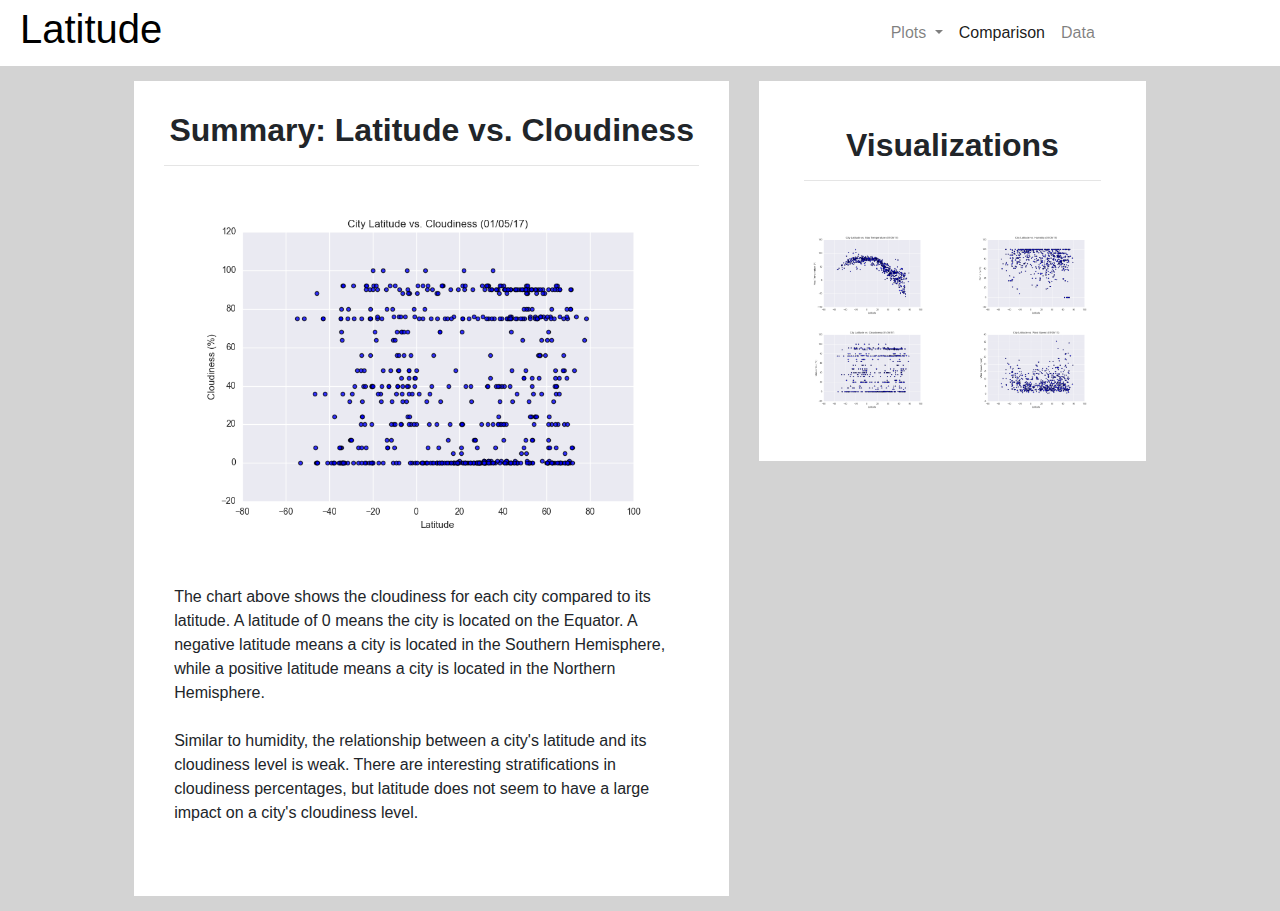
<file: latvcloudiness.html>
<!DOCTYPE html>
<html lang="en">
<head>
    <meta charset="UTF-8">
    <meta name="viewport" content="width=device-width, initial-scale=1.0">
    <title>Latitude vs. Cloudiness</title>
    <link rel="stylesheet" href="https://stackpath.bootstrapcdn.com/bootstrap/4.5.2/css/bootstrap.min.css" integrity="sha384-JcKb8q3iqJ61gNV9KGb8thSsNjpSL0n8PARn9HuZOnIxN0hoP+VmmDGMN5t9UJ0Z" crossorigin="anonymous">
    <script src="https://code.jquery.com/jquery-3.5.1.slim.min.js" integrity="sha384-DfXdz2htPH0lsSSs5nCTpuj/zy4C+OGpamoFVy38MVBnE+IbbVYUew+OrCXaRkfj" crossorigin="anonymous"></script>
    <script src="https://cdn.jsdelivr.net/npm/popper.js@1.16.1/dist/umd/popper.min.js" integrity="sha384-9/reFTGAW83EW2RDu2S0VKaIzap3H66lZH81PoYlFhbGU+6BZp6G7niu735Sk7lN" crossorigin="anonymous"></script>
    <script src="https://stackpath.bootstrapcdn.com/bootstrap/4.5.2/js/bootstrap.min.js" integrity="sha384-B4gt1jrGC7Jh4AgTPSdUtOBvfO8shuf57BaghqFfPlYxofvL8/KUEfYiJOMMV+rV" crossorigin="anonymous"></script>
    <link rel="stylesheet" href="styles.css">
</head>
<body>
    <div class="container-fluid">
        <div class="row homepage-header">
            <div class="col-md-1 page-header">
                <h1>
                    <a href="index.html">Latitude</a>
                </h1>
            </div>
            <div class="col-md-7">
            </div>
            <div class="col-md-4">
                <nav class="navbar navbar-expand-lg navbar-light">
                    <button class="navbar-toggler" type="button" data-toggle="collapse" data-target="#navbarSupportedContent" aria-controls="navbarSupportedContent" aria-expanded="false" aria-label="Toggle navigation">
                    <span class="navbar-toggler-icon"></span>
                    </button>
                    <div class="collapse navbar-collapse" id="navbarSupportedContent">
                    <ul class="navbar-nav mr-auto">
                        <li class="nav-item dropdown">
                            <a class="nav-link dropdown-toggle" href="#" id="navbarDropdown" role="button" data-toggle="dropdown" aria-haspopup="true" aria-expanded="false">
                            Plots
                            </a>
                            <div class="dropdown-menu" aria-labelledby="navbarDropdown">
                                <a class="dropdown-item" href="latvtemp.html">Latitude vs. Max Temp</a>
                                <a class="dropdown-item" href="latvhumidity.html">Latitude vs. Humidity</a>
                                <a class="dropdown-item" href="latvcloudiness.html">Latitude vs. Cloudiness</a>
                                <a class="dropdown-item" href="latvwindspeed.html">Latitude vs. Wind Speed</a>
                            </div>
                        </li>
                        <li class="nav-item active">
                        <a class="nav-link" href="comparison.html">Comparison</a>
                        </li>
                        <li class="nav-item">
                        <a class="nav-link" href="data.html">Data</a>
                        </li>
                    </ul>
                    </div>
                </nav>
            </div>
        </div>
        <div class="row justify-content-center body-section">
            <div class="col-md-6">
                <div class= "home-subject">
                    <h2 class="summary">
                        Summary: Latitude vs. Cloudiness
                    </h2>
                    <hr>
                    <div class= "row">
                        <div class="col-md-12">
                            <img src="WebVisualizations/assets/images/Fig3.png" alt="Chart showing Latitude versus cloudiness" class="ind-img">
                        </div>
                    </div>
                    <div class= "row">
                        <p>
                            The chart above shows the cloudiness for each city compared to its latitude. A latitude of 0 means the city
                            is located on the Equator. A negative latitude means a city is located in the Southern Hemisphere, while a positive
                            latitude means a city is located in the Northern Hemisphere.
                            <br>
                            <br>
                            Similar to humidity, the relationship between a city's latitude and its cloudiness level is weak. There are interesting
                            stratifications in cloudiness percentages, but latitude does not seem to have a large impact on a city's cloudiness level.
                        </p>
                    </div>
                </div>
            </div>
            <div class="col-md-4">
                <div class="home-subject">
                    <div class="row">
                        <div class="col-md-12">
                            <h2>
                                Visualizations
                            </h2>
                            <hr>
                        </div>
                    </div>
                    <div class="row nav images">
                        <div class="col-md-6 col-sm-3 justify-content-center">
                            <div class="thumbnail">
                                <a href="latvtemp.html">
                                    <img alt="Chart showing Latitude versus max temperature" src="WebVisualizations/assets/images/Fig1.png" class="img-thumbnail">
                                </a>
                            </div>
                        </div>
                        <div class="col-md-6 col-sm-3 justify-content-center">
                            <div class="thumbnail">
                                <a href="latvhumidity.html">
                                    <img alt="Chart showing Latitude versus humidity" src="WebVisualizations/assets/images/Fig2.png" class="img-thumbnail">
                                </a>
                            </div>
                        </div>
                        <div class="col-md-6 col-sm-3 justify-content-center">
                            <div class="thumbnail">
                                <a href="latvcloudiness.html">
                                    <img alt="Chart showing Latitude versus cloudiness" src="WebVisualizations/assets/images/Fig3.png" class="img-thumbnail">
                                </a>
                            </div>
                        </div>
                        <div class="col-md-6 col-sm-3 justify-content-center">
                            <div class="thumbnail">
                                <a href="latvwindspeed.html">
                                    <img alt="Chart showing Latitude versus wind speed" src="WebVisualizations/assets/images/Fig4.png" class="img-thumbnail">
                                </a>
                            </div>
                        </div>
                    </div>
                </div>
            </div>
        </div>
    </div>
</body>
</html>
</file>
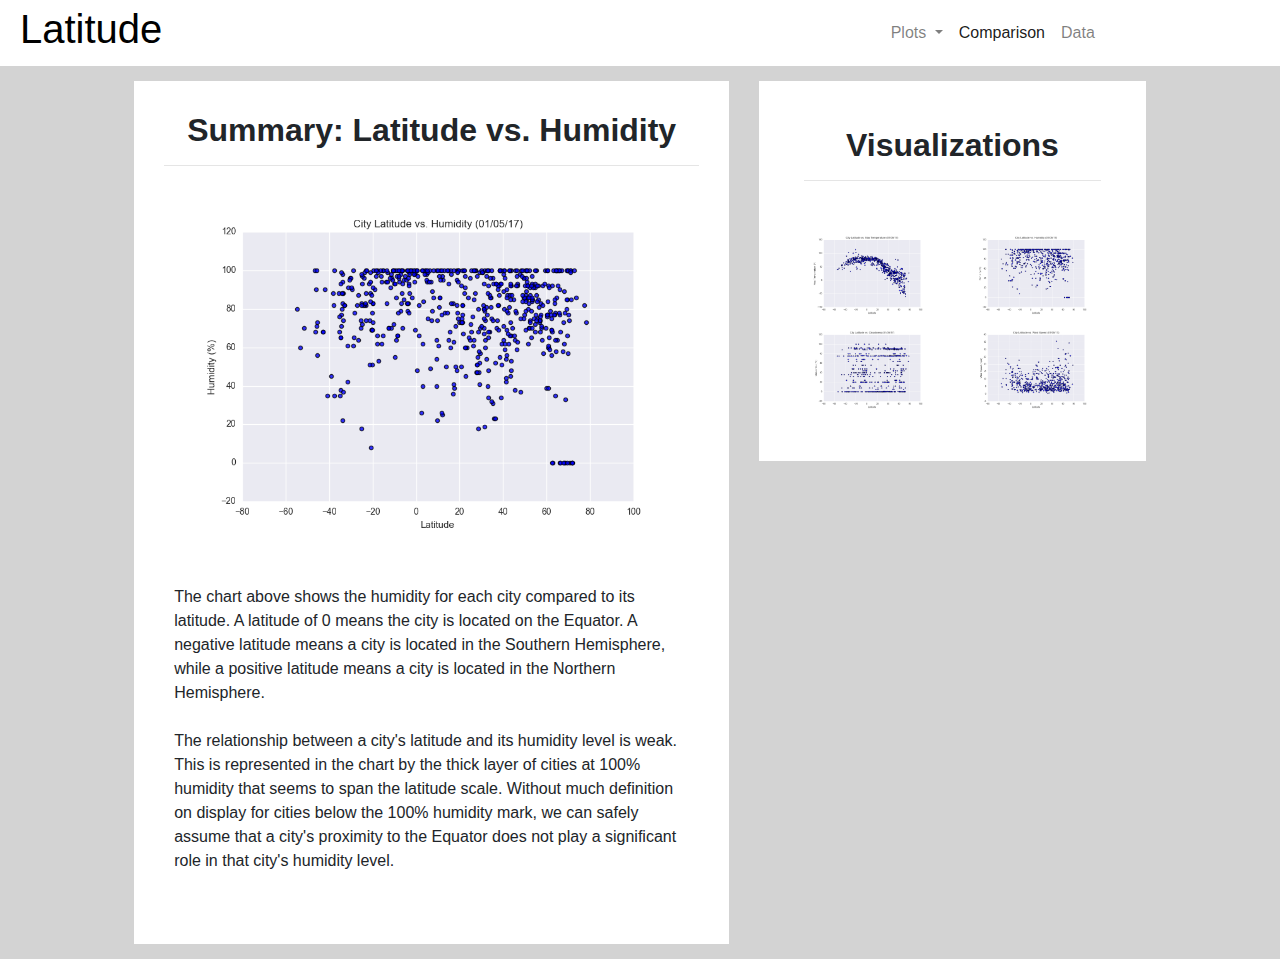
<file: latvhumidity.html>
<!DOCTYPE html>
<html lang="en">
<head>
    <meta charset="UTF-8">
    <meta name="viewport" content="width=device-width, initial-scale=1.0">
    <title>Latitude vs. Humidity</title>
    <link rel="stylesheet" href="https://stackpath.bootstrapcdn.com/bootstrap/4.5.2/css/bootstrap.min.css" integrity="sha384-JcKb8q3iqJ61gNV9KGb8thSsNjpSL0n8PARn9HuZOnIxN0hoP+VmmDGMN5t9UJ0Z" crossorigin="anonymous">
    <script src="https://code.jquery.com/jquery-3.5.1.slim.min.js" integrity="sha384-DfXdz2htPH0lsSSs5nCTpuj/zy4C+OGpamoFVy38MVBnE+IbbVYUew+OrCXaRkfj" crossorigin="anonymous"></script>
    <script src="https://cdn.jsdelivr.net/npm/popper.js@1.16.1/dist/umd/popper.min.js" integrity="sha384-9/reFTGAW83EW2RDu2S0VKaIzap3H66lZH81PoYlFhbGU+6BZp6G7niu735Sk7lN" crossorigin="anonymous"></script>
    <script src="https://stackpath.bootstrapcdn.com/bootstrap/4.5.2/js/bootstrap.min.js" integrity="sha384-B4gt1jrGC7Jh4AgTPSdUtOBvfO8shuf57BaghqFfPlYxofvL8/KUEfYiJOMMV+rV" crossorigin="anonymous"></script>
    <link rel="stylesheet" href="styles.css">
</head>
<body>
    <div class="container-fluid">
        <div class="row homepage-header">
            <div class="col-md-1 page-header">
                <h1>
                    <a href="index.html">Latitude</a>
                </h1>
            </div>
            <div class="col-md-7">
            </div>
            <div class="col-md-4">
                <nav class="navbar navbar-expand-lg navbar-light">
                    <button class="navbar-toggler" type="button" data-toggle="collapse" data-target="#navbarSupportedContent" aria-controls="navbarSupportedContent" aria-expanded="false" aria-label="Toggle navigation">
                    <span class="navbar-toggler-icon"></span>
                    </button>
                    <div class="collapse navbar-collapse" id="navbarSupportedContent">
                    <ul class="navbar-nav mr-auto">
                        <li class="nav-item dropdown">
                            <a class="nav-link dropdown-toggle" href="#" id="navbarDropdown" role="button" data-toggle="dropdown" aria-haspopup="true" aria-expanded="false">
                            Plots
                            </a>
                            <div class="dropdown-menu" aria-labelledby="navbarDropdown">
                                <a class="dropdown-item" href="latvtemp.html">Latitude vs. Max Temp</a>
                                <a class="dropdown-item" href="latvhumidity.html">Latitude vs. Humidity</a>
                                <a class="dropdown-item" href="latvcloudiness.html">Latitude vs. Cloudiness</a>
                                <a class="dropdown-item" href="latvwindspeed.html">Latitude vs. Wind Speed</a>
                            </div>
                        </li>
                        <li class="nav-item active">
                        <a class="nav-link" href="comparison.html">Comparison</a>
                        </li>
                        <li class="nav-item">
                        <a class="nav-link" href="data.html">Data</a>
                        </li>
                    </ul>
                    </div>
                </nav>
            </div>
        </div>
        <div class="row justify-content-center body-section">
            <div class="col-md-6">
                <div class= "home-subject">
                    <h2 class="summary">
                        Summary: Latitude vs. Humidity
                    </h2>
                    <hr>
                    <div class= "row">
                        <div class="col-md-12">
                            <img src="WebVisualizations/assets/images/Fig2.png" alt="Chart showing Latitude versus humidity" class="ind-img">
                        </div>
                    </div>
                    <div class= "row">
                        <p>
                            The chart above shows the humidity for each city compared to its latitude. A latitude of 0 means the city
                            is located on the Equator. A negative latitude means a city is located in the Southern Hemisphere, while a positive
                            latitude means a city is located in the Northern Hemisphere.
                            <br>
                            <br>
                            The relationship between a city's latitude and its humidity level is weak. This is represented in the chart by the
                            thick layer of cities at 100% humidity that seems to span the latitude scale. Without much definition on display
                            for cities below the 100% humidity mark, we can safely assume that a city's proximity to the Equator does not play
                            a significant role in that city's humidity level.
                        </p>
                    </div>
                </div>
            </div>
            <div class="col-md-4">
                <div class="home-subject">
                    <div class="row">
                        <div class="col-md-12">
                            <h2>
                                Visualizations
                            </h2>
                            <hr>
                        </div>
                    </div>
                    <div class="row nav images">
                        <div class="col-md-6 col-sm-3 justify-content-center">
                            <div class="thumbnail">
                                <a href="latvtemp.html">
                                    <img alt="Chart showing Latitude versus max temperature" src="WebVisualizations/assets/images/Fig1.png" class="img-thumbnail">
                                </a>
                            </div>
                        </div>
                        <div class="col-md-6 col-sm-3 justify-content-center">
                            <div class="thumbnail">
                                <a href="latvhumidity.html">
                                    <img alt="Chart showing Latitude versus humidity" src="WebVisualizations/assets/images/Fig2.png" class="img-thumbnail">
                                </a>
                            </div>
                        </div>
                        <div class="col-md-6 col-sm-3 justify-content-center">
                            <div class="thumbnail">
                                <a href="latvcloudiness.html">
                                    <img alt="Chart showing Latitude versus cloudiness" src="WebVisualizations/assets/images/Fig3.png" class="img-thumbnail">
                                </a>
                            </div>
                        </div>
                        <div class="col-md-6 col-sm-3 justify-content-center">
                            <div class="thumbnail">
                                <a href="latvwindspeed.html">
                                    <img alt="Chart showing Latitude versus wind speed" src="WebVisualizations/assets/images/Fig4.png" class="img-thumbnail">
                                </a>
                            </div>
                        </div>
                    </div>
                </div>
            </div>
        </div>
    </div>
</body>
</html>
</file>
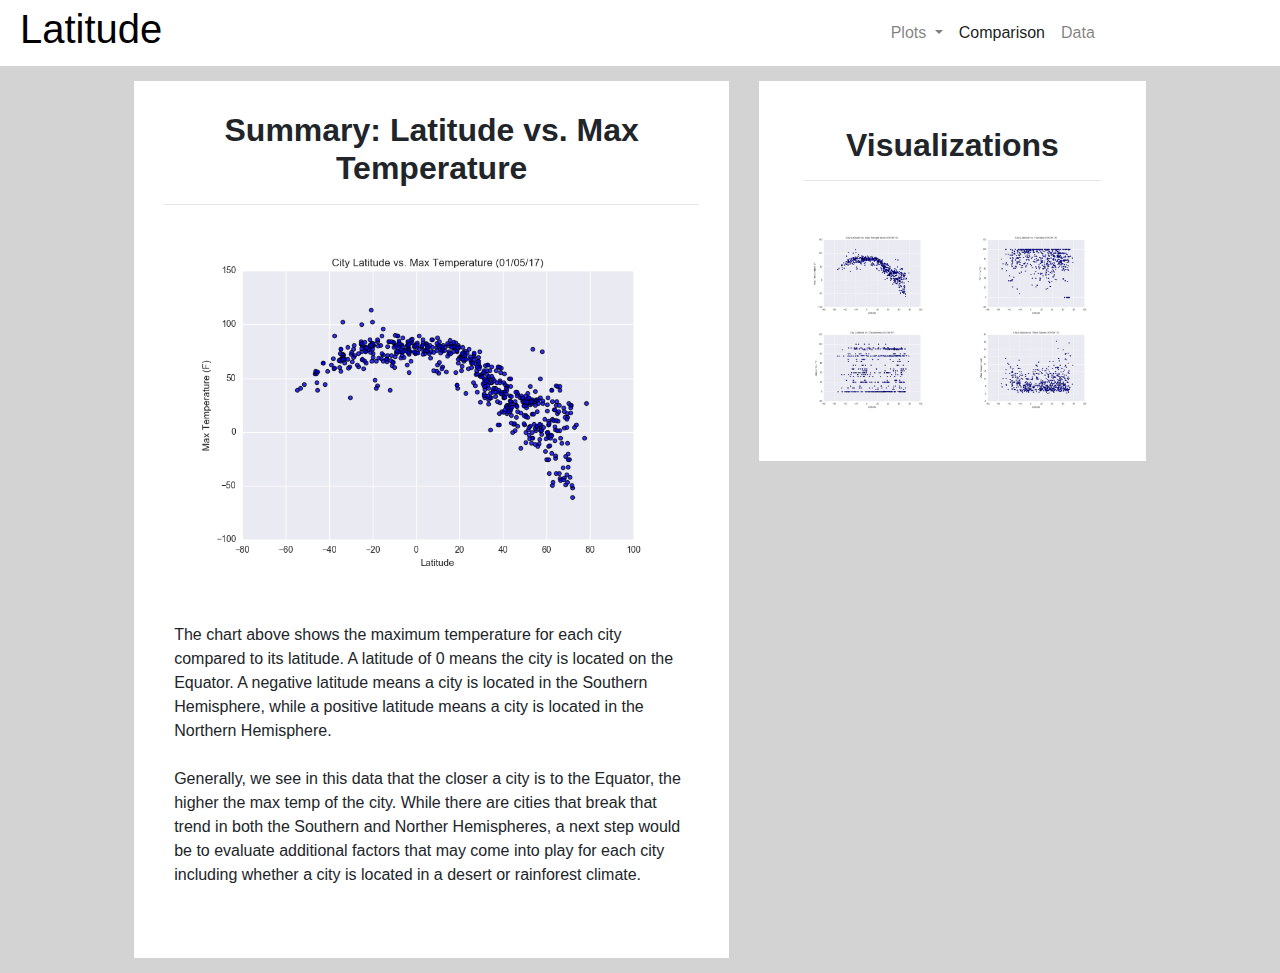
<file: latvtemp.html>
<!DOCTYPE html>
<html lang="en">
<head>
    <meta charset="UTF-8">
    <meta name="viewport" content="width=device-width, initial-scale=1.0">
    <title>Latitude vs. Max Temp</title>
    <link rel="stylesheet" href="https://stackpath.bootstrapcdn.com/bootstrap/4.5.2/css/bootstrap.min.css" integrity="sha384-JcKb8q3iqJ61gNV9KGb8thSsNjpSL0n8PARn9HuZOnIxN0hoP+VmmDGMN5t9UJ0Z" crossorigin="anonymous">
    <script src="https://code.jquery.com/jquery-3.5.1.slim.min.js" integrity="sha384-DfXdz2htPH0lsSSs5nCTpuj/zy4C+OGpamoFVy38MVBnE+IbbVYUew+OrCXaRkfj" crossorigin="anonymous"></script>
    <script src="https://cdn.jsdelivr.net/npm/popper.js@1.16.1/dist/umd/popper.min.js" integrity="sha384-9/reFTGAW83EW2RDu2S0VKaIzap3H66lZH81PoYlFhbGU+6BZp6G7niu735Sk7lN" crossorigin="anonymous"></script>
    <script src="https://stackpath.bootstrapcdn.com/bootstrap/4.5.2/js/bootstrap.min.js" integrity="sha384-B4gt1jrGC7Jh4AgTPSdUtOBvfO8shuf57BaghqFfPlYxofvL8/KUEfYiJOMMV+rV" crossorigin="anonymous"></script>
    <link rel="stylesheet" href="styles.css">
</head>
<body>
    <div class="container-fluid">
        <div class="row homepage-header">
            <div class="col-md-1 page-header">
                <h1>
                    <a href="index.html">Latitude</a>
                </h1>
            </div>
            <div class="col-md-7">
            </div>
            <div class="col-md-4">
                <nav class="navbar navbar-expand-lg navbar-light">
                    <button class="navbar-toggler" type="button" data-toggle="collapse" data-target="#navbarSupportedContent" aria-controls="navbarSupportedContent" aria-expanded="false" aria-label="Toggle navigation">
                    <span class="navbar-toggler-icon"></span>
                    </button>
                    <div class="collapse navbar-collapse" id="navbarSupportedContent">
                    <ul class="navbar-nav mr-auto">
                        <li class="nav-item dropdown">
                            <a class="nav-link dropdown-toggle" href="#" id="navbarDropdown" role="button" data-toggle="dropdown" aria-haspopup="true" aria-expanded="false">
                            Plots
                            </a>
                            <div class="dropdown-menu" aria-labelledby="navbarDropdown">
                                <a class="dropdown-item" href="latvtemp.html">Latitude vs. Max Temp</a>
                                <a class="dropdown-item" href="latvhumidity.html">Latitude vs. Humidity</a>
                                <a class="dropdown-item" href="latvcloudiness.html">Latitude vs. Cloudiness</a>
                                <a class="dropdown-item" href="latvwindspeed.html">Latitude vs. Wind Speed</a>
                            </div>
                        </li>
                        <li class="nav-item active">
                        <a class="nav-link" href="comparison.html">Comparison</a>
                        </li>
                        <li class="nav-item">
                        <a class="nav-link" href="data.html">Data</a>
                        </li>
                    </ul>
                    </div>
                </nav>
            </div>
        </div>
        <div class="row justify-content-center body-section">
            <div class="col-md-6">
                <div class= "home-subject">
                    <h2 class="summary">
                        Summary: Latitude vs. Max Temperature
                    </h2>
                    <hr>
                    <div class= "row">
                        <div class="col-md-12">
                            <img src="WebVisualizations/assets/images/Fig1.png" alt="Chart showing Latitude versus max temperature" class="ind-img">
                        </div>
                    </div>
                    <div class= "row">
                        <p>
                            The chart above shows the maximum temperature for each city compared to its latitude. A latitude of 0 means the city
                            is located on the Equator. A negative latitude means a city is located in the Southern Hemisphere, while a positive
                            latitude means a city is located in the Northern Hemisphere.
                            <br>
                            <br>
                            Generally, we see in this data that the closer a city is to the Equator, the higher the max temp of the city. While
                            there are cities that break that trend in both the Southern and Norther Hemispheres, a next step would be to evaluate
                            additional factors that may come into play for each city including whether a city is located in a desert or rainforest climate.
                        </p>
                    </div>
                </div>
            </div>
            <div class="col-md-4">
                <div class="home-subject">
                    <div class="row">
                        <div class="col-md-12">
                            <h2>
                                Visualizations
                            </h2>
                            <hr>
                        </div>
                    </div>
                    <div class="row nav images">
                        <div class="col-md-6 col-sm-3 justify-content-center">
                            <div class="thumbnail">
                                <a href="latvtemp.html">
                                    <img alt="Chart showing Latitude versus max temperature" src="WebVisualizations/assets/images/Fig1.png" class="img-thumbnail">
                                </a>
                            </div>
                        </div>
                        <div class="col-md-6 col-sm-3 justify-content-center">
                            <div class="thumbnail">
                                <a href="latvhumidity.html">
                                    <img alt="Chart showing Latitude versus humidity" src="WebVisualizations/assets/images/Fig2.png" class="img-thumbnail">
                                </a>
                            </div>
                        </div>
                        <div class="col-md-6 col-sm-3 justify-content-center">
                            <div class="thumbnail">
                                <a href="latvcloudiness.html">
                                    <img alt="Chart showing Latitude versus cloudiness" src="WebVisualizations/assets/images/Fig3.png" class="img-thumbnail">
                                </a>
                            </div>
                        </div>
                        <div class="col-md-6 col-sm-3 justify-content-center">
                            <div class="thumbnail">
                                <a href="latvwindspeed.html">
                                    <img alt="Chart showing Latitude versus wind speed" src="WebVisualizations/assets/images/Fig4.png" class="img-thumbnail">
                                </a>
                            </div>
                        </div>
                    </div>
                </div>
            </div>
        </div>
    </div>
</body>
</html>
</file>
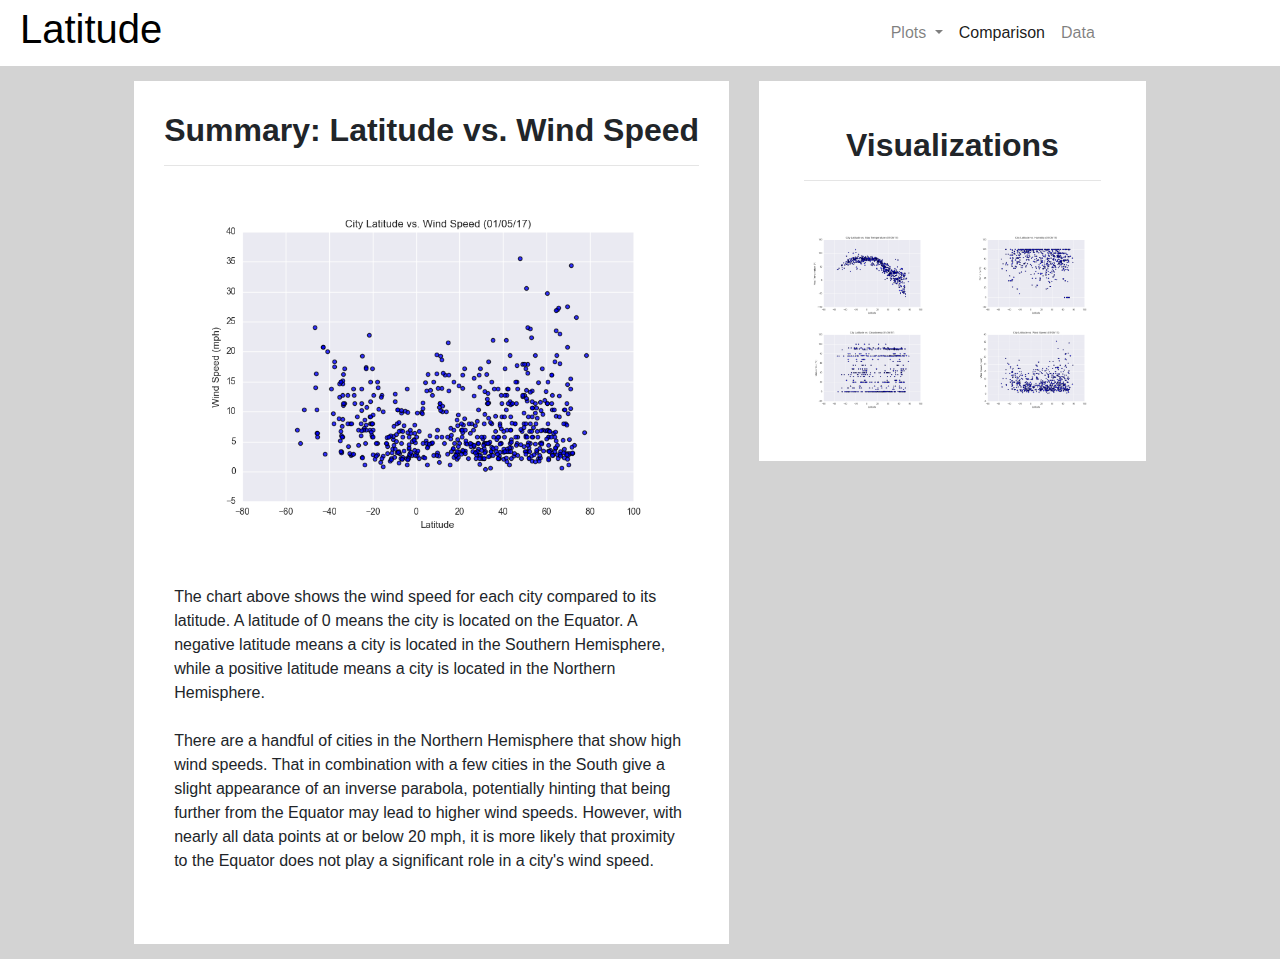
<file: latvwindspeed.html>
<!DOCTYPE html>
<html lang="en">
<head>
    <meta charset="UTF-8">
    <meta name="viewport" content="width=device-width, initial-scale=1.0">
    <title>Latitude vs. Wind Speed</title>
    <link rel="stylesheet" href="https://stackpath.bootstrapcdn.com/bootstrap/4.5.2/css/bootstrap.min.css" integrity="sha384-JcKb8q3iqJ61gNV9KGb8thSsNjpSL0n8PARn9HuZOnIxN0hoP+VmmDGMN5t9UJ0Z" crossorigin="anonymous">
    <script src="https://code.jquery.com/jquery-3.5.1.slim.min.js" integrity="sha384-DfXdz2htPH0lsSSs5nCTpuj/zy4C+OGpamoFVy38MVBnE+IbbVYUew+OrCXaRkfj" crossorigin="anonymous"></script>
    <script src="https://cdn.jsdelivr.net/npm/popper.js@1.16.1/dist/umd/popper.min.js" integrity="sha384-9/reFTGAW83EW2RDu2S0VKaIzap3H66lZH81PoYlFhbGU+6BZp6G7niu735Sk7lN" crossorigin="anonymous"></script>
    <script src="https://stackpath.bootstrapcdn.com/bootstrap/4.5.2/js/bootstrap.min.js" integrity="sha384-B4gt1jrGC7Jh4AgTPSdUtOBvfO8shuf57BaghqFfPlYxofvL8/KUEfYiJOMMV+rV" crossorigin="anonymous"></script>
    <link rel="stylesheet" href="styles.css">
</head>
<body>
    <div class="container-fluid">
        <div class="row homepage-header">
            <div class="col-md-1 page-header">
                <h1>
                    <a href="index.html">Latitude</a>
                </h1>
            </div>
            <div class="col-md-7">
            </div>
            <div class="col-md-4">
                <nav class="navbar navbar-expand-lg navbar-light">
                    <button class="navbar-toggler" type="button" data-toggle="collapse" data-target="#navbarSupportedContent" aria-controls="navbarSupportedContent" aria-expanded="false" aria-label="Toggle navigation">
                    <span class="navbar-toggler-icon"></span>
                    </button>
                    <div class="collapse navbar-collapse" id="navbarSupportedContent">
                    <ul class="navbar-nav mr-auto">
                        <li class="nav-item dropdown">
                            <a class="nav-link dropdown-toggle" href="#" id="navbarDropdown" role="button" data-toggle="dropdown" aria-haspopup="true" aria-expanded="false">
                            Plots
                            </a>
                            <div class="dropdown-menu" aria-labelledby="navbarDropdown">
                                <a class="dropdown-item" href="latvtemp.html">Latitude vs. Max Temp</a>
                                <a class="dropdown-item" href="latvhumidity.html">Latitude vs. Humidity</a>
                                <a class="dropdown-item" href="latvcloudiness.html">Latitude vs. Cloudiness</a>
                                <a class="dropdown-item" href="latvwindspeed.html">Latitude vs. Wind Speed</a>
                            </div>
                        </li>
                        <li class="nav-item active">
                        <a class="nav-link" href="comparison.html">Comparison</a>
                        </li>
                        <li class="nav-item">
                        <a class="nav-link" href="data.html">Data</a>
                        </li>
                    </ul>
                    </div>
                </nav>
            </div>
        </div>
        <div class="row justify-content-center body-section">
            <div class="col-md-6">
                <div class= "home-subject">
                    <h2 class="summary">
                        Summary: Latitude vs. Wind Speed
                    </h2>
                    <hr>
                    <div class= "row">
                        <div class="col-md-12">
                            <img src="WebVisualizations/assets/images/Fig4.png" alt="Chart showing Latitude versus cloudiness" class="ind-img">
                        </div>
                    </div>
                    <div class= "row">
                        <p>
                            The chart above shows the wind speed for each city compared to its latitude. A latitude of 0 means the city
                            is located on the Equator. A negative latitude means a city is located in the Southern Hemisphere, while a positive
                            latitude means a city is located in the Northern Hemisphere.
                            <br>
                            <br>
                            There are a handful of cities in the Northern Hemisphere that show high wind speeds. That in combination with a few cities
                            in the South give a slight appearance of an inverse parabola, potentially hinting that being further from the Equator may
                            lead to higher wind speeds. However, with nearly all data points at or below 20 mph, it is more likely that proximity to
                            the Equator does not play a significant role in a city's wind speed.
                        </p>
                    </div>
                </div>
            </div>
            <div class="col-md-4">
                <div class="home-subject">
                    <div class="row">
                        <div class="col-md-12">
                            <h2>
                                Visualizations
                            </h2>
                            <hr>
                        </div>
                    </div>
                    <div class="row nav images">
                        <div class="col-md-6 col-sm-3 justify-content-center">
                            <div class="thumbnail">
                                <a href="latvtemp.html">
                                    <img alt="Chart showing Latitude versus max temperature" src="WebVisualizations/assets/images/Fig1.png" class="img-thumbnail">
                                </a>
                            </div>
                        </div>
                        <div class="col-md-6 col-sm-3 justify-content-center">
                            <div class="thumbnail">
                                <a href="latvhumidity.html">
                                    <img alt="Chart showing Latitude versus humidity" src="WebVisualizations/assets/images/Fig2.png" class="img-thumbnail">
                                </a>
                            </div>
                        </div>
                        <div class="col-md-6 col-sm-3 justify-content-center">
                            <div class="thumbnail">
                                <a href="latvcloudiness.html">
                                    <img alt="Chart showing Latitude versus cloudiness" src="WebVisualizations/assets/images/Fig3.png" class="img-thumbnail">
                                </a>
                            </div>
                        </div>
                        <div class="col-md-6 col-sm-3 justify-content-center">
                            <div class="thumbnail">
                                <a href="latvwindspeed.html">
                                    <img alt="Chart showing Latitude versus wind speed" src="WebVisualizations/assets/images/Fig4.png" class="img-thumbnail">
                                </a>
                            </div>
                        </div>
                    </div>
                </div>
            </div>
        </div>
    </div>
</body>
</html>
</file>
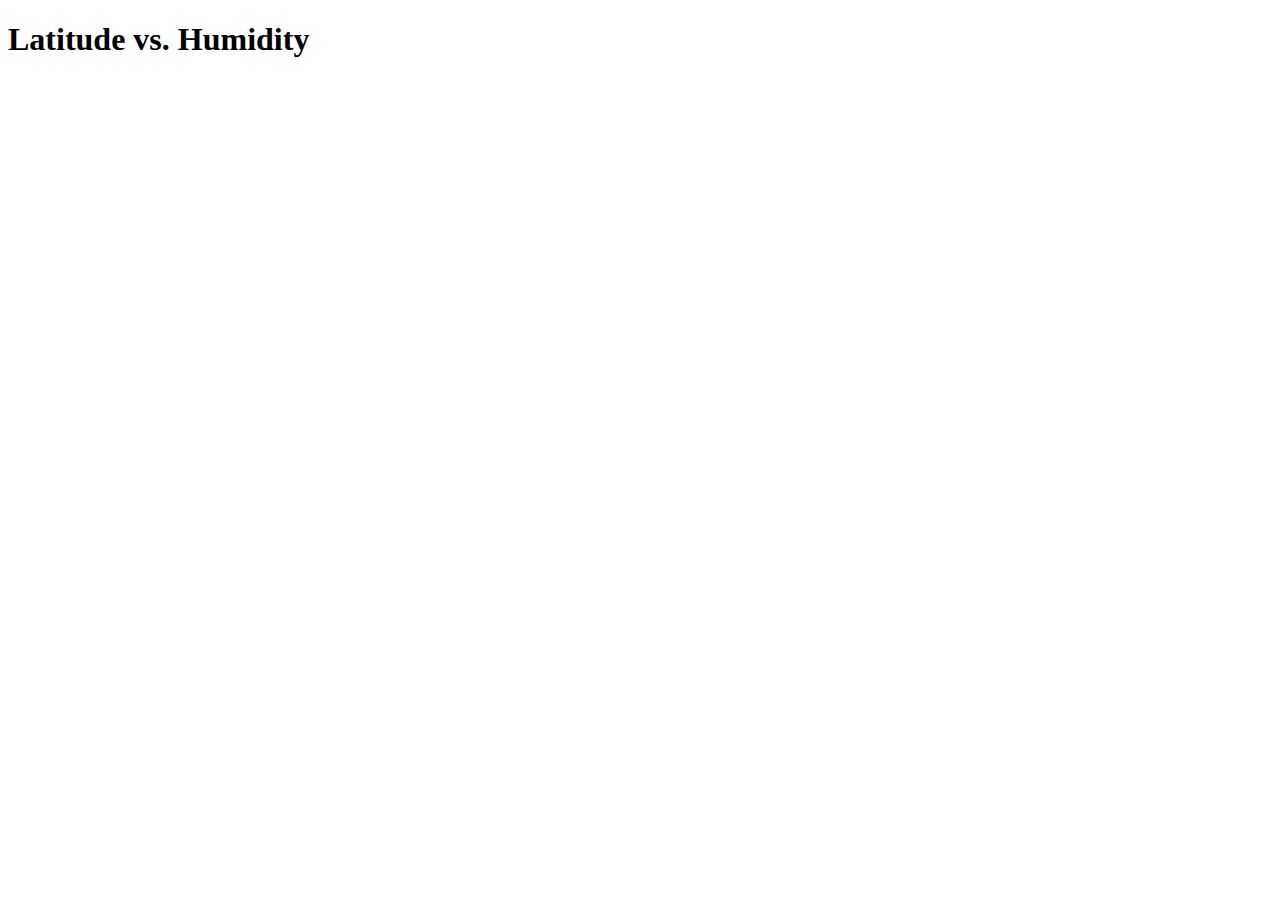
<file: WebVisualizations/latvhumidity.html>
<!DOCTYPE html>
<html lang="en">
<head>
    <meta charset="UTF-8">
    <meta name="viewport" content="width=device-width, initial-scale=1.0">
    <title>Latitude vs. Humidity</title>
</head>
<body>
    <h1>Latitude vs. Humidity</h1>
</body>
</html>
</file>
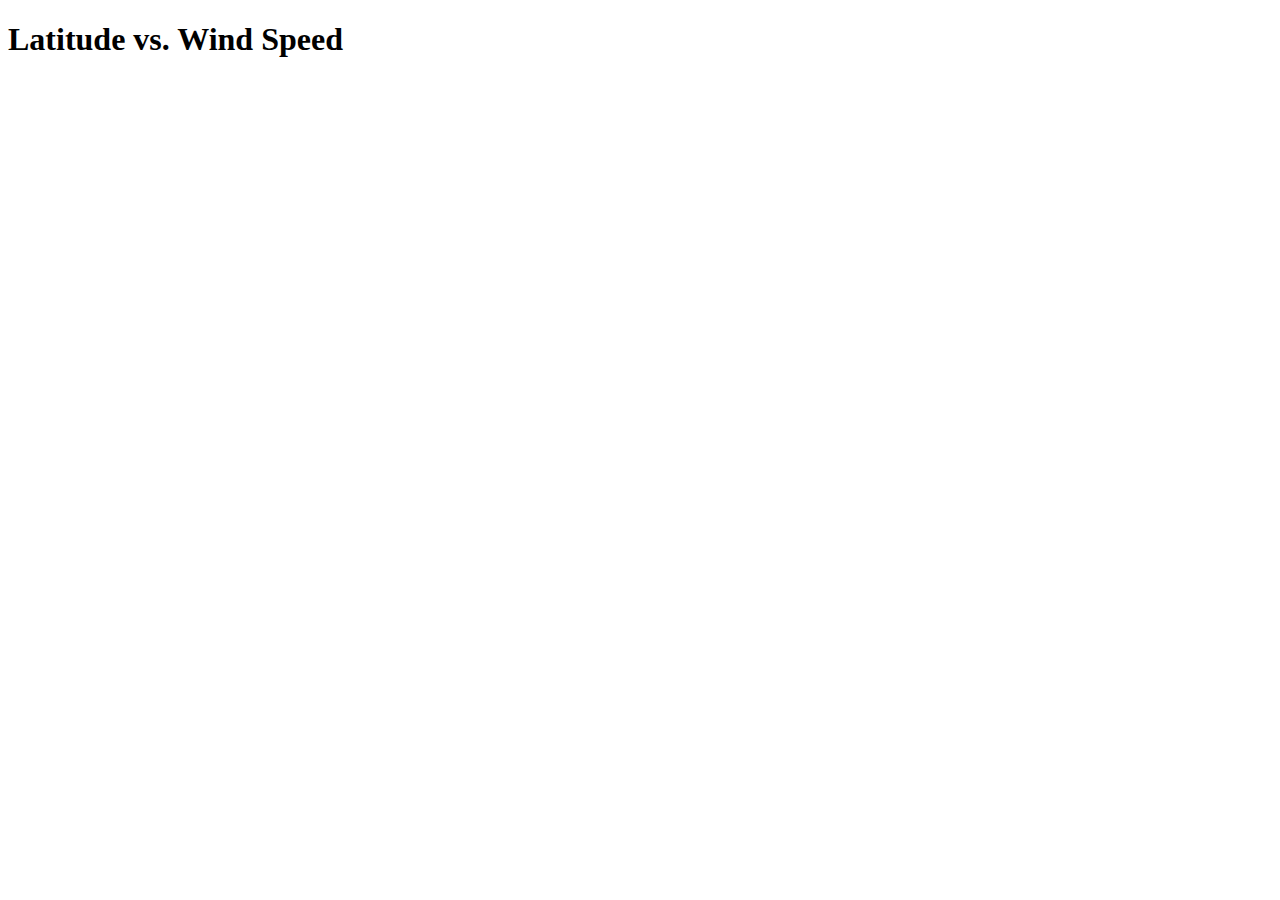
<file: WebVisualizations/latvwindspeed.html>
<!DOCTYPE html>
<html lang="en">
<head>
    <meta charset="UTF-8">
    <meta name="viewport" content="width=device-width, initial-scale=1.0">
    <title>Latitude vs. Wind Speed</title>
</head>
<body>
    <h1>Latitude vs. Wind Speed</h1>
</body>
</html>
</file>
<file: styles.css>
body {
    background-color: lightgray;
    font-family: Arial, Helvetica, sans-serif;
}

.row {
    padding: 15px;
}

.homepage-header {
    background-color: white;
    padding: 5px;
}

h2 {
    font-weight: bold;
    text-align: center;
}

.data-pages {
    color: black;
}

.body-section {
    padding: 15px;
    background-color: lightgray;
}

.home-subject {
    background: white;
    border: solid 2px none;
    padding: 30px;
}

.img {
    vertical-align: middle;
}

.img-thumbnail {
    padding: .25rem;
    background-color: #fff;
    border: none;
    max-width: 100%;
    height: auto;
}

a {
    color: black;
}

.nav-images {
    padding: 0px;
}

.home-page-content-header {
    padding: 30px;
}

p {
    padding: 10px;
}

.ind-img {
    max-height: 100%;
    max-width: 100%;
    vertical-align: middle;
}

h3 {
    text-align: center;
    font-size: 25px;
}
</file>
